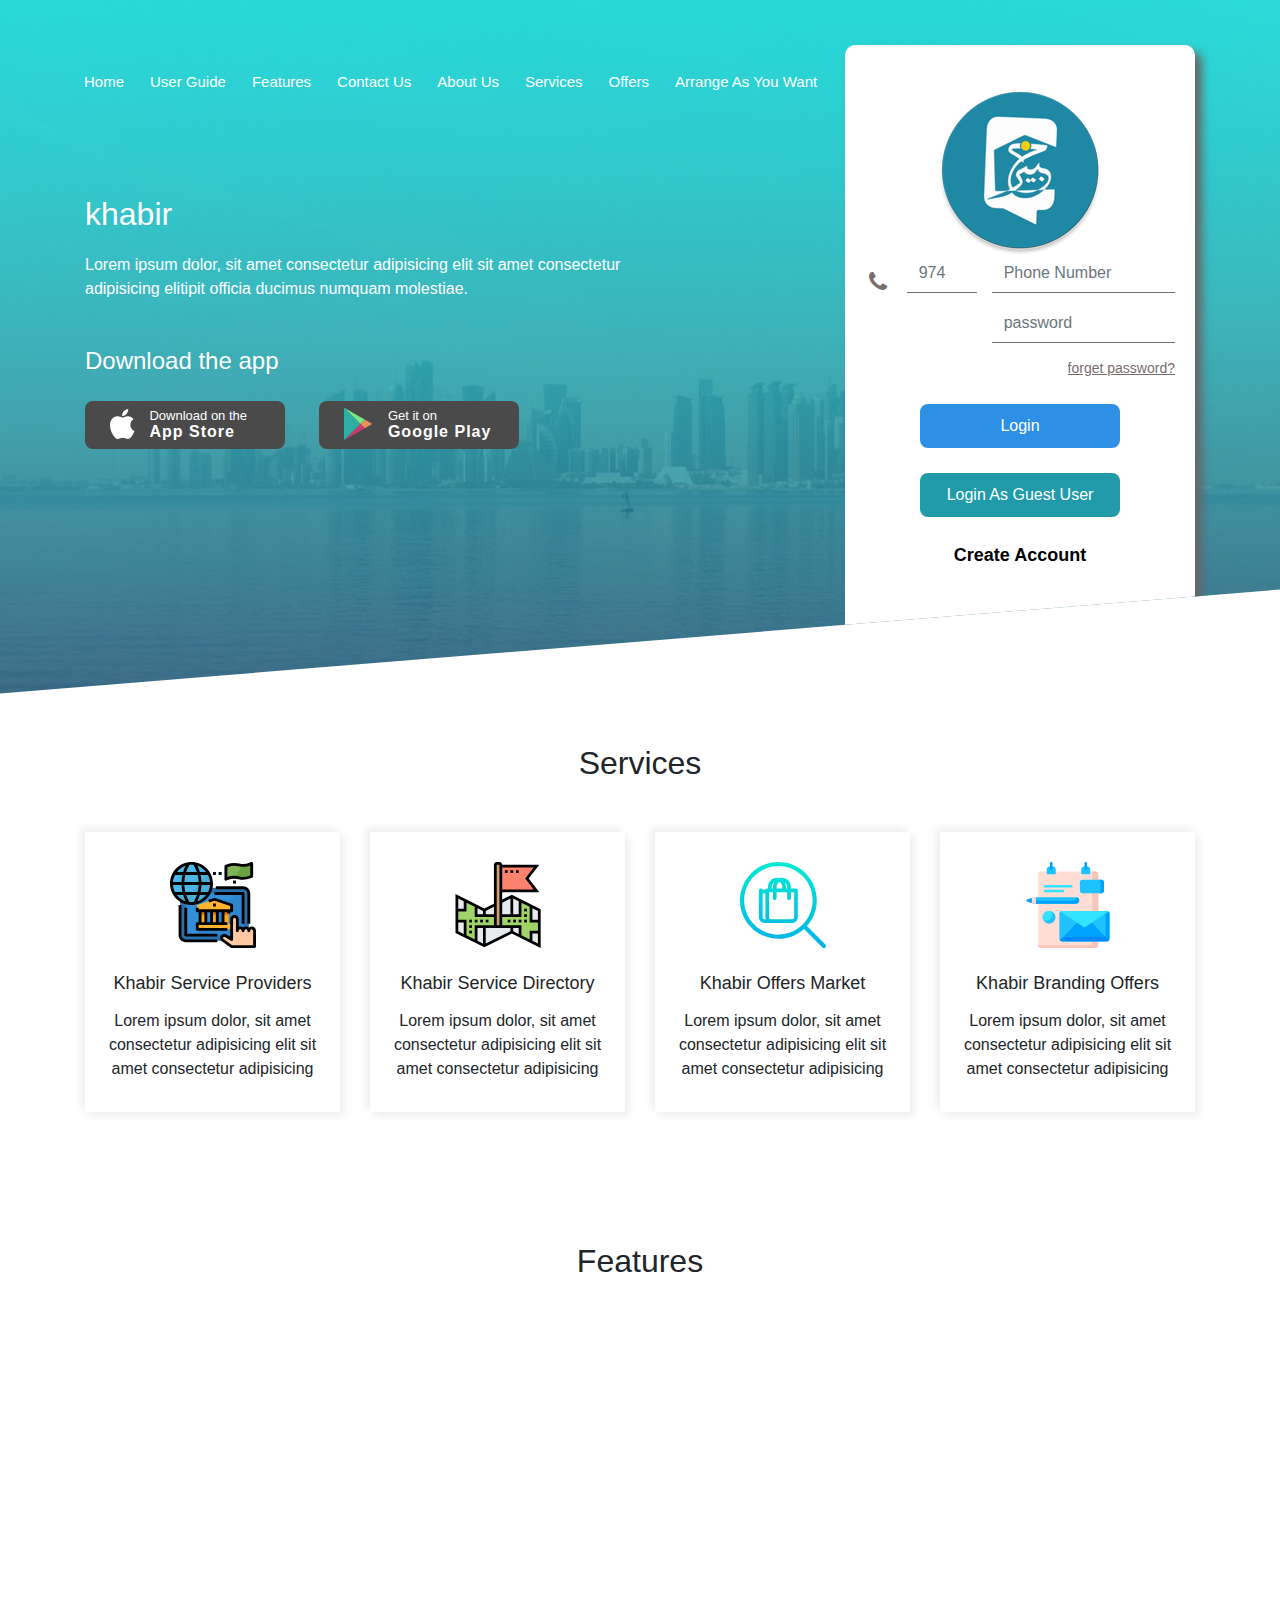
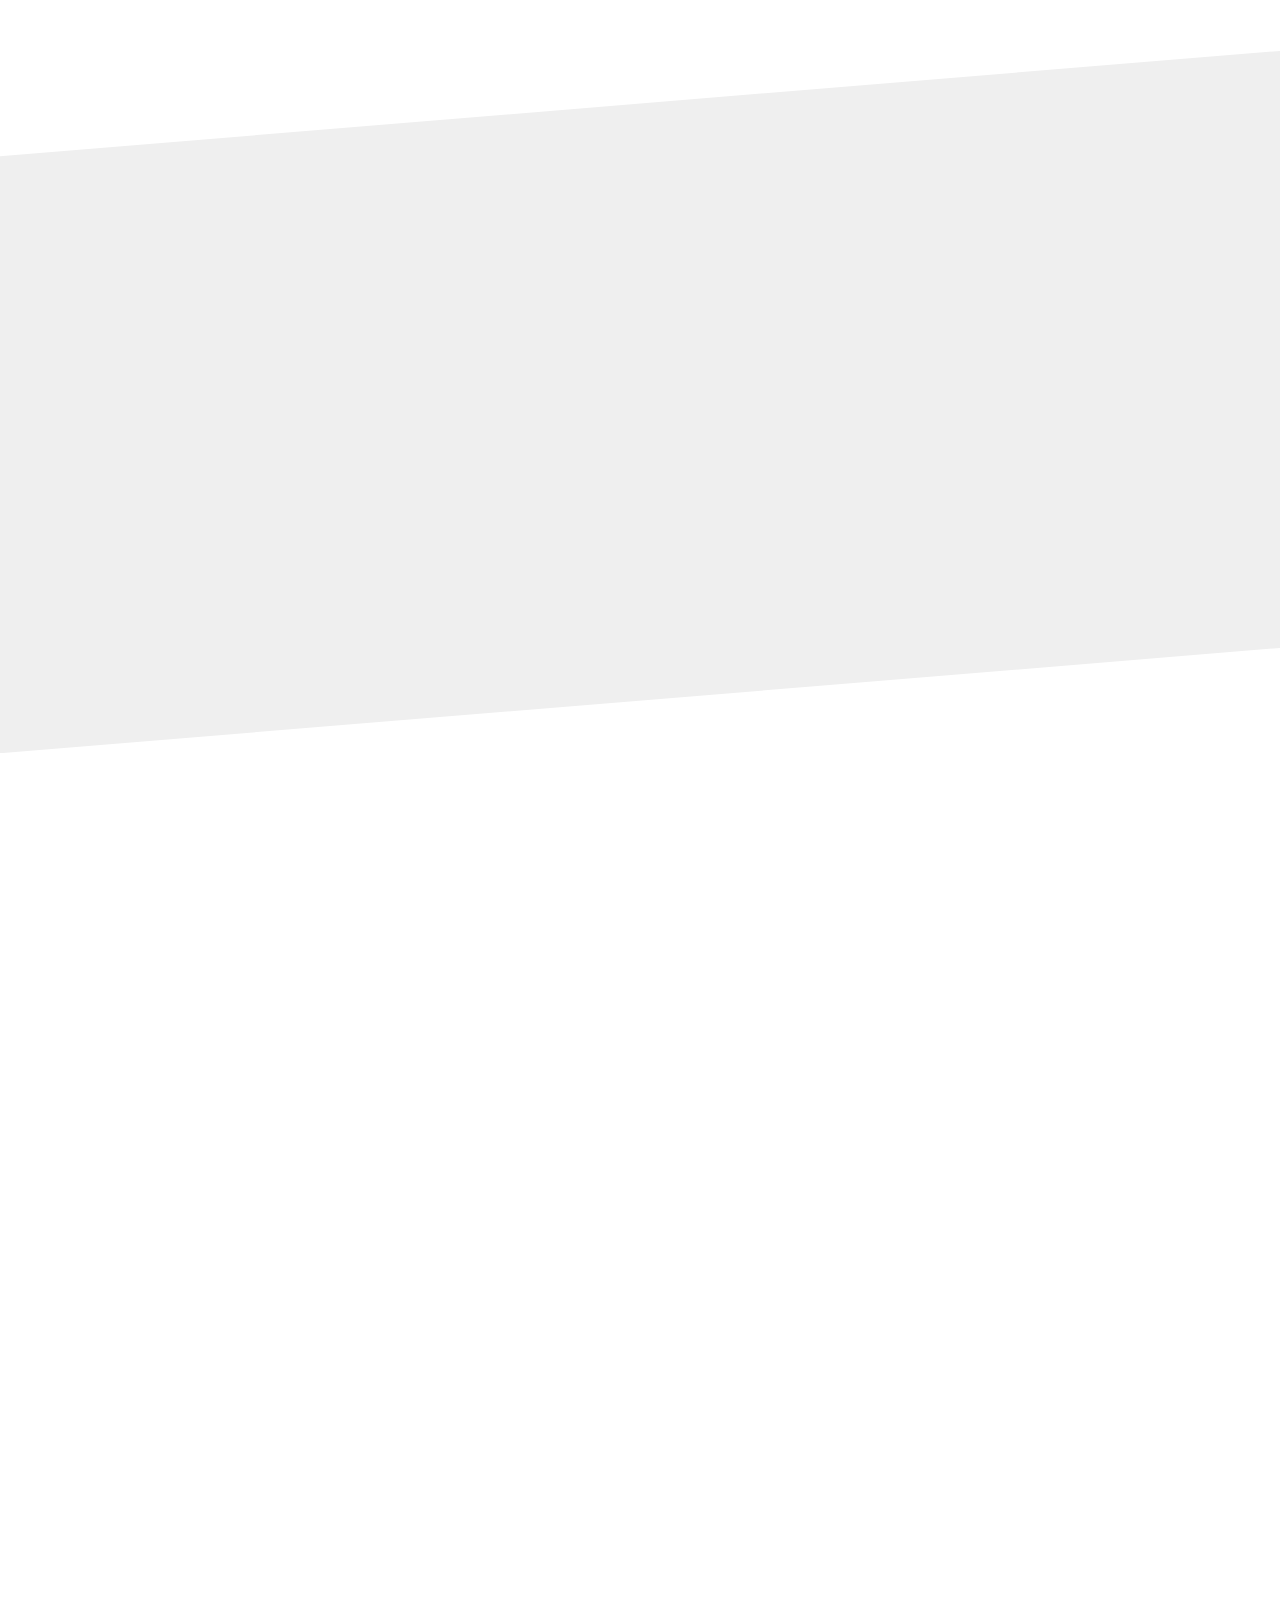
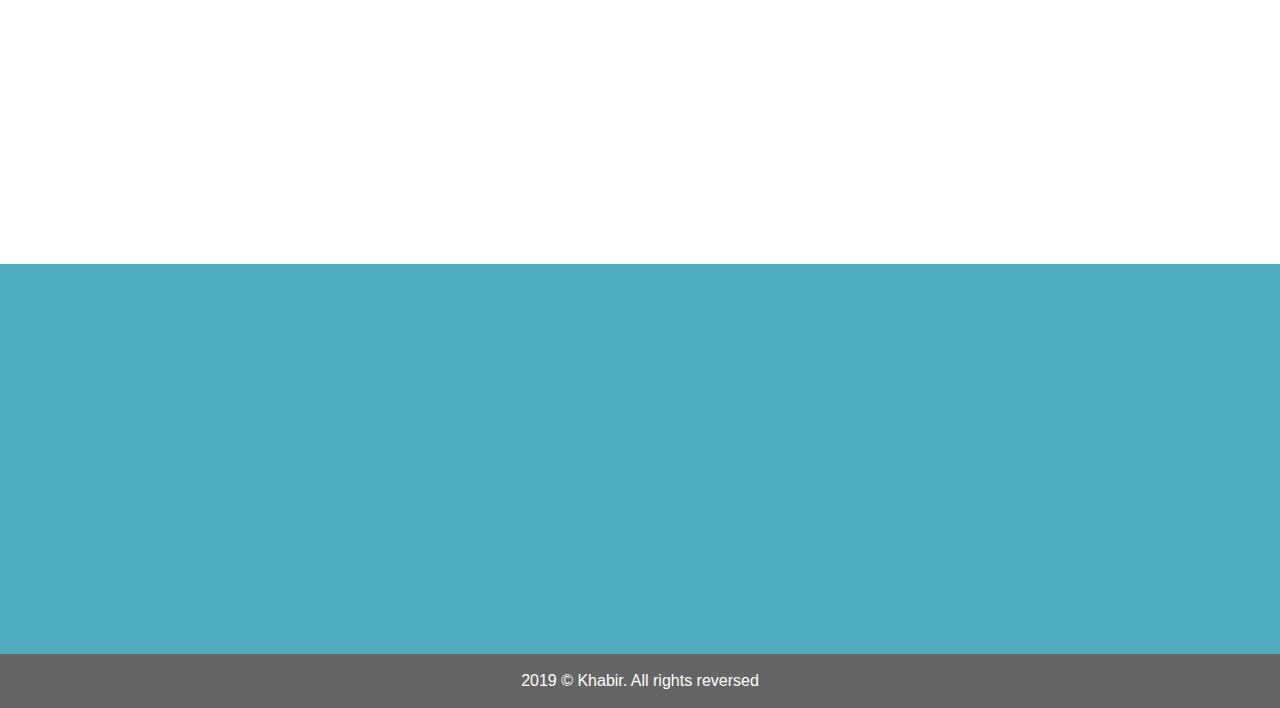
<file: index.html>
<!DOCTYPE html>
<html lang="en">
<head>
    <meta charset="utf-8">
    <meta name="viewport" content="width=device-width, initial-scale=1, shrink-to-fit=no">
    <meta http-equiv="X-UA-Compatible" content="ie=edge">
    <title>khabir</title>
    <link rel="stylesheet" href="css/bootstrap.min.css" />
    <link rel="stylesheet" href="css/font-awesome.min.css" />
    <link rel="stylesheet" href="css/magnific-popup.css">
    <link rel="stylesheet" href="css/animate.css" />   
    <link rel="stylesheet" href="css/style.css" />
    <!--[if lt IE 9]-->
    <script src="js/html5shiv.min.js"></script>
    <script src="js/respond.min.js"></script>
    <!--[endif]-->
</head>
<body>
    <!--==============================================================================
    =========================== start top-landing ===================================
    ==============================================================================-->
    <header>
        <div class="top-landing">
            <div class="container">
                <!-- Start nav -->
                <nav class="navbar navbar-expand-md navbar-dark">
                    <button class="navbar-toggler" type="button" data-toggle="collapse" data-target="#collapsibleNavbar">
                        <span class="navbar-toggler-icon"></span>
                    </button>
                    <a class="navbar-brand d-block d-md-none" href="#">Khabir</a>
                    <div class="collapse navbar-collapse" id="collapsibleNavbar">
                        <ul class="navbar-nav">
                            <li class="nav-item">
                                <a class="nav-link" data-value="index" href="index.html">Home</a>
                            </li>
                            <li class="nav-item">
                                <a class="nav-link" data-value="profile" href="profile.html">User Guide</a>
                            </li>
                            <li class="nav-item">
                                <a class="nav-link" data-value="features" href="#">Features</a>
                            </li>
                            <li class="nav-item">
                                <a class="nav-link" data-value="contact-us" href="#contact-us">Contact Us</a>
                            </li>
                            <li class="nav-item">
                                <a class="nav-link" data-value="request" href="request.html">About Us</a>
                            </li>
                            <li class="nav-item">
                                <a class="nav-link" data-value="services" href="#services">Services</a>
                            </li> 
                            <li class="nav-item">
                                <a class="nav-link" data-value="offers-market" href="offers-market.html">Offers</a>
                            </li> 
                            <li class="nav-item">
                                <a class="nav-link" data-value="post-job" href="post-job.html">Arrange As You Want</a>
                            </li>    
                        </ul>
                    </div> 
                </nav>
                <!-- End nav -->
                <div class="row">
                    <!-- start content -->
                    <div class="content col-md-6 col-lg-8">
                        <div class="contain">
                            <h2 class=" wow fadeInDown" data-wow-duration="2s">khabir</h2>  
                            <p class=" wow fadeInUp" data-wow-duration="2s">Lorem ipsum dolor, sit amet consectetur adipisicing elit sit amet consectetur adipisicing elitipit officia ducimus numquam molestiae.</p>                      
                        </div>
                        <h4>Download the app</h4>
                        <div class="butt">
                            <a href="#">
                                <img src="images/apple.png" alt="apple">
                                <div class="dow">
                                    <p>Download on the</p>
                                    <span>App Store</span>
                                </div>
                            </a>
                            <a href="#">
                                <img src="images/googleplay.png" alt="play">
                                <div class="dow">
                                    <p>Get it on</p>
                                    <span>Google Play</span>
                                </div>
                            </a>
                        </div>
                    </div>
                    <!-- end content -->
                    <!-- start login -->
                    <div class="col-md-6 col-lg-4">
                        <div class="login text-center">
                            <img src="images/logo.png" alt="logo">
                            <form action="">
                                <div class="row">
                                    <label class="col-2">
                                        <i class="fa fa-phone"></i>
                                    </label>
                                    <div class="col-3 num">
                                        <input class="form-control" type="text" placeholder="974">
                                    </div>
                                    <div class="col-7 num">
                                        <input class="form-control" type="tel" placeholder="Phone Number">
                                    </div>
                                    <label class="col-5"></label>
                                    <div class="col-7 num">
                                        <input class="form-control" type="password" placeholder="password">
                                    </div>            
                                    <div class="col-12">
                                        <a href="#" class="forget">forget password?</a>
                                        <div class="clear"></div>
                                        <button class="btn-log">Login</button>
                                        <button class="btn-user">Login As Guest User</button>
                                        <a href="#" class="create">Create Account</a>
                                    </div>
                                </div>
                            </form>
                        </div>
                    </div>
                    <!-- end login -->
                </div>
            </div>
        </div>
    </header>
    <!--==============================================================================
    =========================== start Services ===================================
    ==============================================================================-->
    <section class="services text-center" id="services">
        <div class="container">
            <h2 class="text-center">Services</h2>
            <div class="row">
                <div class="col-sm-6 col-lg serving">
                    <div id="provide" class="providers wow fadeInUp" data-wow-duration="1s">
                        <img src="icons/001-provider.svg" alt="providers">
                        <h5>Khabir Service Providers</h5>
                        <p>Lorem ipsum dolor, sit amet consectetur adipisicing elit sit amet consectetur adipisicing</p>
                        <ul class="list-unstyled group">
                            <li>
                                <a href="#">Maintainance & Home Care Services</a>
                                <ul class="list-unstyled another-one">
                                    <li>
                                        <a href="#">Capentry Furniture</a>
                                        <ul class="list-unstyled another-two">
                                            <li><a href="#">Capentry Furniture</a></li>
                                            <li><a href="#">Capentry Furniture</a></li>
                                            <li><a href="#">Capentry Furniture</a></li>
                                            <li><a href="#">Capentry Furniture</a></li>
                                            <li><a href="#">Capentry Furniture</a></li>
                                        </ul>
                                    </li>
                                    <li>
                                        <a href="#">Capentry Furniture</a>
                                        <ul class="list-unstyled another-two">
                                            <li><a href="#">Capentry Furniture</a></li>
                                            <li><a href="#">Capentry Furniture</a></li>
                                            <li><a href="#">Capentry Furniture</a></li>
                                            <li><a href="#">Capentry Furniture</a></li>
                                            <li><a href="#">Capentry Furniture</a></li>
                                        </ul>
                                    </li>
                                    <li>
                                        <a href="#">Capentry Furniture</a>
                                        <ul class="list-unstyled another-two">
                                            <li><a href="#">Capentry Furniture</a></li>
                                            <li><a href="#">Capentry Furniture</a></li>
                                            <li><a href="#">Capentry Furniture</a></li>
                                            <li><a href="#">Capentry Furniture</a></li>
                                            <li><a href="#">Capentry Furniture</a></li>
                                        </ul>
                                    </li>
                                    <li>
                                        <a href="#">Capentry Furniture</a>
                                        <ul class="list-unstyled another-two">
                                            <li><a href="#">Capentry Furniture</a></li>
                                            <li><a href="#">Capentry Furniture</a></li>
                                            <li><a href="#">Capentry Furniture</a></li>
                                            <li><a href="#">Capentry Furniture</a></li>
                                            <li><a href="#">Capentry Furniture</a></li>
                                        </ul>
                                    </li>
                                    <li>
                                        <a href="#">Capentry Furniture</a>
                                        <ul class="list-unstyled another-two">
                                            <li><a href="#">Capentry Furniture</a></li>
                                            <li><a href="#">Capentry Furniture</a></li>
                                            <li><a href="#">Capentry Furniture</a></li>
                                            <li><a href="#">Capentry Furniture</a></li>
                                            <li><a href="#">Capentry Furniture</a></li>
                                        </ul>
                                    </li>
                                    <li>
                                        <a href="#">Capentry Furniture</a>
                                        <ul class="list-unstyled another-two">
                                            <li><a href="#">Capentry Furniture</a></li>
                                            <li><a href="#">Capentry Furniture</a></li>
                                            <li><a href="#">Capentry Furniture</a></li>
                                            <li><a href="#">Capentry Furniture</a></li>
                                            <li><a href="#">Capentry Furniture</a></li>
                                        </ul>
                                    </li>
                                </ul>
                            </li>
                            <li>
                                <a href="#">Maintainance & Home Care Services</a>
                                <ul class="list-unstyled another-one">
                                    <li>
                                        <a href="#">Capentry Furniture</a>
                                        <ul class="list-unstyled another-two">
                                            <li><a href="#">Capentry Furniture</a></li>
                                            <li><a href="#">Capentry Furniture</a></li>
                                            <li><a href="#">Capentry Furniture</a></li>
                                            <li><a href="#">Capentry Furniture</a></li>
                                            <li><a href="#">Capentry Furniture</a></li>
                                        </ul>
                                    </li>
                                    <li>
                                        <a href="#">Capentry Furniture</a>
                                        <ul class="list-unstyled another-two">
                                            <li><a href="#">Capentry Furniture</a></li>
                                            <li><a href="#">Capentry Furniture</a></li>
                                            <li><a href="#">Capentry Furniture</a></li>
                                            <li><a href="#">Capentry Furniture</a></li>
                                            <li><a href="#">Capentry Furniture</a></li>
                                        </ul>
                                    </li>
                                    <li>
                                        <a href="#">Capentry Furniture</a>
                                        <ul class="list-unstyled another-two">
                                            <li><a href="#">Capentry Furniture</a></li>
                                            <li><a href="#">Capentry Furniture</a></li>
                                            <li><a href="#">Capentry Furniture</a></li>
                                            <li><a href="#">Capentry Furniture</a></li>
                                            <li><a href="#">Capentry Furniture</a></li>
                                        </ul>
                                    </li>
                                    <li>
                                        <a href="#">Capentry Furniture</a>
                                        <ul class="list-unstyled another-two">
                                            <li><a href="#">Capentry Furniture</a></li>
                                            <li><a href="#">Capentry Furniture</a></li>
                                            <li><a href="#">Capentry Furniture</a></li>
                                            <li><a href="#">Capentry Furniture</a></li>
                                            <li><a href="#">Capentry Furniture</a></li>
                                        </ul>
                                    </li>
                                    <li>
                                        <a href="#">Capentry Furniture</a>
                                        <ul class="list-unstyled another-two">
                                            <li><a href="#">Capentry Furniture</a></li>
                                            <li><a href="#">Capentry Furniture</a></li>
                                            <li><a href="#">Capentry Furniture</a></li>
                                            <li><a href="#">Capentry Furniture</a></li>
                                            <li><a href="#">Capentry Furniture</a></li>
                                        </ul>
                                    </li>
                                    <li>
                                        <a href="#">Capentry Furniture</a>
                                        <ul class="list-unstyled another-two">
                                            <li><a href="#">Capentry Furniture</a></li>
                                            <li><a href="#">Capentry Furniture</a></li>
                                            <li><a href="#">Capentry Furniture</a></li>
                                            <li><a href="#">Capentry Furniture</a></li>
                                            <li><a href="#">Capentry Furniture</a></li>
                                        </ul>
                                    </li>
                                </ul>
                            </li>
                            <li>
                                <a href="#">Maintainance & Home Care Services</a> 
                                <ul class="list-unstyled another-one">
                                    <li><a href="#">Capentry Furniture</a> 
                                        <ul class="list-unstyled another-two">
                                            <li><a href="#">Capentry Furniture</a></li>
                                            <li><a href="#">Capentry Furniture</a></li>
                                            <li><a href="#">Capentry Furniture</a></li>
                                            <li><a href="#">Capentry Furniture</a></li>
                                            <li><a href="#">Capentry Furniture</a></li>
                                        </ul>
                                    </li>
                                    <li>
                                        <a href="#">Capentry Furniture</a> 
                                        <ul class="list-unstyled another-two">
                                            <li><a href="#">Capentry Furniture</a></li>
                                            <li><a href="#">Capentry Furniture</a></li>
                                            <li><a href="#">Capentry Furniture</a></li>
                                            <li><a href="#">Capentry Furniture</a></li>
                                            <li><a href="#">Capentry Furniture</a></li>
                                        </ul>
                                    </li>
                                    <li><a href="#">Capentry Furniture</a> 
                                        <ul class="list-unstyled another-two">
                                            <li><a href="#">Capentry Furniture</a></li>
                                            <li><a href="#">Capentry Furniture</a></li>
                                            <li><a href="#">Capentry Furniture</a></li>
                                            <li><a href="#">Capentry Furniture</a></li>
                                            <li><a href="#">Capentry Furniture</a></li>
                                        </ul>
                                    </li>
                                    <li><a href="#">Capentry Furniture</a> 
                                        <ul class="list-unstyled another-two">
                                            <li><a href="#">Capentry Furniture</a></li>
                                            <li><a href="#">Capentry Furniture</a></li>
                                            <li><a href="#">Capentry Furniture</a></li>
                                            <li><a href="#">Capentry Furniture</a></li>
                                            <li><a href="#">Capentry Furniture</a></li>
                                        </ul>
                                    </li>
                                    <li><a href="#">Capentry Furniture</a> 
                                        <ul class="list-unstyled another-two">
                                            <li><a href="#">Capentry Furniture</a></li>
                                            <li><a href="#">Capentry Furniture</a></li>
                                            <li><a href="#">Capentry Furniture</a></li>
                                            <li><a href="#">Capentry Furniture</a></li>
                                            <li><a href="#">Capentry Furniture</a></li>
                                        </ul>
                                    </li>
                                    <li><a href="#">Capentry Furniture</a> 
                                        <ul class="list-unstyled another-two">
                                            <li><a href="#">Capentry Furniture</a></li>
                                            <li><a href="#">Capentry Furniture</a></li>
                                            <li><a href="#">Capentry Furniture</a></li>
                                            <li><a href="#">Capentry Furniture</a></li>
                                            <li><a href="#">Capentry Furniture</a></li>
                                        </ul>
                                    </li>
                                </ul>
                            </li>
                            <li>
                                <a href="#">Maintainance & Home Care Services</a>
                                <ul class="list-unstyled another-one">
                                    <li>
                                        <a href="#">Capentry Furniture</a>
                                        <ul class="list-unstyled another-two">
                                            <li><a href="#">Capentry Furniture</a></li>
                                            <li><a href="#">Capentry Furniture</a></li>
                                            <li><a href="#">Capentry Furniture</a></li>
                                            <li><a href="#">Capentry Furniture</a></li>
                                            <li><a href="#">Capentry Furniture</a></li>
                                        </ul>
                                    </li>
                                    <li>
                                        <a href="#">Capentry Furniture</a>
                                        <ul class="list-unstyled another-two">
                                            <li><a href="#">Capentry Furniture</a></li>
                                            <li><a href="#">Capentry Furniture</a></li>
                                            <li><a href="#">Capentry Furniture</a></li>
                                            <li><a href="#">Capentry Furniture</a></li>
                                            <li><a href="#">Capentry Furniture</a></li>
                                        </ul>
                                    </li>
                                    <li>
                                        <a href="#">Capentry Furniture</a>
                                        <ul class="list-unstyled another-two">
                                            <li><a href="#">Capentry Furniture</a></li>
                                            <li><a href="#">Capentry Furniture</a></li>
                                            <li><a href="#">Capentry Furniture</a></li>
                                            <li><a href="#">Capentry Furniture</a></li>
                                            <li><a href="#">Capentry Furniture</a></li>
                                        </ul>
                                    </li>
                                    <li>
                                        <a href="#">Capentry Furniture</a>
                                        <ul class="list-unstyled another-two">
                                            <li><a href="#">Capentry Furniture</a></li>
                                            <li><a href="#">Capentry Furniture</a></li>
                                            <li><a href="#">Capentry Furniture</a></li>
                                            <li><a href="#">Capentry Furniture</a></li>
                                            <li><a href="#">Capentry Furniture</a></li>
                                        </ul>
                                    </li>
                                    <li>
                                        <a href="#">Capentry Furniture</a>
                                        <ul class="list-unstyled another-two">
                                            <li><a href="#">Capentry Furniture</a></li>
                                            <li><a href="#">Capentry Furniture</a></li>
                                            <li><a href="#">Capentry Furniture</a></li>
                                            <li><a href="#">Capentry Furniture</a></li>
                                            <li><a href="#">Capentry Furniture</a></li>
                                        </ul>
                                    </li>
                                    <li>
                                        <a href="#">Capentry Furniture</a>
                                        <ul class="list-unstyled another-two">
                                            <li><a href="#">Capentry Furniture</a></li>
                                            <li><a href="#">Capentry Furniture</a></li>
                                            <li><a href="#">Capentry Furniture</a></li>
                                            <li><a href="#">Capentry Furniture</a></li>
                                            <li><a href="#">Capentry Furniture</a></li>
                                        </ul>
                                    </li>
                                    <li>
                                        <a href="#">Capentry Furniture</a>
                                        <ul class="list-unstyled another-two">
                                            <li><a href="#">Capentry Furniture</a></li>
                                            <li><a href="#">Capentry Furniture</a></li>
                                            <li><a href="#">Capentry Furniture</a></li>
                                            <li><a href="#">Capentry Furniture</a></li>
                                            <li><a href="#">Capentry Furniture</a></li>
                                        </ul>
                                    </li>    
                                </ul>
                            </li>
                            <li>
                                <a href="#">Maintainance & Home Care Services</a>
                                <ul class="list-unstyled another-one">
                                    <li>
                                        <a href="#">Capentry Furniture</a>
                                        <ul class="list-unstyled another-two">
                                            <li><a href="#">Capentry Furniture</a></li>
                                            <li><a href="#">Capentry Furniture</a></li>
                                            <li><a href="#">Capentry Furniture</a></li>
                                            <li><a href="#">Capentry Furniture</a></li>
                                            <li><a href="#">Capentry Furniture</a></li>
                                        </ul>
                                    </li>
                                    <li>
                                        <a href="#">Capentry Furniture</a>
                                        <ul class="list-unstyled another-two">
                                            <li><a href="#">Capentry Furniture</a></li>
                                            <li><a href="#">Capentry Furniture</a></li>
                                            <li><a href="#">Capentry Furniture</a></li>
                                            <li><a href="#">Capentry Furniture</a></li>
                                            <li><a href="#">Capentry Furniture</a></li>
                                        </ul>
                                    </li>
                                    <li>
                                        <a href="#">Capentry Furniture</a>
                                        <ul class="list-unstyled another-two">
                                            <li><a href="#">Capentry Furniture</a></li>
                                            <li><a href="#">Capentry Furniture</a></li>
                                            <li><a href="#">Capentry Furniture</a></li>
                                            <li><a href="#">Capentry Furniture</a></li>
                                            <li><a href="#">Capentry Furniture</a></li>
                                        </ul>
                                    </li>
                                    <li>
                                        <a href="#">Capentry Furniture</a>
                                        <ul class="list-unstyled another-two">
                                            <li><a href="#">Capentry Furniture</a></li>
                                            <li><a href="#">Capentry Furniture</a></li>
                                            <li><a href="#">Capentry Furniture</a></li>
                                            <li><a href="#">Capentry Furniture</a></li>
                                            <li><a href="#">Capentry Furniture</a></li>
                                        </ul>
                                    </li>
                                    <li>
                                        <a href="#">Capentry Furniture</a>
                                        <ul class="list-unstyled another-two">
                                            <li><a href="#">Capentry Furniture</a></li>
                                            <li><a href="#">Capentry Furniture</a></li>
                                            <li><a href="#">Capentry Furniture</a></li>
                                            <li><a href="#">Capentry Furniture</a></li>
                                            <li><a href="#">Capentry Furniture</a></li>
                                        </ul>
                                    </li>
                                    <li>
                                        <a href="#">Capentry Furniture</a>
                                        <ul class="list-unstyled another-two">
                                            <li><a href="#">Capentry Furniture</a></li>
                                            <li><a href="#">Capentry Furniture</a></li>
                                            <li><a href="#">Capentry Furniture</a></li>
                                            <li><a href="#">Capentry Furniture</a></li>
                                            <li><a href="#">Capentry Furniture</a></li>
                                        </ul>
                                    </li>
                                    <li>
                                        <a href="#">Capentry Furniture</a>
                                        <ul class="list-unstyled another-two">
                                            <li><a href="#">Capentry Furniture</a></li>
                                            <li><a href="#">Capentry Furniture</a></li>
                                            <li><a href="#">Capentry Furniture</a></li>
                                            <li><a href="#">Capentry Furniture</a></li>
                                            <li><a href="#">Capentry Furniture</a></li>
                                        </ul>
                                    </li>    
                                </ul>
                            </li>
                            <li>
                                <a href="#">Maintainance & Home Care Services</a>
                                <ul class="list-unstyled another-one">
                                    <li>
                                        <a href="#">Capentry Furniture</a>
                                        <ul class="list-unstyled another-two">
                                            <li><a href="#">Capentry Furniture</a></li>
                                            <li><a href="#">Capentry Furniture</a></li>
                                            <li><a href="#">Capentry Furniture</a></li>
                                            <li><a href="#">Capentry Furniture</a></li>
                                            <li><a href="#">Capentry Furniture</a></li>
                                        </ul>
                                    </li>
                                    <li>
                                        <a href="#">Capentry Furniture</a>
                                        <ul class="list-unstyled another-two">
                                            <li><a href="#">Capentry Furniture</a></li>
                                            <li><a href="#">Capentry Furniture</a></li>
                                            <li><a href="#">Capentry Furniture</a></li>
                                            <li><a href="#">Capentry Furniture</a></li>
                                            <li><a href="#">Capentry Furniture</a></li>
                                        </ul>
                                    </li>
                                    <li>
                                        <a href="#">Capentry Furniture</a>
                                        <ul class="list-unstyled another-two">
                                            <li><a href="#">Capentry Furniture</a></li>
                                            <li><a href="#">Capentry Furniture</a></li>
                                            <li><a href="#">Capentry Furniture</a></li>
                                            <li><a href="#">Capentry Furniture</a></li>
                                            <li><a href="#">Capentry Furniture</a></li>
                                        </ul>
                                    </li>
                                    <li>
                                        <a href="#">Capentry Furniture</a>
                                        <ul class="list-unstyled another-two">
                                            <li><a href="#">Capentry Furniture</a></li>
                                            <li><a href="#">Capentry Furniture</a></li>
                                            <li><a href="#">Capentry Furniture</a></li>
                                            <li><a href="#">Capentry Furniture</a></li>
                                            <li><a href="#">Capentry Furniture</a></li>
                                        </ul>
                                    </li>
                                    <li>
                                        <a href="#">Capentry Furniture</a>
                                        <ul class="list-unstyled another-two">
                                            <li><a href="#">Capentry Furniture</a></li>
                                            <li><a href="#">Capentry Furniture</a></li>
                                            <li><a href="#">Capentry Furniture</a></li>
                                            <li><a href="#">Capentry Furniture</a></li>
                                            <li><a href="#">Capentry Furniture</a></li>
                                        </ul>
                                    </li>
                                    <li>
                                        <a href="#">Capentry Furniture</a>
                                        <ul class="list-unstyled another-two">
                                            <li><a href="#">Capentry Furniture</a></li>
                                            <li><a href="#">Capentry Furniture</a></li>
                                            <li><a href="#">Capentry Furniture</a></li>
                                            <li><a href="#">Capentry Furniture</a></li>
                                            <li><a href="#">Capentry Furniture</a></li>
                                        </ul>
                                    </li>
                                    <li>
                                        <a href="#">Capentry Furniture</a>
                                        <ul class="list-unstyled another-two">
                                            <li><a href="#">Capentry Furniture</a></li>
                                            <li><a href="#">Capentry Furniture</a></li>
                                            <li><a href="#">Capentry Furniture</a></li>
                                            <li><a href="#">Capentry Furniture</a></li>
                                            <li><a href="#">Capentry Furniture</a></li>
                                        </ul>
                                    </li>    
                                </ul>
                            </li>
                        </ul>
                    </div>
                </div>
                <div class="col-sm-6 col-lg serving">
                    <div class="providers wow fadeInUp" data-wow-duration="1s">
                        <img src="icons/002-sitemap.svg" alt="providers">
                        <h5>Khabir Service Directory</h5>
                        <p>Lorem ipsum dolor, sit amet consectetur adipisicing elit sit amet consectetur adipisicing</p>
                    </div>
                </div>
                <div class="col-sm-6 col-lg serving">
                    <div class="providers wow fadeInUp" data-wow-duration="1s">
                        <img src="icons/003-search.svg" alt="providers">
                        <h5>Khabir Offers Market</h5>
                        <p>Lorem ipsum dolor, sit amet consectetur adipisicing elit sit amet consectetur adipisicing</p>
                    </div>
                </div>
                <div class="col-sm-6 col-lg serving">
                    <div class="providers wow fadeInUp" data-wow-duration="1s">
                        <img src="icons/004-branding.svg" alt="providers">
                        <h5>Khabir Branding Offers</h5>
                        <p>Lorem ipsum dolor, sit amet consectetur adipisicing elit sit amet consectetur adipisicing</p>
                    </div>
                </div>
            </div>
        </div>
    </section>
    <!--==============================================================================
        =========================== start features ===================================
        ==============================================================================-->
    <section class="features" id="features">
        <div class="container">
            <h2 class="text-center">Features</h2>
            <div class="row">
                <div class="featur col-sm-6 col-lg-4 row wow fadeInUp" data-wow-duration="2s">
                    <div class="col-3">
                        <img src="images/cross.png" alt="cross">
                    </div>
                    <div class="data col-9">
                        <h5>Cross Platform</h5>
                        <p>Lorem ipsum dolor, sit amet consectetur adipisicing elit sit amet consectetur adipisicing elit</p>
                    </div>
                </div>
                <div class="featur col-sm-6 col-lg-4 row wow fadeInUp" data-wow-duration="2s">
                    <div class="col-3">
                        <img src="images/easy-access.png" alt="easy-access">
                    </div>
                    <div class="data col-9">
                        <h5>Easy Access</h5>
                        <p>Lorem ipsum dolor, sit amet consectetur adipisicing elit sit amet consectetur adipisicing elit</p>
                    </div>
                </div>
                <div class="featur col-sm-6 col-lg-4 row wow fadeInUp" data-wow-duration="2s">
                    <div class="col-3">
                        <img src="images/providers.png" alt="Providers"> 
                    </div>                           
                    <div class="data col-9">
                        <h5>Providers</h5>
                        <p>Lorem ipsum dolor, sit amet consectetur adipisicing elit sit amet consectetur adipisicing elit</p>
                    </div>
                </div>
                <div class="featur col-sm-6 col-lg-4 row wow fadeInUp" data-wow-duration="2s">
                    <div class="col-3">
                        <img src="images/simple.png" alt="simple">
                    </div>                         
                    <div class="data col-9">
                        <h5>Simple Design</h5>
                        <p>Lorem ipsum dolor, sit amet consectetur adipisicing elit sit amet consectetur adipisicing elit</p>
                    </div>
                </div>
                <div class="featur col-sm-6 col-lg-4 row wow fadeInUp" data-wow-duration="2s">
                        <div class="col-3">
                            <img src="images/update.png" alt="update"> 
                        </div>                        
                        <div class="data col-9">
                            <h5>Update Categories</h5>
                            <p>Lorem ipsum dolor, sit amet consectetur adipisicing elit sit amet consectetur adipisicing elit</p>
                        </div>
                </div>
                <div class="featur col-sm-6 col-lg-4 row wow fadeInUp" data-wow-duration="2s">
                    <div class="col-3">
                        <img src="images/advantages.png" alt="Advantages">
                    </div>                  
                    <div class="data col-9">
                        <h5>More Advantages</h5>
                        <p>Lorem ipsum dolor, sit amet consectetur adipisicing elit sit amet consectetur adipisicing elit</p>
                    </div>
                </div>
            </div>
        </div>
    </section>
    <!-- end features -->
    <!--==============================================================================
    =========================== start Review ===================================
    ==============================================================================-->
    <section class="review text-center" id="review">
        <div class="wow fadeInUp" data-wow-duration="2s">
            <div class="container">
                <h2>Good Review From Stores</h2>
                <div id="demo" class="carousel slide" data-ride="carousel">
                    <!-- Indicators -->
                    <ul class="carousel-indicators">
                        <li data-target="#demo" data-slide-to="0" class="active"></li>
                        <li data-target="#demo" data-slide-to="1"></li>
                        <li data-target="#demo" data-slide-to="2"></li>
                        <li data-target="#demo" data-slide-to="3"></li>
                    </ul>
                    <!-- The slideshow -->
                    <div class="carousel-inner">
                        <div class="carousel-item active">
                            <div class="group">
                                <img src="images/quotes-left.png" alt="quotes-left">
                                <p class="lead">HELP YOU FIND YOUR STARTING POINT BUILD YOUR PATH TO SUCCESS SHOW YOU THE ROPES BE WITH YOU EVERY STEP OF THE WAY GUARANTEE SATISFACTION HELP YOU FIND YOUR STARTING POINT BUILD YOUR PATH TO SUCCESS SHOW YOU THE ROPES BE WITH YOU EVERY STEP OF THE WAY GUARANTEE SATISFACTION</p>
                                <div class="member">
                                    <img src="images/name.png" alt="name">
                                    <div class="name">
                                        <span>Islam Tawfiq</span>
                                        <div class="rating">
                                            <span title="five stars">&#9734;</span>
                                            <span title="four stars">&#9734;</span>
                                            <span title="three stars">&#9734;</span>
                                            <span title="two stars">&#9734;</span>
                                            <span title="one star">&#9734;</span>
                                        </div>
                                    </div>
                                </div>
                            </div>
                        </div>
                        <div class="carousel-item">
                            <div class="group">
                                <img src="images/quotes-left.png" alt="quotes-left">
                                <p class="lead">HELP YOU FIND YOUR STARTING POINT BUILD YOUR PATH TO SUCCESS SHOW YOU THE ROPES BE WITH YOU EVERY STEP OF THE WAY GUARANTEE SATISFACTION HELP YOU FIND YOUR STARTING POINT BUILD YOUR PATH TO SUCCESS SHOW YOU THE ROPES BE WITH YOU EVERY STEP OF THE WAY GUARANTEE SATISFACTION</p>
                                <div class="member">
                                    <img src="images/name.png" alt="name">
                                    <div class="name">
                                        <span>Islam Tawfiq</span>
                                        <div class="rating">
                                            <span title="five stars">&#9734;</span>
                                            <span title="four stars">&#9734;</span>
                                            <span title="three stars">&#9734;</span>
                                            <span title="two stars">&#9734;</span>
                                            <span title="one star">&#9734;</span>
                                        </div>
                                    </div>
                                </div>
                            </div>
                        </div>
                        <div class="carousel-item">
                            <div class="group">
                                <img src="images/quotes-left.png" alt="quotes-left">
                                <p class="lead">HELP YOU FIND YOUR STARTING POINT BUILD YOUR PATH TO SUCCESS SHOW YOU THE ROPES BE WITH YOU EVERY STEP OF THE WAY GUARANTEE SATISFACTION HELP YOU FIND YOUR STARTING POINT BUILD YOUR PATH TO SUCCESS SHOW YOU THE ROPES BE WITH YOU EVERY STEP OF THE WAY GUARANTEE SATISFACTION</p>
                                <div class="member">
                                    <img src="images/name.png" alt="name">
                                    <div class="name">
                                        <span>Islam Tawfiq</span>
                                        <div class="rating">
                                            <span title="five stars">&#9734;</span>
                                            <span title="four stars">&#9734;</span>
                                            <span title="three stars">&#9734;</span>
                                            <span title="two stars">&#9734;</span>
                                            <span title="one star">&#9734;</span>
                                        </div>
                                    </div>
                                </div>
                            </div>
                        </div>
                        <div class="carousel-item">
                            <div class="group">
                                <img src="images/quotes-left.png" alt="quotes-left">
                                <p class="lead">HELP YOU FIND YOUR STARTING POINT BUILD YOUR PATH TO SUCCESS SHOW YOU THE ROPES BE WITH YOU EVERY STEP OF THE WAY GUARANTEE SATISFACTION HELP YOU FIND YOUR STARTING POINT BUILD YOUR PATH TO SUCCESS SHOW YOU THE ROPES BE WITH YOU EVERY STEP OF THE WAY GUARANTEE SATISFACTION</p>
                                <div class="member">
                                    <img src="images/name.png" alt="name">
                                    <div class="name">
                                        <span>Islam Tawfiq</span>
                                        <div class="rating">
                                            <span title="five stars">&#9734;</span>
                                            <span title="four stars">&#9734;</span>
                                            <span title="three stars">&#9734;</span>
                                            <span title="two stars">&#9734;</span>
                                            <span title="one star">&#9734;</span>
                                        </div>
                                    </div>
                                </div>
                            </div>
                        </div>
                    </div>
                </div>
            </div>
        </div>
    </section>
    <!-- end review -->
    <!--==============================================================================
    =========================== start FAQ ===================================
    ==============================================================================-->
    <section class="faq text-center">
        <div class="wow fadeInUp" data-wow-duration="2s">
            <div class="container">
                <h2>FAQ</h2>
                <button class="accordion">Lorem ipsum dolor, sit amet consectetur consectetur consectetur adipisicing elit sit amet consectetur adipisicing elit ?</button>
                <div class="panel">
                    <p>Lorem ipsum dolor, sit amet consectetur consectetur consectetur adipisicing elit sit amet consectetur adipisicing elit</p>
                </div>   
                <button class="accordion">Lorem ipsum dolor, sit amet consectetur adipisicing elit sit amet consectetur adipisicing elit ?</button>
                <div class="panel">
                    <p>Lorem ipsum dolor, sit amet consectetur consectetur consectetur adipisicing elit sit amet consectetur adipisicing elit.</p>
                </div>
                <button class="accordion">Lorem ipsum dolor, sit amet consectetur consectetur consectetur adipisicing elit sit amet consectetur adipisicing elit ?</button>
                <div class="panel">
                    <p>Lorem ipsum dolor, sit amet consectetur consectetur consectetur adipisicing elit sit amet consectetur adipisicing elit</p>
                </div>
                <button class="accordion">Lorem ipsum dolor, sit amet consectetur consectetur consectetur adipisicing elit sit amet consectetur adipisicing elit ?</button>
                <div class="panel">
                    <p>Lorem ipsum dolor, sit amet consectetur consectetur consectetur adipisicing elit sit amet consectetur adipisicing elit</p>
                </div>
                <button class="accordion">Lorem ipsum dolor, sit amet consectetur consectetur consectetur adipisicing elit sit amet consectetur adipisicing elit ?</button>
                <div class="panel">
                    <p>Lorem ipsum dolor, sit amet consectetur consectetur consectetur  adipisicing elit sit amet consectetur adipisicing elit</p>
                </div>
            </div>
        </div>
    </section>
    <!-- end faq -->
    <!--==============================================================================
    =========================== start CONTACT ===================================
    ==============================================================================-->
    <section class="contact" id="contact-us">
        <div class="container">
            <div class="head text-center wow bounceInDown" data-wow-duration="2s">
                <h3>Contact Us</h3>
                <p>You can contact us any way that is convenient for you. we are available 24/7 via fax or email You can also us a quick contact from on the right or visit our office personally.</p>
            </div>
            <div class="row">
                <div class="col-md-6 details wow bounceInLeft" data-wow-duration="2s">
                    <p class="info">Email us with any questions or inquiries or use our contact data we would be happy to answer your questions.</p>
                    <table>
                        <tr>
                            <td>Email:</td>
                            <td>info@khabir.com</td>
                        </tr>
                        <tr>
                            <td>Phone:</td>
                            <td>*974 5082 5160</td>
                        </tr>
                        <tr>
                            <td>Adress:</td>
                            <td>ALRWBI ST.MUNTAZAH .DUHA</td>
                        </tr>
                        <tr>
                            <td>Open Hours:</td>
                            <td>8:00 AM-5:30 PM</td>
                        </tr>
                    </table>
                    <div class="icons">
                        <p>Follow On:</p>
                        <div>
                            <a href="#"><img src="images/facebook.png" alt="facebook"></a>
                            <a href="#"><img src="images/google-plus.png" alt="google-plus"></a>
                            <a href="#"><img src="images/linkedin.png" alt="linked-in"></a>
                            <a href="#"><img src="images/pinterest.png" alt="pinterest"></a>
                            <a href="#"><img src="images/twitter.png" alt="twitter"></a>
                            <a href="#"><img src="images/vimeo.png" alt="vimeo"></a>
                            <a href="#"><img src="images/youtube.png" alt="youtube"></a>
                        </div>
                    </div>
                </div>
                <!-- start form -->
                <div class="col-md-6 wow bounceInRight" data-wow-duration="2s">
                    <form action="">
                        <div class="row">
                            <div class="col-lg-6">
                                <label for="lname">Frist Name *</label>
                                <input type="text" class="form-control">
                            </div>
                            <div class="col-lg-6">
                                <label for="lname">Last Name *</label>
                                <input type="text" class="form-control">
                            </div>
                            <div class="col-lg-6">
                                <label for="lname">Email *</label>
                                <input type="text" class="form-control">
                            </div>
                            <div class="col-lg-6">
                                <label for="lname">Phone *</label>
                                <input type="text" class="form-control">
                            </div>
                            <div class="col-lg-12">
                                <label for="subject">Message *</label>
                                <textarea class="form-control"></textarea>
                            </div>
                        </div>
                        <button>SEND</button>
                    </form>
                </div>
                <!-- end form -->
            </div>
        </div>
    </section>
    <!-- End contact -->
    <!--==============================================================================
    =========================== start Download ===================================
    ==============================================================================-->
    <section class="download text-center">
        <div class="wow fadeInUp" data-wow-duration="2s">
            <div class="container">
                <h2>Download the app now</h2>
                <div class="p">consectetur adipisicing elit sit amet consectetur adipisicing amet consectetur adipisicing elit sit amet consectetur adipisicing dipisicing elit sit amet consectetur adipisicing</div>
                <div class="butt">
                    <a href="#">
                        <img src="images/apple.png"  alt="apple"> 
                        <div class="dow text-left">
                            <p>Download on the</p>
                            <span>App Store</span>
                        </div>
                    </a>
                    <a href="#">
                        <img src="images/googleplay.png" alt="play">
                        <div class="dow text-left">
                            <p>Get it on</p>
                            <span>Google Play</span>
                        </div>
                    </a>
                </div>
            </div>
        </div>
    </section>
    <!-- end Download -->
    <!--==============================================================================
    =========================== start Copyright ===================================
    ==============================================================================-->
    <footer>
        <div class="copyright text-center">
            <div class="container">
                2019 © <a href="#">Khabir. All rights reversed </a>
            </div>
        </div>
    </footer>
    <!-- END -->
    <script src="js/jquery-3.4.0.min.js"></script>
    <script src="js/poper.js"></script>
    <script src="js/bootstrap.min.js"></script>
    <script src="js/jquery.magnific-popup.min.js"></script>
    <script src="js/wow.min.js"></script>
    <script src="js/plug.js"></script>
    <script>
        new WOW().init();
    </script>
</body>
</html>
</file>
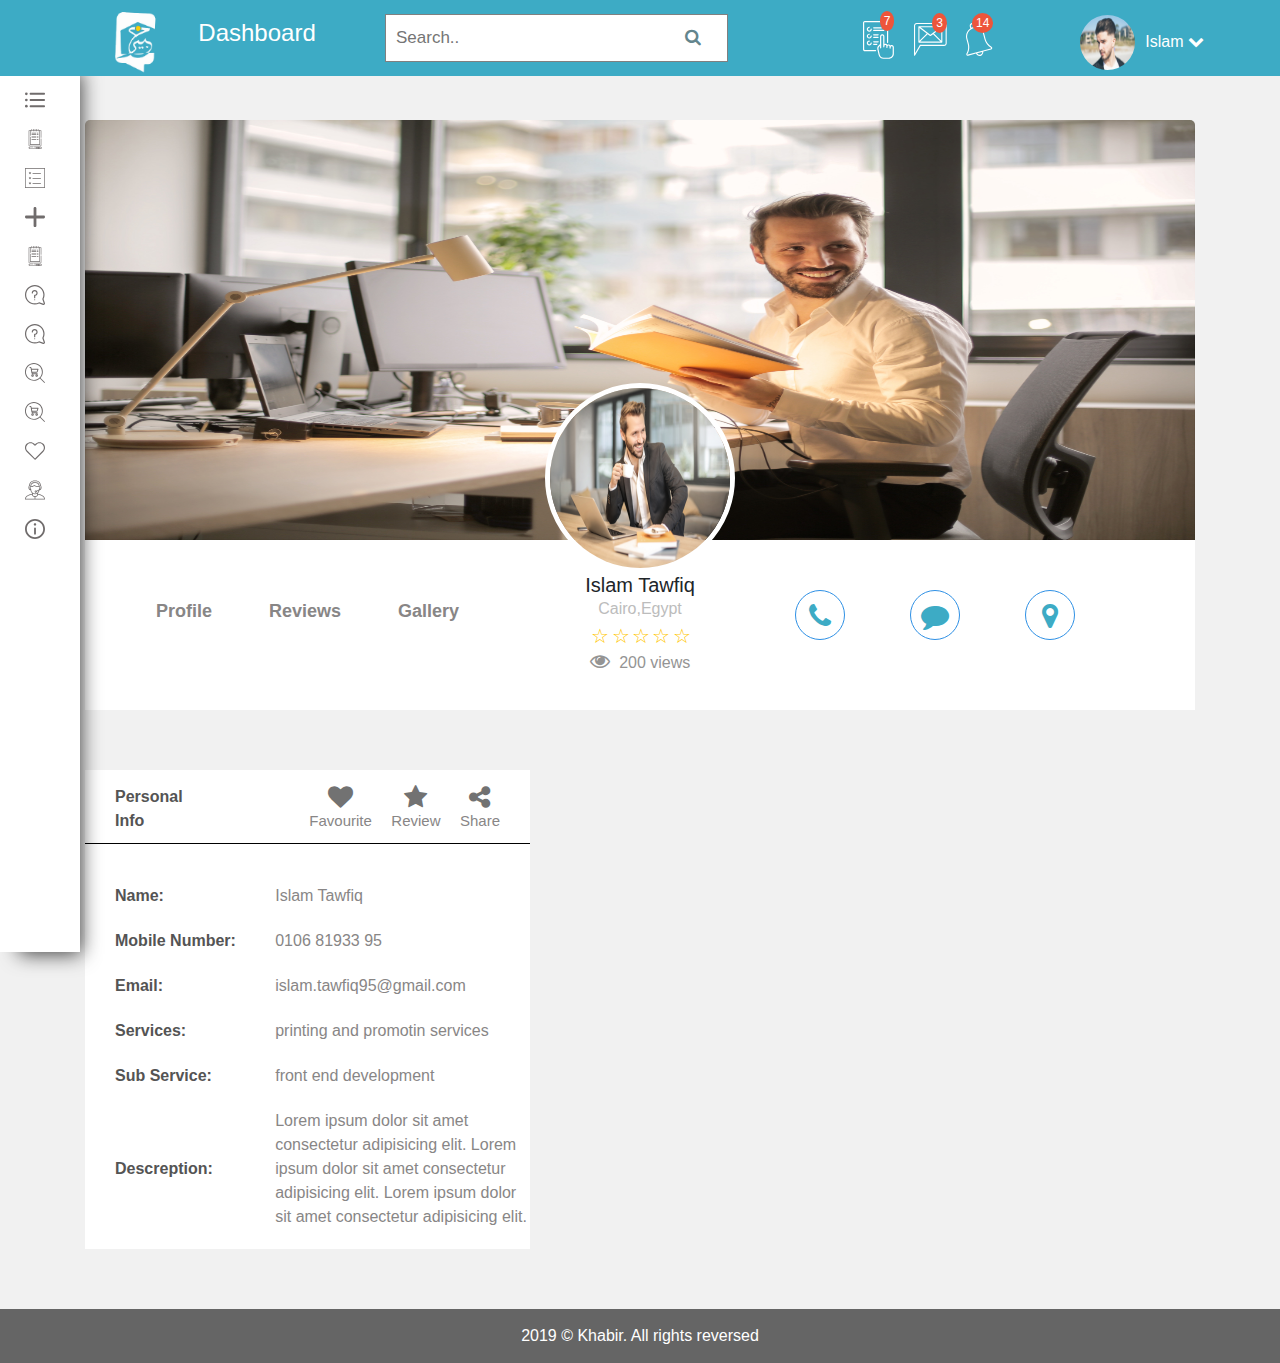
<file: customer-orders.html>
<!DOCTYPE html>
<html lang="en">

<head>
    <meta charset="utf-8">
    <meta name="viewport" content="width=device-width, initial-scale=1, shrink-to-fit=no">
    <meta http-equiv="X-UA-Compatible" content="ie=edge">
    <title>khabir</title>
    <link rel="stylesheet" href="css/bootstrap.min.css" />
    <link rel="stylesheet" href="css/font-awesome.min.css" />
    <link rel="stylesheet" href="css/magnific-popup.css">
    <link rel="stylesheet" href="css/animate.css" />
    <link rel="stylesheet" href="css/style.css" />
    <!--[if lt IE 9]-->
    <script src="js/html5shiv.min.js"></script>
    <script src="js/respond.min.js"></script>
    <!--[endif]-->
</head>

<body>
    <!--==============================================================================
    =========================== start Dashboard Navbar  ===================================
    ==============================================================================-->
    <header id="main-header">
        <nav class="dashboard">
            <div class="container">
                <div class="row align-items-center">
                    <a href="#" class="sm-show-nav">
                        <svg class="nav-icon">
                            <use xlink:href="icons/svg/sprite.svg#list"></use>
                        </svg>
                    </a>
                    <div class="logo col-2 col-md-2 col-lg-1">
                        <a href="index.html"><img src="images/icon-1.png" alt="logo"></a>
                    </div>
                    <div class="heading d-none d-md-block col-md-4 col-lg-2 text-left">
                        <h4>Dashboard</h4>
                    </div>
                    <div class="search list-unstyled col-10 col-md-6 col-lg-4">
                        <form class="search" action="">
                            <input type="text" placeholder="Search.." name="search">
                            <button type="submit">
                                <i class="fa fa-search"></i>
                            </button>
                        </form>
                    </div>
                    <ul class="icons list-unstyled col-6 col-lg-3 text-lg-right">
                        <!-- noti -->
                        <li id="choices_Container" class="choices">
                            <div id="choices_Counter"></div>
                            <!--SHOW NOTIFICATIONS COUNT.-->
                            <!--A CIRCLE LIKE BUTTON TO DISPLAY NOTIFICATION DROPDOWN.-->
                            <div id="choices_Button">
                                <img src="images/choices.png" alt="choices">
                            </div>
                            <!--THE NOTIFICAIONS DROPDOWN BOX.-->
                            <div id="choices">
                                <div class="notify">
                                    <p class="h text-center">choices</p>
                                    <a class="dropdown-item" href="#">link 1</a>
                                    <a class="dropdown-item" href="#">link 2</a>
                                    <a class="dropdown-item" href="#">link 3</a>
                                    <div class="seeAll">
                                        <a href="#">See All</a>
                                    </div>
                                </div>
                            </div>
                        </li>
                        <!-- message -->
                        <li id="message_Container" class="chat">
                            <div id="message_Counter"></div>
                            <!--SHOW NOTIFICATIONS COUNT.-->
                            <!--A CIRCLE LIKE BUTTON TO DISPLAY NOTIFICATION DROPDOWN.-->
                            <div id="message_Button">
                                <img src="images/email.png" alt="email">
                            </div>
                            <!--THE NOTIFICAIONS DROPDOWN BOX.-->
                            <div id="message">
                                <div class="notify">
                                    <p class="h text-center">Chat History</p>
                                    <div class="d-flex p-2">
                                        <a href="#" class="d-flex p-2">
                                            <img src="images/name.png" alt="name" width="50px" height="50px;">
                                            <div class="user ml-2">
                                                <h5>Islam Tawfiq</h5>
                                                <span>2 hours ago</span>
                                                <div class="clear"></div>
                                                <p>sit amet consectetur adipisicing elit amet consectetur</p>
                                            </div>
                                        </a>
                                        <button class="i">
                                            <i class="fa fa-trash"></i>
                                        </button>
                                    </div>
                                    <div class="d-flex p-2">
                                        <a href="#" class="d-flex p-2">
                                            <img src="images/name.png" alt="name" width="50px" height="50px;">
                                            <div class="user ml-2">
                                                <h5>Islam Tawfiq</h5>
                                                <span>2 hours ago</span>
                                                <div class="clear"></div>
                                                <p>sit amet consectetur adipisicing elit amet consectetur</p>
                                            </div>
                                        </a>
                                        <button class="i">
                                            <i class="fa fa-trash"></i>
                                        </button>
                                    </div>
                                    <div class="d-flex p-2">
                                        <a href="#" class="d-flex p-2">
                                            <img src="images/name.png" alt="name" width="50px" height="50px;">
                                            <div class="user ml-2">
                                                <h5>Islam Tawfiq</h5>
                                                <span>2 hours ago</span>
                                                <div class="clear"></div>
                                                <p>sit amet consectetur adipisicing elit amet consectetur</p>
                                            </div>
                                        </a>
                                        <button class="i">
                                            <i class="fa fa-trash"></i>
                                        </button>
                                    </div>
                                    <div class="d-flex p-2">
                                        <a href="#" class="d-flex p-2">
                                            <img src="images/name.png" alt="name" width="50px" height="50px;">
                                            <div class="user ml-2">
                                                <h5>Islam Tawfiq</h5>
                                                <span>2 hours ago</span>
                                                <div class="clear"></div>
                                                <p>sit amet consectetur adipisicing elit amet consectetur</p>
                                            </div>
                                        </a>
                                        <button class="i">
                                            <i class="fa fa-trash"></i>
                                        </button>
                                    </div>
                                    <div class="d-flex p-2">
                                        <a href="#" class="d-flex p-2">
                                            <img src="images/name.png" alt="name" width="50px" height="50px;">
                                            <div class="user ml-2">
                                                <h5>Islam Tawfiq</h5>
                                                <span>2 hours ago</span>
                                                <div class="clear"></div>
                                                <p>sit amet consectetur adipisicing elit amet consectetur</p>
                                            </div>
                                        </a>
                                        <button class="i">
                                            <i class="fa fa-trash"></i>
                                        </button>
                                    </div>


                                    <div class="seeAll">
                                        <a href="#">See All</a>
                                    </div>
                                </div>
                            </div>
                        </li>
                        <li id="noti_Container" class="notification">
                            <div id="noti_Counter"></div>
                            <!--SHOW NOTIFICATIONS COUNT.-->
                            <!--A CIRCLE LIKE BUTTON TO DISPLAY NOTIFICATION DROPDOWN.-->
                            <div id="noti_Button">
                                <img src="images/notification.png" alt="notification">
                            </div>
                            <!--THE NOTIFICAIONS DROPDOWN BOX.-->
                            <div id="notifications">
                                <div class="notify">
                                    <p class="h text-center">Noti</p>
                                    <div class="d-flex p-2">
                                        <a href="#">
                                            <p>sit amet consectetur adipisicing elit amet consectetur consectetur elit elit
                                            </p>
                                        </a>
                                        <button class="i">
                                            <i class="fa fa-trash"></i>
                                            <p>2 hours ago</p>
                                        </button>
                                    </div>
                                    <div class="seeAll">
                                        <a href="#">See All</a>
                                    </div>
                                </div>
                            </div>
                        </li>
                    </ul>
                    <div class="dropdown account col-6 col-lg-2  text-right">
                        <img src="images/man.png" alt="man">
                        <button type="button" data-toggle="dropdown">Islam
                            <i class="fa fa-chevron-down"></i>
                        </button>
                        <div class="dropdown-menu">
                            <a class="dropdown-item" href="#">Link 1</a>
                            <a class="dropdown-item" href="#">Link 2</a>
                            <a class="dropdown-item" href="#">Link 3</a>
                        </div>
                    </div>
                </div>
            </div>
        </nav>
    </header>
    <!--==============================================================================
    =========================== start dashboard-page ===================================
    ==============================================================================-->
    <div class="dashboard-page">
        <div class="side-nav">
            <ul>
                <li>
                    <a href="#" class="show-nav">
                        <svg class="nav-icon">
                            <use xlink:href="icons/svg/sprite.svg#list"></use>
                        </svg>
                        <span class="title">Close Menu</span>
                    </a>
                </li>
                <li>
                    <a href="customer-orders.html">
                        <svg class="nav-icon">
                            <use xlink:href="icons/svg/sprite.svg#order"></use>
                        </svg>
                        <span class="title">Customer Orders</span>
                    </a>
                </li>
                <li>
                    <a href="my-service-offers.html">
                        <svg class="nav-icon">
                            <use xlink:href="icons/svg/sprite.svg#list-1"></use>
                        </svg>
                        <span class="title">Services</span>
                    </a>
                </li>
                <li>
                    <a href="post-job.html">
                        <svg class="nav-icon">
                            <use xlink:href="icons/svg/sprite.svg#add"></use>
                        </svg>
                        <span class="title">Post a Job</span>
                    </a>
                </li>
                <li>
                    <a href="#">
                        <svg class="nav-icon">
                            <use xlink:href="icons/svg/sprite.svg#order"></use>
                        </svg>
                        <span class="title">My Orders</span>
                    </a>
                </li>
                <li>
                    <a href="customer-orders.html">
                        <svg class="nav-icon">
                            <use xlink:href="icons/svg/sprite.svg#question"></use>
                        </svg>
                        <span class="title">My Enquiries</span>
                    </a>
                </li>
                <li>
                    <a href="customer-orders.html">
                        <svg class="nav-icon">
                            <use xlink:href="icons/svg/sprite.svg#question"></use>
                        </svg>
                        <span class="title">Customer Enquiries</span>
                    </a>
                </li>
                <li>
                    <a href="offers-market.html">
                        <svg class="nav-icon">
                            <use xlink:href="icons/svg/sprite.svg#search"></use>
                        </svg>
                        <span class="title">Offer Market</span>
                    </a>
                </li>
                <li>
                    <a href="my-service-offers.html">
                        <svg class="nav-icon">
                            <use xlink:href="icons/svg/sprite.svg#search"></use>
                        </svg>
                        <span class="title">My Service Offer</span>
                    </a>
                </li>
                <li>
                    <a href="#">
                        <svg class="nav-icon">
                            <use xlink:href="icons/svg/sprite.svg#heart"></use>
                        </svg>
                        <span class="title">My Favourites</span>
                    </a>
                </li>
                <li>
                    <a href="#">
                        <svg class="nav-icon">
                            <use xlink:href="icons/svg/sprite.svg#support"></use>
                        </svg>
                        <span class="title">Online Support</span>
                    </a>
                </li>
                <li>
                    <a href="index.html">
                        <svg class="nav-icon">
                            <use xlink:href="icons/svg/sprite.svg#information"></use>
                        </svg>
                        <span class="title">About Khabir</span>
                    </a>
                </li>

            </ul>
        </div>
        <!-- start cover -->
        <div class="cover">
            <div class="container">
                <div class="row">
                    <!-- start cover-img -->
                    <div class="cover-img col-12">
                        <img src="images/6.jpg" alt="cover" class="img-fluid my-cover-img">
                        <!-- profile info -->
                        <div class="profile-info text-center">
                            <img src="images/5.jpg" alt="me" class="img-fluid my-profile-img">
                            <h5>Islam Tawfiq</h5>
                            <p>Cairo,Egypt</p>
                            <div class="rating">
                                <span title="five stars">&#9734;</span>
                                <span title="four stars">&#9734;</span>
                                <span title="three stars">&#9734;</span>
                                <span title="two stars">&#9734;</span>
                                <span title="one star">&#9734;</span>
                            </div>
                            <span class="eye">
                                <i class="fa fa-eye"></i> 200 views</span>
                        </div>
                    </div>
                    <!-- nav links -->
                    <nav class="col-12">
                        <div class="links">
                            <ul class="nav nav-tabs">
                                <li class="item">
                                    <a class="nav-link" href="profile.html">Profile</a>
                                </li>
                                <li class="item">
                                    <a class="nav-link" href="reviews.html">Reviews</a>
                                </li>
                                <li class="item">
                                    <a class="nav-link" href="gallery.html">Gallery</a>
                                </li>
                                <li class="item">
                                    <a href="#">
                                        <i class="fa fa-phone"></i>
                                    </a>
                                </li>
                                <li class="item">
                                    <a href="#">
                                        <i class="fa fa-comment"></i>
                                    </a>
                                </li>
                                <li class="item">
                                    <a href="#">
                                        <i class="fa fa-map-marker"></i>
                                    </a>
                                </li>
                            </ul>
                        </div>
                    </nav>
                </div>
            </div>
        </div>
        <!-- start profile -->
        <div class="profile">
            <div class="container">
                <div class="row">
                    <div class="col-md-6 col-lg-5">
                        <div class="personal-info">
                            <table>
                                <thead>
                                    <td>Personal Info</td>
                                    <td>
                                        <a href="#">
                                            <i class="fa fa-heart"></i>
                                            <span>Favourite</span>
                                        </a>
                                        <a href="#">
                                            <i class="fa fa-star"></i>
                                            <span>Review</span>
                                        </a>
                                        <a href="#">
                                            <i class="fa fa-share-alt"></i>
                                            <span>Share</span>
                                        </a>
                                    </td>
                                </thead>
                                <tr>
                                    <td>Name:</td>
                                    <td>Islam Tawfiq</td>
                                </tr>
                                <tr>
                                    <td>Mobile Number:</td>
                                    <td>0106
                                        <span>819</span>33
                                        <span>95</span>
                                    </td>
                                </tr>
                                <tr>
                                    <td>Email:</td>
                                    <td>islam.tawfiq95@gmail.com</td>
                                </tr>
                                <tr>
                                    <td>Services:</td>
                                    <td>printing and promotin services</td>
                                </tr>
                                <tr>
                                    <td>Sub Service:</td>
                                    <td>front end development</td>
                                </tr>
                                <tr>
                                    <td>Descreption:</td>
                                    <td>Lorem ipsum dolor sit amet consectetur adipisicing elit. Lorem ipsum dolor sit amet consectetur
                                        adipisicing elit. Lorem ipsum dolor sit amet consectetur adipisicing elit.</td>
                                </tr>
                            </table>
                        </div>
                    </div>
                    <div class="col-md-6 col-lg-7">
                        <div class="map">
                            <iframe src="https://www.google.com/maps/embed?pb=!1m18!1m12!1m3!1d3454.275615103442!2d31.40641951471791!3d30.028949781887977!2m3!1f0!2f0!3f0!3m2!1i1024!2i768!4f13.1!3m3!1m2!1s0x14583cf12a050661%3A0x8111983c84579420!2sCairo+Festival+City+Mall!5e0!3m2!1sen!2seg!4v1518446296256"
                                frameborder="0" allowfullscreen></iframe>
                        </div>
                    </div>
                </div>
            </div>
        </div>
    </div>
    <!--==============================================================================
    =========================== start Copyright ===================================
    ==============================================================================-->
    <footer>
        <div class="copyright text-center">
            <div class="container">
                2019 ©
                <a href="#">Khabir. All rights reversed </a>
            </div>
        </div>
    </footer>
    <!-- end -->
    <script src="js/jquery-3.4.0.min.js"></script>
    <script src="js/poper.js"></script>
    <script src="js/bootstrap.min.js"></script>
    <script src="js/jquery.magnific-popup.min.js"></script>
    <script src="js/wow.min.js"></script>
    <script src="js/plug.js"></script>
    <script>
        new WOW().init();
    </script>
</body>

</html>
</file>
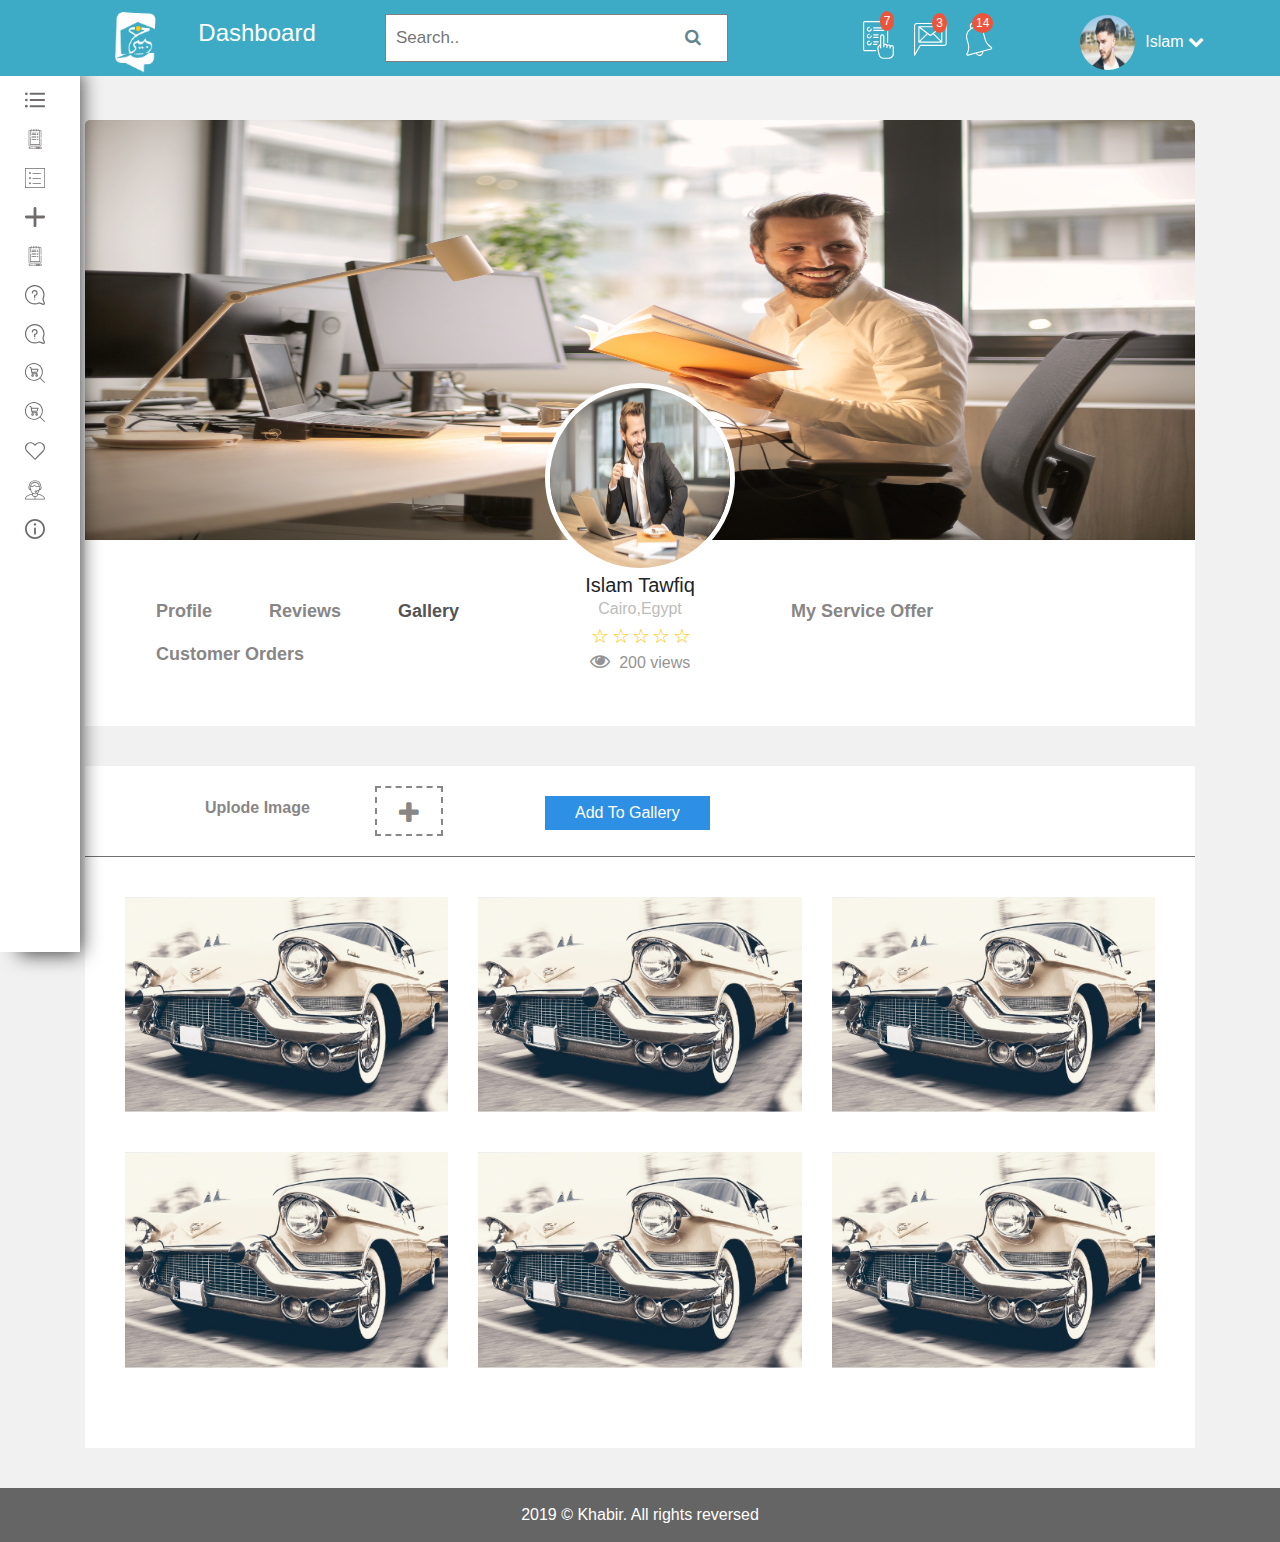
<file: gallery.html>
<!DOCTYPE html>
<html lang="en">

<head>
    <meta charset="utf-8">
    <meta name="viewport" content="width=device-width, initial-scale=1, shrink-to-fit=no">
    <meta http-equiv="X-UA-Compatible" content="ie=edge">
    <title>khabir</title>
    <link rel="stylesheet" href="css/bootstrap.min.css" />
    <link rel="stylesheet" href="css/font-awesome.min.css" />
    <link rel="stylesheet" href="css/magnific-popup.css">
    <link rel="stylesheet" href="css/animate.css" />
    <link rel="stylesheet" href="css/style.css" />
    <!--[if lt IE 9]-->
    <script src="js/html5shiv.min.js"></script>
    <script src="js/respond.min.js"></script>
    <!--[endif]-->
</head>

<body>
    <!--==============================================================================
    =========================== start Dashboard Navbar  ===================================
    ==============================================================================-->
    <header id="main-header">
        <nav class="dashboard">
            <div class="container">
                <div class="row align-items-center">
                    <a href="#" class="sm-show-nav">
                        <svg class="nav-icon">
                            <use xlink:href="icons/svg/sprite.svg#list"></use>
                        </svg>
                    </a>
                    <div class="logo col-2 col-md-2 col-lg-1">
                        <a href="index.html"><img src="images/icon-1.png" alt="logo"></a>
                    </div>
                    <div class="heading d-none d-md-block col-md-4 col-lg-2 text-left">
                        <h4>Dashboard</h4>
                    </div>
                    <div class="search list-unstyled col-10 col-md-6 col-lg-4">
                        <form class="search" action="">
                            <input type="text" placeholder="Search.." name="search">
                            <button type="submit">
                                <i class="fa fa-search"></i>
                            </button>
                        </form>
                    </div>
                    <ul class="icons list-unstyled col-6 col-lg-3 text-lg-right">
                        <!-- noti -->
                        <li id="choices_Container" class="choices">
                            <div id="choices_Counter"></div>
                            <!--SHOW NOTIFICATIONS COUNT.-->
                            <!--A CIRCLE LIKE BUTTON TO DISPLAY NOTIFICATION DROPDOWN.-->
                            <div id="choices_Button">
                                <img src="images/choices.png" alt="choices">
                            </div>
                            <!--THE NOTIFICAIONS DROPDOWN BOX.-->
                            <div id="choices">
                                <div class="notify">
                                    <p class="h text-center">choices</p>
                                    <a class="dropdown-item" href="#">link 1</a>
                                    <a class="dropdown-item" href="#">link 2</a>
                                    <a class="dropdown-item" href="#">link 3</a>
                                    <div class="seeAll">
                                        <a href="#">See All</a>
                                    </div>
                                </div>
                            </div>
                        </li>
                        <!-- message -->
                        <li id="message_Container" class="chat">
                            <div id="message_Counter"></div>
                            <!--SHOW NOTIFICATIONS COUNT.-->
                            <!--A CIRCLE LIKE BUTTON TO DISPLAY NOTIFICATION DROPDOWN.-->
                            <div id="message_Button">
                                <img src="images/email.png" alt="email">
                            </div>
                            <!--THE NOTIFICAIONS DROPDOWN BOX.-->
                            <div id="message">
                                <div class="notify">
                                    <p class="h text-center">Chat History</p>
                                    <div class="d-flex p-2">
                                        <a href="#" class="d-flex p-2">
                                            <img src="images/name.png" alt="name" width="50px" height="50px;">
                                            <div class="user ml-2">
                                                <h5>Islam Tawfiq</h5>
                                                <span>2 hours ago</span>
                                                <div class="clear"></div>
                                                <p>sit amet consectetur adipisicing elit amet consectetur</p>
                                            </div>
                                        </a>
                                        <button class="i">
                                            <i class="fa fa-trash"></i>
                                        </button>
                                    </div>
                                    <div class="d-flex p-2">
                                        <a href="#" class="d-flex p-2">
                                            <img src="images/name.png" alt="name" width="50px" height="50px;">
                                            <div class="user ml-2">
                                                <h5>Islam Tawfiq</h5>
                                                <span>2 hours ago</span>
                                                <div class="clear"></div>
                                                <p>sit amet consectetur adipisicing elit amet consectetur</p>
                                            </div>
                                        </a>
                                        <button class="i">
                                            <i class="fa fa-trash"></i>
                                        </button>
                                    </div>
                                    <div class="d-flex p-2">
                                        <a href="#" class="d-flex p-2">
                                            <img src="images/name.png" alt="name" width="50px" height="50px;">
                                            <div class="user ml-2">
                                                <h5>Islam Tawfiq</h5>
                                                <span>2 hours ago</span>
                                                <div class="clear"></div>
                                                <p>sit amet consectetur adipisicing elit amet consectetur</p>
                                            </div>
                                        </a>
                                        <button class="i">
                                            <i class="fa fa-trash"></i>
                                        </button>
                                    </div>
                                    <div class="d-flex p-2">
                                        <a href="#" class="d-flex p-2">
                                            <img src="images/name.png" alt="name" width="50px" height="50px;">
                                            <div class="user ml-2">
                                                <h5>Islam Tawfiq</h5>
                                                <span>2 hours ago</span>
                                                <div class="clear"></div>
                                                <p>sit amet consectetur adipisicing elit amet consectetur</p>
                                            </div>
                                        </a>
                                        <button class="i">
                                            <i class="fa fa-trash"></i>
                                        </button>
                                    </div>
                                    <div class="d-flex p-2">
                                        <a href="#" class="d-flex p-2">
                                            <img src="images/name.png" alt="name" width="50px" height="50px;">
                                            <div class="user ml-2">
                                                <h5>Islam Tawfiq</h5>
                                                <span>2 hours ago</span>
                                                <div class="clear"></div>
                                                <p>sit amet consectetur adipisicing elit amet consectetur</p>
                                            </div>
                                        </a>
                                        <button class="i">
                                            <i class="fa fa-trash"></i>
                                        </button>
                                    </div>


                                    <div class="seeAll">
                                        <a href="#">See All</a>
                                    </div>
                                </div>
                            </div>
                        </li>
                        <li id="noti_Container" class="notification">
                            <div id="noti_Counter"></div>
                            <!--SHOW NOTIFICATIONS COUNT.-->
                            <!--A CIRCLE LIKE BUTTON TO DISPLAY NOTIFICATION DROPDOWN.-->
                            <div id="noti_Button">
                                <img src="images/notification.png" alt="notification">
                            </div>
                            <!--THE NOTIFICAIONS DROPDOWN BOX.-->
                            <div id="notifications">
                                <div class="notify">
                                    <p class="h text-center">Noti</p>
                                    <div class="d-flex p-2">
                                        <a href="#">
                                            <p>sit amet consectetur adipisicing elit amet consectetur consectetur elit elit
                                            </p>
                                        </a>
                                        <button class="i">
                                            <i class="fa fa-trash"></i>
                                            <p>2 hours ago</p>
                                        </button>
                                    </div>
                                    <div class="seeAll">
                                        <a href="#">See All</a>
                                    </div>
                                </div>
                            </div>
                        </li>
                    </ul>
                    <div class="dropdown account col-6 col-lg-2  text-right">
                        <img src="images/man.png" alt="man">
                        <button type="button" data-toggle="dropdown">Islam
                            <i class="fa fa-chevron-down"></i>
                        </button>
                        <div class="dropdown-menu">
                            <a class="dropdown-item" href="#">Link 1</a>
                            <a class="dropdown-item" href="#">Link 2</a>
                            <a class="dropdown-item" href="#">Link 3</a>
                        </div>
                    </div>
                </div>
            </div>
        </nav>
    </header>
    <!--==============================================================================
    =========================== start dashboard-page ===================================
    ==============================================================================-->
    <div class="dashboard-page">
        <div class="side-nav">
            <ul>
                <li>
                    <a href="#" class="show-nav">
                        <svg class="nav-icon">
                            <use xlink:href="icons/svg/sprite.svg#list"></use>
                        </svg>
                        <span class="title">Close Menu</span>
                    </a>
                </li>
                <li>
                    <a href="customer-orders.html">
                        <svg class="nav-icon">
                            <use xlink:href="icons/svg/sprite.svg#order"></use>
                        </svg>
                        <span class="title">Customer Orders</span>
                    </a>
                </li>
                <li>
                    <a href="my-service-offers.html">
                        <svg class="nav-icon">
                            <use xlink:href="icons/svg/sprite.svg#list-1"></use>
                        </svg>
                        <span class="title">Services</span>
                    </a>
                </li>
                <li>
                    <a href="post-job.html">
                        <svg class="nav-icon">
                            <use xlink:href="icons/svg/sprite.svg#add"></use>
                        </svg>
                        <span class="title">Post a Job</span>
                    </a>
                </li>
                <li>
                    <a href="#">
                        <svg class="nav-icon">
                            <use xlink:href="icons/svg/sprite.svg#order"></use>
                        </svg>
                        <span class="title">My Orders</span>
                    </a>
                </li>
                <li>
                    <a href="customer-orders.html">
                        <svg class="nav-icon">
                            <use xlink:href="icons/svg/sprite.svg#question"></use>
                        </svg>
                        <span class="title">My Enquiries</span>
                    </a>
                </li>
                <li>
                    <a href="customer-orders.html">
                        <svg class="nav-icon">
                            <use xlink:href="icons/svg/sprite.svg#question"></use>
                        </svg>
                        <span class="title">Customer Enquiries</span>
                    </a>
                </li>
                <li>
                    <a href="offers-market.html">
                        <svg class="nav-icon">
                            <use xlink:href="icons/svg/sprite.svg#search"></use>
                        </svg>
                        <span class="title">Offer Market</span>
                    </a>
                </li>
                <li>
                    <a href="my-service-offers.html">
                        <svg class="nav-icon">
                            <use xlink:href="icons/svg/sprite.svg#search"></use>
                        </svg>
                        <span class="title">My Service Offer</span>
                    </a>
                </li>
                <li>
                    <a href="#">
                        <svg class="nav-icon">
                            <use xlink:href="icons/svg/sprite.svg#heart"></use>
                        </svg>
                        <span class="title">My Favourites</span>
                    </a>
                </li>
                <li>
                    <a href="#">
                        <svg class="nav-icon">
                            <use xlink:href="icons/svg/sprite.svg#support"></use>
                        </svg>
                        <span class="title">Online Support</span>
                    </a>
                </li>
                <li>
                    <a href="index.html">
                        <svg class="nav-icon">
                            <use xlink:href="icons/svg/sprite.svg#information"></use>
                        </svg>
                        <span class="title">About Khabir</span>
                    </a>
                </li>

            </ul>
        </div>
        <!-- start cover -->
        <div class="cover">
            <div class="container">
                <div class="row">
                    <!-- start cover-img -->
                    <div class="cover-img col-12">
                        <img src="images/6.jpg" alt="cover" class="img-fluid my-cover-img">
                        <!-- profile info -->
                        <div class="profile-info text-center">
                            <img src="images/5.jpg" alt="me" class="img-fluid my-profile-img">
                            <h5>Islam Tawfiq</h5>
                            <p>Cairo,Egypt</p>
                            <div class="rating">
                                <span title="five stars">&#9734;</span>
                                <span title="four stars">&#9734;</span>
                                <span title="three stars">&#9734;</span>
                                <span title="two stars">&#9734;</span>
                                <span title="one star">&#9734;</span>
                            </div>
                            <span class="eye">
                                <i class="fa fa-eye"></i> 200 views</span>
                        </div>
                    </div>
                    <!-- nav links -->
                    <nav class="col-12">
                        <div class="links">
                            <ul class="nav nav-tabs">
                                <li class="item">
                                    <a class="nav-link" href="profile.html">Profile</a>
                                </li>
                                <li class="item">
                                    <a class="nav-link" href="reviews.html">Reviews</a>
                                </li>
                                <li class="item">
                                    <a class="nav-link active" href="gallery.html">Gallery</a>
                                </li>
                                <li class="item">
                                    <a class="nav-link" href="my-service-offers.html">My Service Offer</a>
                                </li>
                                <li class="item">
                                    <a class="nav-link" href="customer-orders.html">Customer Orders</a>
                                </li>
                            </ul>
                        </div>
                    </nav>
                </div>
            </div>
        </div>
        <!-- start Gallery -->
        <div class="gallery">
            <div class="container">
                <div class="add-images">
                    <form action="" class="text-center text-md-left">
                        <div class="row">
                            <div class="col-md-3 col-lg-2">
                                <label for="">Uplode Image</label>
                            </div>
                            <div class="col-md-3 col-lg-2">
                                <div class="my-custom-file">
                                    <i class="fa fa-plus"></i>
                                    <input type="file">
                                </div>
                            </div>
                            <div class="col-md-6 col-lg-7">
                                <button>Add To Gallery</button>
                            </div>
                        </div>
                    </form>
                    <div class="images">
                        <div class="row">
                            <div class="col-sm-6 col-md-4">
                                <img src="images/auto-1.png" alt="auto">
                            </div>
                            <div class="col-sm-6 col-md-4">
                                <img src="images/auto-1.png" alt="auto">
                            </div>
                            <div class="col-sm-6 col-md-4">
                                <img src="images/auto-1.png" alt="auto">
                            </div>
                            <div class="col-sm-6 col-md-4">
                                <img src="images/auto-1.png" alt="auto">
                            </div>
                            <div class="col-sm-6 col-md-4">
                                <img src="images/auto-1.png" alt="auto">
                            </div>
                            <div class="col-sm-6 col-md-4">
                                <img src="images/auto-1.png" alt="auto">
                            </div>
                        </div>
                    </div>
                </div>
            </div>
        </div>
    </div>
    <!--==============================================================================
    =========================== start Copyright ===================================
    ==============================================================================-->
    <footer>
        <div class="copyright text-center">
            <div class="container">
                2019 ©
                <a href="#">Khabir. All rights reversed </a>
            </div>
        </div>
    </footer>
    <!-- end -->
    <script src="js/jquery-3.4.0.min.js"></script>
    <script src="js/poper.js"></script>
    <script src="js/bootstrap.min.js"></script>
    <script src="js/jquery.magnific-popup.min.js"></script>
    <script src="js/wow.min.js"></script>
    <script src="js/plug.js"></script>
    <script>
        new WOW().init();
    </script>
</body>

</html>
</file>
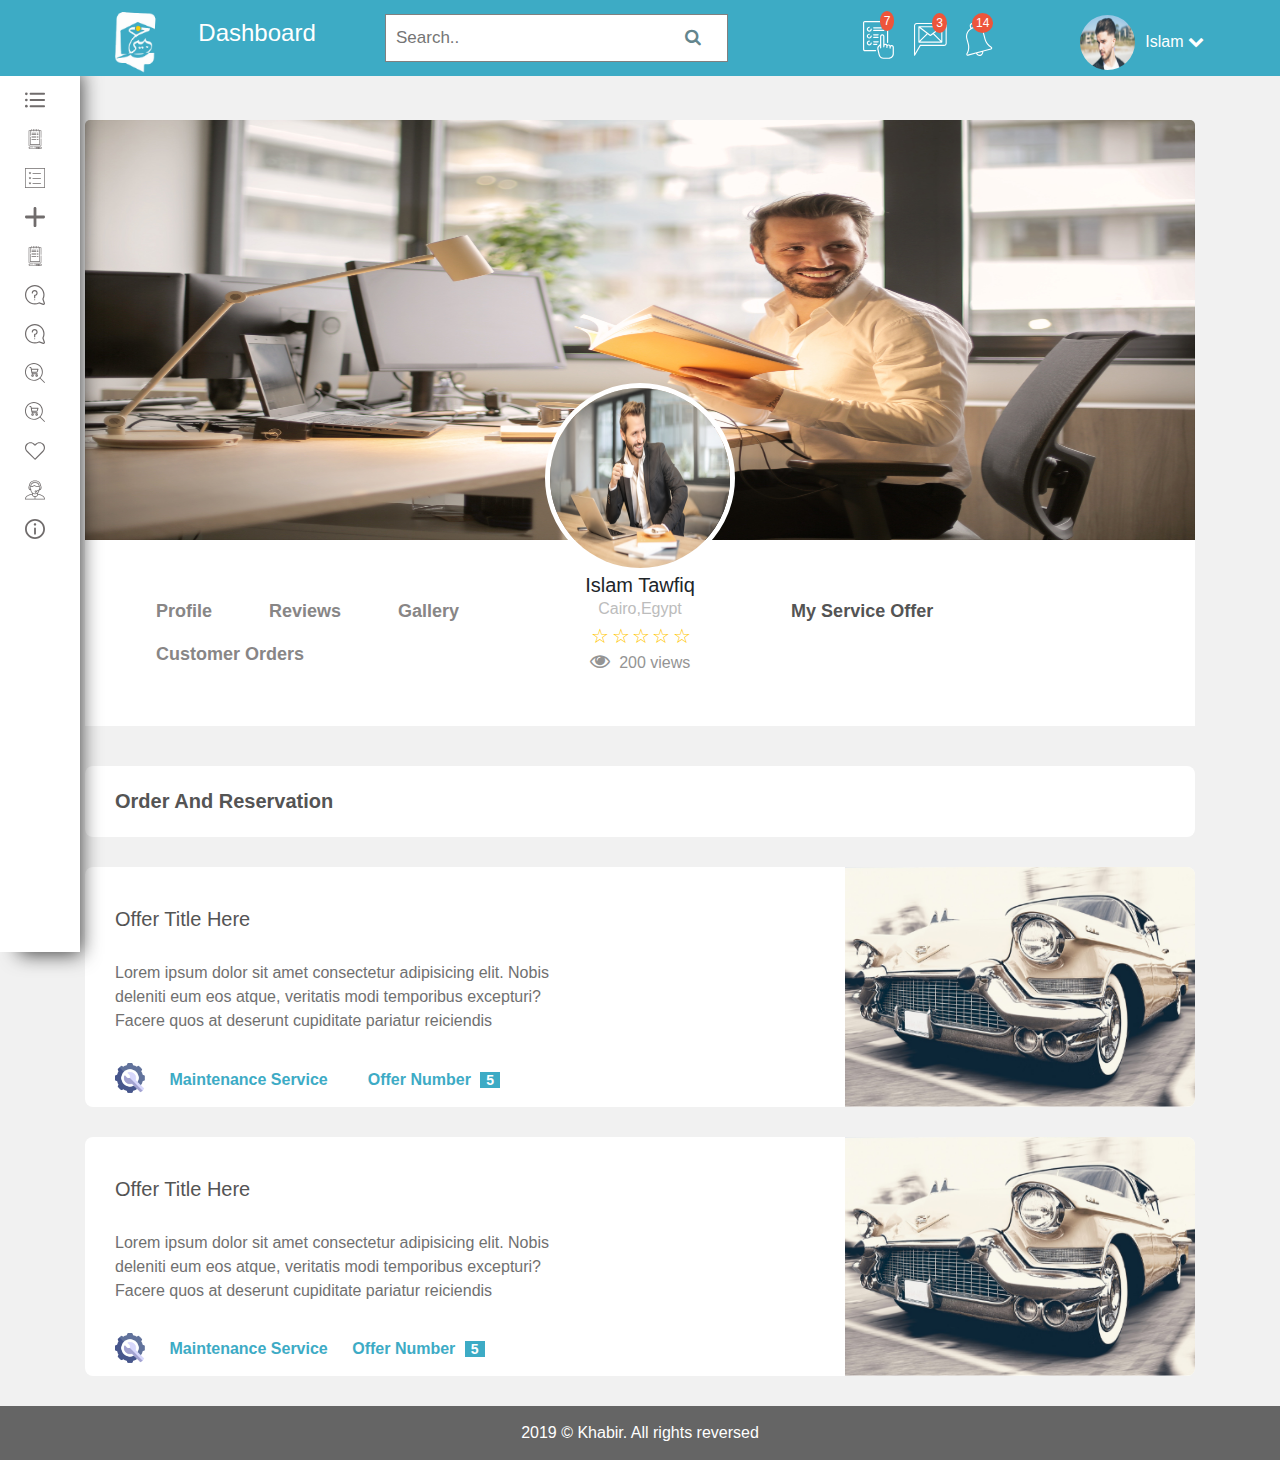
<file: my-service-offers.html>
<!DOCTYPE html>
<html lang="en">

<head>
    <meta charset="utf-8">
    <meta name="viewport" content="width=device-width, initial-scale=1, shrink-to-fit=no">
    <meta http-equiv="X-UA-Compatible" content="ie=edge">
    <title>khabir</title>
    <link rel="stylesheet" href="css/bootstrap.min.css" />
    <link rel="stylesheet" href="css/font-awesome.min.css" />
    <link rel="stylesheet" href="css/magnific-popup.css">
    <link rel="stylesheet" href="css/animate.css" />
    <link rel="stylesheet" href="css/style.css" />
    <!--[if lt IE 9]-->
    <script src="js/html5shiv.min.js"></script>
    <script src="js/respond.min.js"></script>
    <!--[endif]-->
</head>

<body>
    <!--==============================================================================
    =========================== start Dashboard Navbar  ===================================
    ==============================================================================-->
    <header id="main-header">
        <nav class="dashboard">
            <div class="container">
                <div class="row align-items-center">
                    <a href="#" class="sm-show-nav">
                        <svg class="nav-icon">
                            <use xlink:href="icons/svg/sprite.svg#list"></use>
                        </svg>
                    </a>
                    <div class="logo col-2 col-md-2 col-lg-1">
                        <a href="index.html"><img src="images/icon-1.png" alt="logo"></a>
                    </div>
                    <div class="heading d-none d-md-block col-md-4 col-lg-2 text-left">
                        <h4>Dashboard</h4>
                    </div>
                    <div class="search list-unstyled col-10 col-md-6 col-lg-4">
                        <form class="search" action="">
                            <input type="text" placeholder="Search.." name="search">
                            <button type="submit">
                                <i class="fa fa-search"></i>
                            </button>
                        </form>
                    </div>
                    <ul class="icons list-unstyled col-6 col-lg-3 text-lg-right">
                        <!-- noti -->
                        <li id="choices_Container" class="choices">
                            <div id="choices_Counter"></div>
                            <!--SHOW NOTIFICATIONS COUNT.-->
                            <!--A CIRCLE LIKE BUTTON TO DISPLAY NOTIFICATION DROPDOWN.-->
                            <div id="choices_Button">
                                <img src="images/choices.png" alt="choices">
                            </div>
                            <!--THE NOTIFICAIONS DROPDOWN BOX.-->
                            <div id="choices">
                                <div class="notify">
                                    <p class="h text-center">choices</p>
                                    <a class="dropdown-item" href="#">link 1</a>
                                    <a class="dropdown-item" href="#">link 2</a>
                                    <a class="dropdown-item" href="#">link 3</a>
                                    <div class="seeAll">
                                        <a href="#">See All</a>
                                    </div>
                                </div>
                            </div>
                        </li>
                        <!-- message -->
                        <li id="message_Container" class="chat">
                            <div id="message_Counter"></div>
                            <!--SHOW NOTIFICATIONS COUNT.-->
                            <!--A CIRCLE LIKE BUTTON TO DISPLAY NOTIFICATION DROPDOWN.-->
                            <div id="message_Button">
                                <img src="images/email.png" alt="email">
                            </div>
                            <!--THE NOTIFICAIONS DROPDOWN BOX.-->
                            <div id="message">
                                <div class="notify">
                                    <p class="h text-center">Chat History</p>
                                    <div class="d-flex p-2">
                                        <a href="#" class="d-flex p-2">
                                            <img src="images/name.png" alt="name" width="50px" height="50px;">
                                            <div class="user ml-2">
                                                <h5>Islam Tawfiq</h5>
                                                <span>2 hours ago</span>
                                                <div class="clear"></div>
                                                <p>sit amet consectetur adipisicing elit amet consectetur</p>
                                            </div>
                                        </a>
                                        <button class="i">
                                            <i class="fa fa-trash"></i>
                                        </button>
                                    </div>
                                    <div class="d-flex p-2">
                                        <a href="#" class="d-flex p-2">
                                            <img src="images/name.png" alt="name" width="50px" height="50px;">
                                            <div class="user ml-2">
                                                <h5>Islam Tawfiq</h5>
                                                <span>2 hours ago</span>
                                                <div class="clear"></div>
                                                <p>sit amet consectetur adipisicing elit amet consectetur</p>
                                            </div>
                                        </a>
                                        <button class="i">
                                            <i class="fa fa-trash"></i>
                                        </button>
                                    </div>
                                    <div class="d-flex p-2">
                                        <a href="#" class="d-flex p-2">
                                            <img src="images/name.png" alt="name" width="50px" height="50px;">
                                            <div class="user ml-2">
                                                <h5>Islam Tawfiq</h5>
                                                <span>2 hours ago</span>
                                                <div class="clear"></div>
                                                <p>sit amet consectetur adipisicing elit amet consectetur</p>
                                            </div>
                                        </a>
                                        <button class="i">
                                            <i class="fa fa-trash"></i>
                                        </button>
                                    </div>
                                    <div class="d-flex p-2">
                                        <a href="#" class="d-flex p-2">
                                            <img src="images/name.png" alt="name" width="50px" height="50px;">
                                            <div class="user ml-2">
                                                <h5>Islam Tawfiq</h5>
                                                <span>2 hours ago</span>
                                                <div class="clear"></div>
                                                <p>sit amet consectetur adipisicing elit amet consectetur</p>
                                            </div>
                                        </a>
                                        <button class="i">
                                            <i class="fa fa-trash"></i>
                                        </button>
                                    </div>
                                    <div class="d-flex p-2">
                                        <a href="#" class="d-flex p-2">
                                            <img src="images/name.png" alt="name" width="50px" height="50px;">
                                            <div class="user ml-2">
                                                <h5>Islam Tawfiq</h5>
                                                <span>2 hours ago</span>
                                                <div class="clear"></div>
                                                <p>sit amet consectetur adipisicing elit amet consectetur</p>
                                            </div>
                                        </a>
                                        <button class="i">
                                            <i class="fa fa-trash"></i>
                                        </button>
                                    </div>


                                    <div class="seeAll">
                                        <a href="#">See All</a>
                                    </div>
                                </div>
                            </div>
                        </li>
                        <li id="noti_Container" class="notification">
                            <div id="noti_Counter"></div>
                            <!--SHOW NOTIFICATIONS COUNT.-->
                            <!--A CIRCLE LIKE BUTTON TO DISPLAY NOTIFICATION DROPDOWN.-->
                            <div id="noti_Button">
                                <img src="images/notification.png" alt="notification">
                            </div>
                            <!--THE NOTIFICAIONS DROPDOWN BOX.-->
                            <div id="notifications">
                                <div class="notify">
                                    <p class="h text-center">Noti</p>
                                    <div class="d-flex p-2">
                                        <a href="#">
                                            <p>sit amet consectetur adipisicing elit amet consectetur consectetur elit elit
                                            </p>
                                        </a>
                                        <button class="i">
                                            <i class="fa fa-trash"></i>
                                            <p>2 hours ago</p>
                                        </button>
                                    </div>
                                    <div class="seeAll">
                                        <a href="#">See All</a>
                                    </div>
                                </div>
                            </div>
                        </li>
                    </ul>
                    <div class="dropdown account col-6 col-lg-2  text-right">
                        <img src="images/man.png" alt="man">
                        <button type="button" data-toggle="dropdown">Islam
                            <i class="fa fa-chevron-down"></i>
                        </button>
                        <div class="dropdown-menu">
                            <a class="dropdown-item" href="#">Link 1</a>
                            <a class="dropdown-item" href="#">Link 2</a>
                            <a class="dropdown-item" href="#">Link 3</a>
                        </div>
                    </div>
                </div>
            </div>
        </nav>
    </header>
    <!--==============================================================================
    =========================== start dashboard-page ===================================
    ==============================================================================-->
    <div class="dashboard-page">
        <div class="side-nav">
            <ul>
                <li>
                    <a href="#" class="show-nav">
                        <svg class="nav-icon">
                            <use xlink:href="icons/svg/sprite.svg#list"></use>
                        </svg>
                        <span class="title">Close Menu</span>
                    </a>
                </li>
                <li>
                    <a href="customer-orders.html">
                        <svg class="nav-icon">
                            <use xlink:href="icons/svg/sprite.svg#order"></use>
                        </svg>
                        <span class="title">Customer Orders</span>
                    </a>
                </li>
                <li>
                    <a href="my-service-offers.html">
                        <svg class="nav-icon">
                            <use xlink:href="icons/svg/sprite.svg#list-1"></use>
                        </svg>
                        <span class="title">Services</span>
                    </a>
                </li>
                <li>
                    <a href="post-job.html">
                        <svg class="nav-icon">
                            <use xlink:href="icons/svg/sprite.svg#add"></use>
                        </svg>
                        <span class="title">Post a Job</span>
                    </a>
                </li>
                <li>
                    <a href="#">
                        <svg class="nav-icon">
                            <use xlink:href="icons/svg/sprite.svg#order"></use>
                        </svg>
                        <span class="title">My Orders</span>
                    </a>
                </li>
                <li>
                    <a href="customer-orders.html">
                        <svg class="nav-icon">
                            <use xlink:href="icons/svg/sprite.svg#question"></use>
                        </svg>
                        <span class="title">My Enquiries</span>
                    </a>
                </li>
                <li>
                    <a href="customer-orders.html">
                        <svg class="nav-icon">
                            <use xlink:href="icons/svg/sprite.svg#question"></use>
                        </svg>
                        <span class="title">Customer Enquiries</span>
                    </a>
                </li>
                <li>
                    <a href="offers-market.html">
                        <svg class="nav-icon">
                            <use xlink:href="icons/svg/sprite.svg#search"></use>
                        </svg>
                        <span class="title">Offer Market</span>
                    </a>
                </li>
                <li>
                    <a href="my-service-offers.html">
                        <svg class="nav-icon">
                            <use xlink:href="icons/svg/sprite.svg#search"></use>
                        </svg>
                        <span class="title">My Service Offer</span>
                    </a>
                </li>
                <li>
                    <a href="#">
                        <svg class="nav-icon">
                            <use xlink:href="icons/svg/sprite.svg#heart"></use>
                        </svg>
                        <span class="title">My Favourites</span>
                    </a>
                </li>
                <li>
                    <a href="#">
                        <svg class="nav-icon">
                            <use xlink:href="icons/svg/sprite.svg#support"></use>
                        </svg>
                        <span class="title">Online Support</span>
                    </a>
                </li>
                <li>
                    <a href="index.html">
                        <svg class="nav-icon">
                            <use xlink:href="icons/svg/sprite.svg#information"></use>
                        </svg>
                        <span class="title">About Khabir</span>
                    </a>
                </li>

            </ul>
        </div>
        <!-- start cover -->
        <div class="cover">
            <div class="container">
                <div class="row">
                    <!-- start cover-img -->
                    <div class="cover-img col-12">
                        <img src="images/6.jpg" alt="cover" class="img-fluid my-cover-img">
                        <!-- profile info -->
                        <div class="profile-info text-center">
                            <img src="images/5.jpg" alt="me" class="img-fluid my-profile-img">
                            <h5>Islam Tawfiq</h5>
                            <p>Cairo,Egypt</p>
                            <div class="rating">
                                <span title="five stars">&#9734;</span>
                                <span title="four stars">&#9734;</span>
                                <span title="three stars">&#9734;</span>
                                <span title="two stars">&#9734;</span>
                                <span title="one star">&#9734;</span>
                            </div>
                            <span class="eye">
                                <i class="fa fa-eye"></i> 200 views</span>
                        </div>
                    </div>
                    <!-- nav links -->
                    <nav class="col-12">
                        <div class="links">
                            <ul class="nav nav-tabs">
                                <li class="item">
                                    <a class="nav-link" href="profile.html">Profile</a>
                                </li>
                                <li class="item">
                                    <a class="nav-link" href="reviews.html">Reviews</a>
                                </li>
                                <li class="item">
                                    <a class="nav-link" href="gallery.html">Gallery</a>
                                </li>
                                <li class="item">
                                    <a class="nav-link active" href="my-service-offers.html">My Service Offer</a>
                                </li>
                                <li class="item">
                                    <a class="nav-link" href="customer-orders.html">Customer Orders</a>
                                </li>
                            </ul>
                        </div>
                    </nav>
                </div>
            </div>
        </div>
        <!-- start my-service-offers -->
        <div class="my-service-offers">
            <div class="container">
                <div class="row">
                    <div class="col-12">
                        <div class="order">
                            <p>Order And Reservation</p>
                        </div>
                    </div>
                    <div class="col-12">
                        <div class="offer">
                            <div class="row">
                                <div class="col-md-8">
                                    <h5>Offer Title Here</h5>
                                    <p class="cont">Lorem ipsum dolor sit amet consectetur adipisicing elit. Nobis deleniti eum eos atque,
                                        veritatis modi temporibus excepturi? Facere quos at deserunt cupiditate pariatur
                                        reiciendis
                                    </p>
                                    <div class="maintenance">
                                        <img src="images/asset-4.png" alt="asset">
                                        <p>Maintenance Service
                                            <p>
                                                <p>Offer Number
                                                    <span>5</span>
                                                </p>
                                    </div>
                                </div>
                                <div class="col-md-4">
                                    <img src="images/auto-1.png" alt="auto" class="img-fluid">
                                </div>
                            </div>
                        </div>
                    </div>
                    <div class="col-12">
                        <div class="offer">
                            <div class="row">
                                <div class="col-md-8">
                                    <h5>Offer Title Here</h5>
                                    <p class="cont">Lorem ipsum dolor sit amet consectetur adipisicing elit. Nobis deleniti eum eos atque,
                                        veritatis modi temporibus excepturi? Facere quos at deserunt cupiditate pariatur
                                        reiciendis
                                    </p>
                                    <div class="maintenance">
                                        <img src="images/asset-4.png" alt="asset">
                                        <p>Maintenance Service</p>
                                        <p>Offer Number
                                            <span>5</span>
                                        </p>
                                    </div>
                                </div>
                                <div class="col-md-4">
                                    <img src="images/auto-1.png" alt="auto" class="img-fluid">
                                </div>
                            </div>
                        </div>
                    </div>
                </div>
            </div>
        </div>
    </div>
    <!--==============================================================================
    =========================== start Copyright ===================================
    ==============================================================================-->
    <footer>
        <div class="copyright text-center">
            <div class="container">
                2019 ©
                <a href="#">Khabir. All rights reversed </a>
            </div>
        </div>
    </footer>
    <!-- end -->
    <script src="js/jquery-3.4.0.min.js"></script>
    <script src="js/poper.js"></script>
    <script src="js/bootstrap.min.js"></script>
    <script src="js/jquery.magnific-popup.min.js"></script>
    <script src="js/wow.min.js"></script>
    <script src="js/plug.js"></script>
    <script>
        new WOW().init();
    </script>
</body>

</html>
</file>
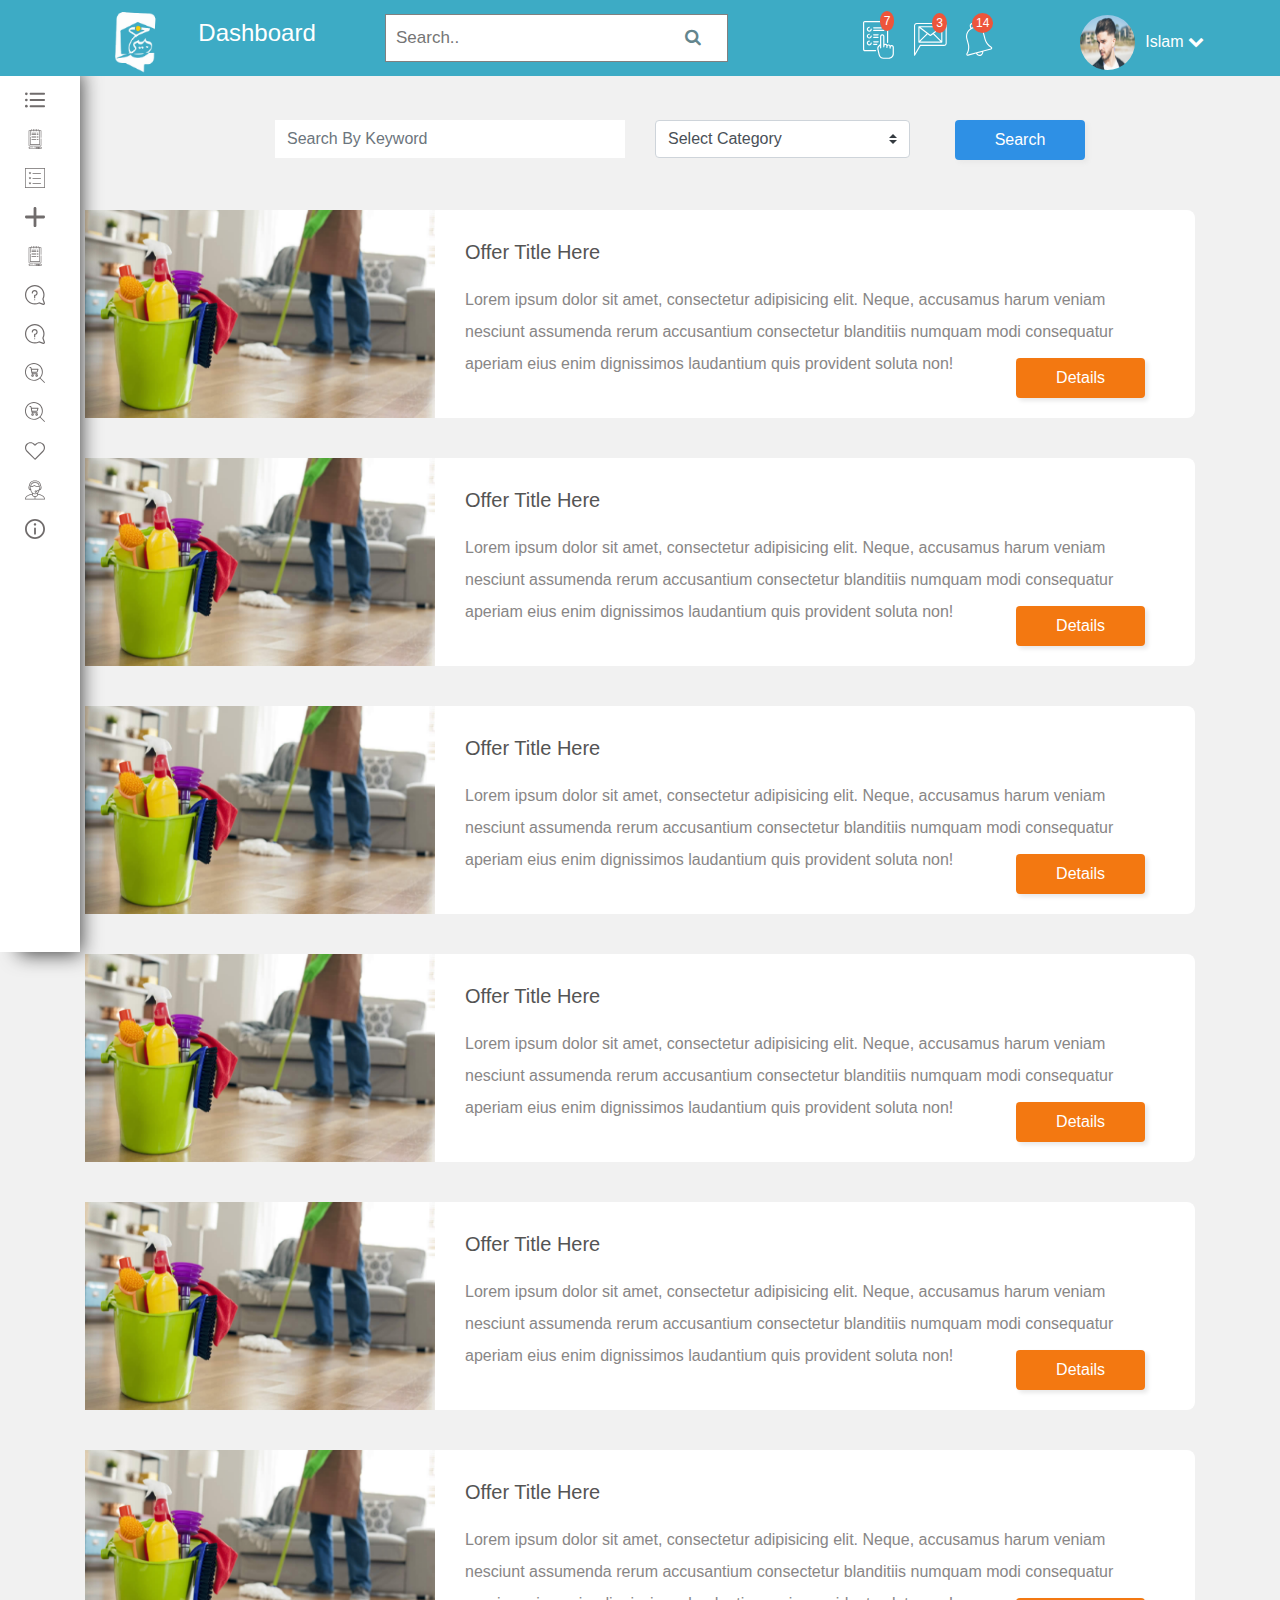
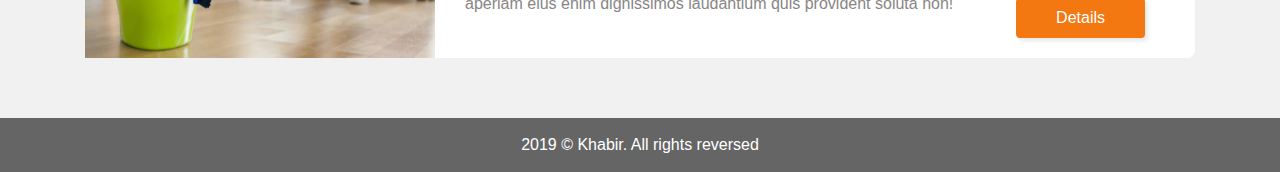
<file: offers-market.html>
<!DOCTYPE html>
<html lang="en">

<head>
    <meta charset="utf-8">
    <meta name="viewport" content="width=device-width, initial-scale=1, shrink-to-fit=no">
    <meta http-equiv="X-UA-Compatible" content="ie=edge">
    <title>khabir</title>
    <link rel="stylesheet" href="css/bootstrap.min.css" />
    <link rel="stylesheet" href="css/font-awesome.min.css" />
    <link rel="stylesheet" href="css/magnific-popup.css">
    <link rel="stylesheet" href="css/animate.css" />
    <link rel="stylesheet" href="css/style.css" />
    <!--[if lt IE 9]-->
    <script src="js/html5shiv.min.js"></script>
    <script src="js/respond.min.js"></script>
    <!--[endif]-->
</head>

<body>
    <!--==============================================================================
    =========================== start Dashboard Navbar  ===================================
    ==============================================================================-->
    <header id="main-header">
        <nav class="dashboard">
            <div class="container">
                <div class="row align-items-center">
                    <a href="#" class="sm-show-nav">
                        <svg class="nav-icon">
                            <use xlink:href="icons/svg/sprite.svg#list"></use>
                        </svg>
                    </a>
                    <div class="logo col-2 col-md-2 col-lg-1">
                        <a href="index.html"><img src="images/icon-1.png" alt="logo"></a>
                    </div>
                    <div class="heading d-none d-md-block col-md-4 col-lg-2 text-left">
                        <h4>Dashboard</h4>
                    </div>
                    <div class="search list-unstyled col-10 col-md-6 col-lg-4">
                        <form class="search" action="">
                            <input type="text" placeholder="Search.." name="search">
                            <button type="submit">
                                <i class="fa fa-search"></i>
                            </button>
                        </form>
                    </div>
                    <ul class="icons list-unstyled col-6 col-lg-3 text-lg-right">
                        <!-- noti -->
                        <li id="choices_Container" class="choices">
                            <div id="choices_Counter"></div>
                            <!--SHOW NOTIFICATIONS COUNT.-->
                            <!--A CIRCLE LIKE BUTTON TO DISPLAY NOTIFICATION DROPDOWN.-->
                            <div id="choices_Button">
                                <img src="images/choices.png" alt="choices">
                            </div>
                            <!--THE NOTIFICAIONS DROPDOWN BOX.-->
                            <div id="choices">
                                <div class="notify">
                                    <p class="h text-center">choices</p>
                                    <a class="dropdown-item" href="#">link 1</a>
                                    <a class="dropdown-item" href="#">link 2</a>
                                    <a class="dropdown-item" href="#">link 3</a>
                                    <div class="seeAll">
                                        <a href="#">See All</a>
                                    </div>
                                </div>
                            </div>
                        </li>
                        <!-- message -->
                        <li id="message_Container" class="chat">
                            <div id="message_Counter"></div>
                            <!--SHOW NOTIFICATIONS COUNT.-->
                            <!--A CIRCLE LIKE BUTTON TO DISPLAY NOTIFICATION DROPDOWN.-->
                            <div id="message_Button">
                                <img src="images/email.png" alt="email">
                            </div>
                            <!--THE NOTIFICAIONS DROPDOWN BOX.-->
                            <div id="message">
                                <div class="notify">
                                    <p class="h text-center">Chat History</p>
                                    <div class="d-flex p-2">
                                        <a href="#" class="d-flex p-2">
                                            <img src="images/name.png" alt="name" width="50px" height="50px;">
                                            <div class="user ml-2">
                                                <h5>Islam Tawfiq</h5>
                                                <span>2 hours ago</span>
                                                <div class="clear"></div>
                                                <p>sit amet consectetur adipisicing elit amet consectetur</p>
                                            </div>
                                        </a>
                                        <button class="i">
                                            <i class="fa fa-trash"></i>
                                        </button>
                                    </div>
                                    <div class="d-flex p-2">
                                        <a href="#" class="d-flex p-2">
                                            <img src="images/name.png" alt="name" width="50px" height="50px;">
                                            <div class="user ml-2">
                                                <h5>Islam Tawfiq</h5>
                                                <span>2 hours ago</span>
                                                <div class="clear"></div>
                                                <p>sit amet consectetur adipisicing elit amet consectetur</p>
                                            </div>
                                        </a>
                                        <button class="i">
                                            <i class="fa fa-trash"></i>
                                        </button>
                                    </div>
                                    <div class="d-flex p-2">
                                        <a href="#" class="d-flex p-2">
                                            <img src="images/name.png" alt="name" width="50px" height="50px;">
                                            <div class="user ml-2">
                                                <h5>Islam Tawfiq</h5>
                                                <span>2 hours ago</span>
                                                <div class="clear"></div>
                                                <p>sit amet consectetur adipisicing elit amet consectetur</p>
                                            </div>
                                        </a>
                                        <button class="i">
                                            <i class="fa fa-trash"></i>
                                        </button>
                                    </div>
                                    <div class="d-flex p-2">
                                        <a href="#" class="d-flex p-2">
                                            <img src="images/name.png" alt="name" width="50px" height="50px;">
                                            <div class="user ml-2">
                                                <h5>Islam Tawfiq</h5>
                                                <span>2 hours ago</span>
                                                <div class="clear"></div>
                                                <p>sit amet consectetur adipisicing elit amet consectetur</p>
                                            </div>
                                        </a>
                                        <button class="i">
                                            <i class="fa fa-trash"></i>
                                        </button>
                                    </div>
                                    <div class="d-flex p-2">
                                        <a href="#" class="d-flex p-2">
                                            <img src="images/name.png" alt="name" width="50px" height="50px;">
                                            <div class="user ml-2">
                                                <h5>Islam Tawfiq</h5>
                                                <span>2 hours ago</span>
                                                <div class="clear"></div>
                                                <p>sit amet consectetur adipisicing elit amet consectetur</p>
                                            </div>
                                        </a>
                                        <button class="i">
                                            <i class="fa fa-trash"></i>
                                        </button>
                                    </div>


                                    <div class="seeAll">
                                        <a href="#">See All</a>
                                    </div>
                                </div>
                            </div>
                        </li>
                        <li id="noti_Container" class="notification">
                            <div id="noti_Counter"></div>
                            <!--SHOW NOTIFICATIONS COUNT.-->
                            <!--A CIRCLE LIKE BUTTON TO DISPLAY NOTIFICATION DROPDOWN.-->
                            <div id="noti_Button">
                                <img src="images/notification.png" alt="notification">
                            </div>
                            <!--THE NOTIFICAIONS DROPDOWN BOX.-->
                            <div id="notifications">
                                <div class="notify">
                                    <p class="h text-center">Noti</p>
                                    <div class="d-flex p-2">
                                        <a href="#">
                                            <p>sit amet consectetur adipisicing elit amet consectetur consectetur elit elit
                                            </p>
                                        </a>
                                        <button class="i">
                                            <i class="fa fa-trash"></i>
                                            <p>2 hours ago</p>
                                        </button>
                                    </div>
                                    <div class="seeAll">
                                        <a href="#">See All</a>
                                    </div>
                                </div>
                            </div>
                        </li>
                    </ul>
                    <div class="dropdown account col-6 col-lg-2  text-right">
                        <img src="images/man.png" alt="man">
                        <button type="button" data-toggle="dropdown">Islam
                            <i class="fa fa-chevron-down"></i>
                        </button>
                        <div class="dropdown-menu">
                            <a class="dropdown-item" href="#">Link 1</a>
                            <a class="dropdown-item" href="#">Link 2</a>
                            <a class="dropdown-item" href="#">Link 3</a>
                        </div>
                    </div>
                </div>
            </div>
        </nav>
    </header>
    <!--==============================================================================
    =========================== start dashboard-page ===================================
    ==============================================================================-->
    <div class="dashboard-page">
        <div class="side-nav">
            <ul>
                <li>
                    <a href="#" class="show-nav">
                        <svg class="nav-icon">
                            <use xlink:href="icons/svg/sprite.svg#list"></use>
                        </svg>
                        <span class="title">Close Menu</span>
                    </a>
                </li>
                <li>
                    <a href="customer-orders.html">
                        <svg class="nav-icon">
                            <use xlink:href="icons/svg/sprite.svg#order"></use>
                        </svg>
                        <span class="title">Customer Orders</span>
                    </a>
                </li>
                <li>
                    <a href="my-service-offers.html">
                        <svg class="nav-icon">
                            <use xlink:href="icons/svg/sprite.svg#list-1"></use>
                        </svg>
                        <span class="title">Services</span>
                    </a>
                </li>
                <li>
                    <a href="post-job.html">
                        <svg class="nav-icon">
                            <use xlink:href="icons/svg/sprite.svg#add"></use>
                        </svg>
                        <span class="title">Post a Job</span>
                    </a>
                </li>
                <li>
                    <a href="#">
                        <svg class="nav-icon">
                            <use xlink:href="icons/svg/sprite.svg#order"></use>
                        </svg>
                        <span class="title">My Orders</span>
                    </a>
                </li>
                <li>
                    <a href="customer-orders.html">
                        <svg class="nav-icon">
                            <use xlink:href="icons/svg/sprite.svg#question"></use>
                        </svg>
                        <span class="title">My Enquiries</span>
                    </a>
                </li>
                <li>
                    <a href="customer-orders.html">
                        <svg class="nav-icon">
                            <use xlink:href="icons/svg/sprite.svg#question"></use>
                        </svg>
                        <span class="title">Customer Enquiries</span>
                    </a>
                </li>
                <li>
                    <a href="offers-market.html">
                        <svg class="nav-icon">
                            <use xlink:href="icons/svg/sprite.svg#search"></use>
                        </svg>
                        <span class="title">Offer Market</span>
                    </a>
                </li>
                <li>
                    <a href="my-service-offers.html">
                        <svg class="nav-icon">
                            <use xlink:href="icons/svg/sprite.svg#search"></use>
                        </svg>
                        <span class="title">My Service Offer</span>
                    </a>
                </li>
                <li>
                    <a href="#">
                        <svg class="nav-icon">
                            <use xlink:href="icons/svg/sprite.svg#heart"></use>
                        </svg>
                        <span class="title">My Favourites</span>
                    </a>
                </li>
                <li>
                    <a href="#">
                        <svg class="nav-icon">
                            <use xlink:href="icons/svg/sprite.svg#support"></use>
                        </svg>
                        <span class="title">Online Support</span>
                    </a>
                </li>
                <li>
                    <a href="index.html">
                        <svg class="nav-icon">
                            <use xlink:href="icons/svg/sprite.svg#information"></use>
                        </svg>
                        <span class="title">About Khabir</span>
                    </a>
                </li>

            </ul>
        </div>
        <!-- start offers-market -->
        <div class="offers-market">
            <div class="container">
                <div class="searching text-center">
                    <form action="">
                        <div class="row">
                            <div class="col-md-5 col-lg-4 offset-lg-2">
                                <input type="text" placeholder="Search By Keyword" class="form-control">
                            </div>
                            <div class="col-md-4 col-lg-3">
                                <select class="custom-select">
                                    <option selected>Select Category</option>
                                    <option value="volvo">one</option>
                                    <option value="fiat">two</option>
                                    <option value="audi">three</option>
                                    <option value="audi">four</option>
                                </select>
                            </div>
                            <div class="col-md-3 col-lg-2">
                                <button>Search</button>
                            </div>
                        </div>
                    </form>
                </div>
                <div class="cleaning">
                    <div class="row">
                        <div class="col-md-4">
                            <img src="images/cleaning.png" alt="cleaning" class="img-fluid">
                        </div>
                        <div class="col-md-8">
                            <div class="detail">
                                <h5>Offer Title Here</h5>
                                <span>Lorem ipsum dolor sit amet, consectetur adipisicing elit. Neque, accusamus harum veniam nesciunt
                                    assumenda rerum accusantium consectetur blanditiis numquam modi consequatur aperiam eius
                                    enim dignissimos laudantium quis provident soluta non!</span>
                                <button>Details</button>
                                <div class="clear"></div>
                            </div>
                        </div>
                    </div>
                </div>
                <div class="cleaning">
                    <div class="row">
                        <div class="col-md-4">
                            <img src="images/cleaning.png" alt="cleaning" class="img-fluid">
                        </div>
                        <div class="col-md-8">
                            <div class="detail">
                                <h5>Offer Title Here</h5>
                                <span>Lorem ipsum dolor sit amet, consectetur adipisicing elit. Neque, accusamus harum veniam nesciunt
                                    assumenda rerum accusantium consectetur blanditiis numquam modi consequatur aperiam eius
                                    enim dignissimos laudantium quis provident soluta non!</span>
                                <button>Details</button>
                                <div class="clear"></div>
                            </div>
                        </div>
                    </div>
                </div>
                <div class="cleaning">
                    <div class="row">
                        <div class="col-md-4">
                            <img src="images/cleaning.png" alt="cleaning" class="img-fluid">
                        </div>
                        <div class="col-md-8">
                            <div class="detail">
                                <h5>Offer Title Here</h5>
                                <span>Lorem ipsum dolor sit amet, consectetur adipisicing elit. Neque, accusamus harum veniam nesciunt
                                    assumenda rerum accusantium consectetur blanditiis numquam modi consequatur aperiam eius
                                    enim dignissimos laudantium quis provident soluta non!</span>
                                <button>Details</button>
                                <div class="clear"></div>
                            </div>
                        </div>
                    </div>
                </div>
                <div class="cleaning">
                    <div class="row">
                        <div class="col-md-4">
                            <img src="images/cleaning.png" alt="cleaning" class="img-fluid">
                        </div>
                        <div class="col-md-8">
                            <div class="detail">
                                <h5>Offer Title Here</h5>
                                <span>Lorem ipsum dolor sit amet, consectetur adipisicing elit. Neque, accusamus harum veniam nesciunt
                                    assumenda rerum accusantium consectetur blanditiis numquam modi consequatur aperiam eius
                                    enim dignissimos laudantium quis provident soluta non!</span>
                                <button>Details</button>
                                <div class="clear"></div>
                            </div>
                        </div>
                    </div>
                </div>
                <div class="cleaning">
                    <div class="row">
                        <div class="col-md-4">
                            <img src="images/cleaning.png" alt="cleaning" class="img-fluid">
                        </div>
                        <div class="col-md-8">
                            <div class="detail">
                                <h5>Offer Title Here</h5>
                                <span>Lorem ipsum dolor sit amet, consectetur adipisicing elit. Neque, accusamus harum veniam nesciunt
                                    assumenda rerum accusantium consectetur blanditiis numquam modi consequatur aperiam eius
                                    enim dignissimos laudantium quis provident soluta non!</span>
                                <button>Details</button>
                                <div class="clear"></div>
                            </div>
                        </div>
                    </div>
                </div>
                <div class="cleaning">
                    <div class="row">
                        <div class="col-md-4">
                            <img src="images/cleaning.png" alt="cleaning" class="img-fluid">
                        </div>
                        <div class="col-md-8">
                            <div class="detail">
                                <h5>Offer Title Here</h5>
                                <span>Lorem ipsum dolor sit amet, consectetur adipisicing elit. Neque, accusamus harum veniam nesciunt
                                    assumenda rerum accusantium consectetur blanditiis numquam modi consequatur aperiam eius
                                    enim dignissimos laudantium quis provident soluta non!</span>
                                <button>Details</button>
                                <div class="clear"></div>
                            </div>
                        </div>
                    </div>
                </div>
            </div>
        </div>
    </div>
    <!--==============================================================================
    =========================== start Copyright ===================================
    ==============================================================================-->
    <footer>
        <div class="copyright text-center">
            <div class="container">
                2019 ©
                <a href="#">Khabir. All rights reversed </a>
            </div>
        </div>
    </footer>
    <!-- end -->
    <script src="js/jquery-3.4.0.min.js"></script>
    <script src="js/poper.js"></script>
    <script src="js/bootstrap.min.js"></script>
    <script src="js/jquery.magnific-popup.min.js"></script>
    <script src="js/wow.min.js"></script>
    <script src="js/plug.js"></script>
    <script>
        new WOW().init();
    </script>
</body>

</html>
</file>
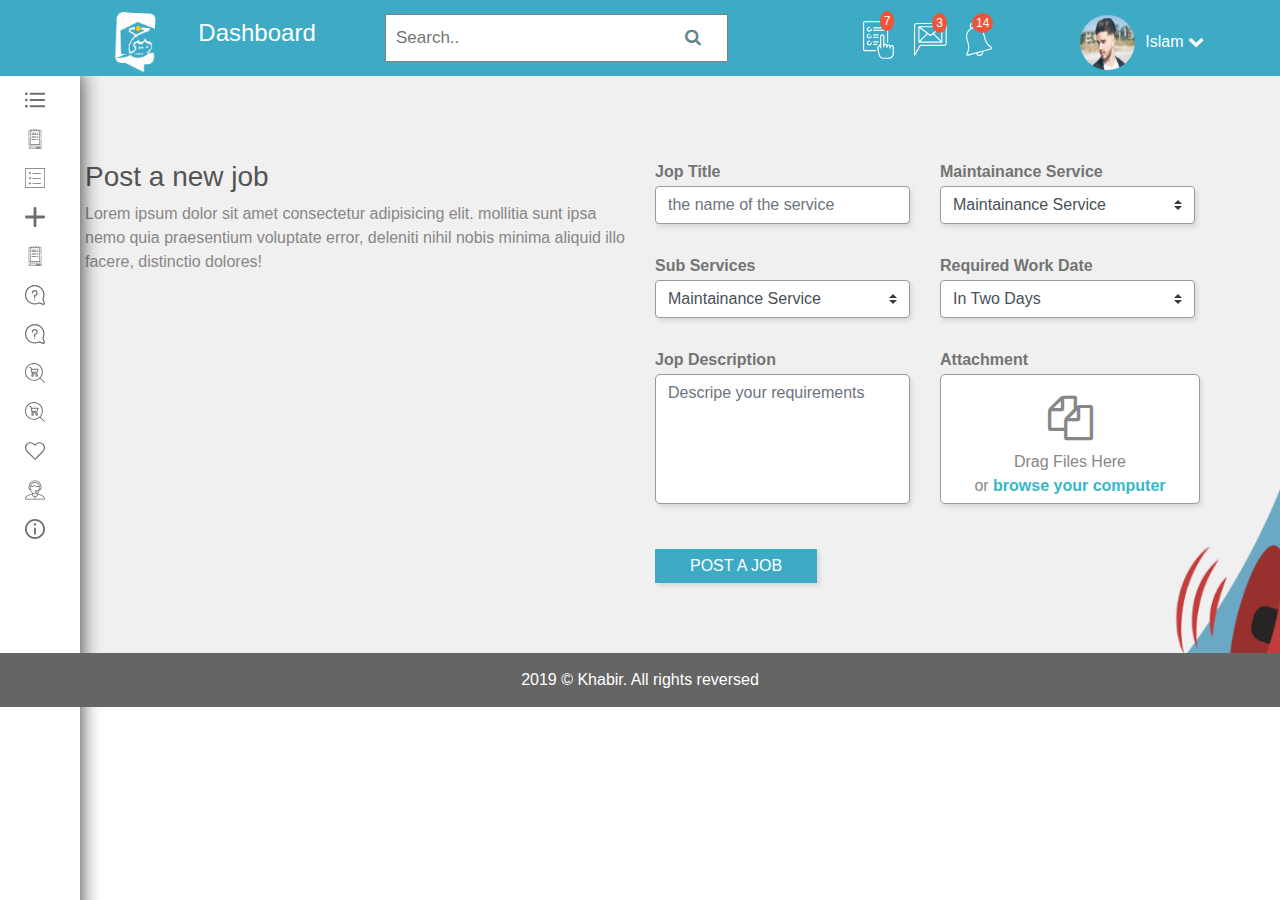
<file: post-job.html>
<!DOCTYPE html>
<html lang="en">

<head>
    <meta charset="utf-8">
    <meta name="viewport" content="width=device-width, initial-scale=1, shrink-to-fit=no">
    <meta http-equiv="X-UA-Compatible" content="ie=edge">
    <title>khabir</title>
    <link rel="stylesheet" href="css/bootstrap.min.css" />
    <link rel="stylesheet" href="css/font-awesome.min.css" />
    <link rel="stylesheet" href="css/magnific-popup.css">
    <link rel="stylesheet" href="css/animate.css" />
    <link rel="stylesheet" href="css/style.css" />
    <!--[if lt IE 9]-->
    <script src="js/html5shiv.min.js"></script>
    <script src="js/respond.min.js"></script>
    <!--[endif]-->
</head>

<body>
    <!--==============================================================================
    =========================== start Dashboard Navbar  ===================================
    ==============================================================================-->
    <header id="main-header">
        <nav class="dashboard">
            <div class="container">
                <div class="row align-items-center">
                    <a href="#" class="sm-show-nav">
                        <svg class="nav-icon">
                            <use xlink:href="icons/svg/sprite.svg#list"></use>
                        </svg>
                    </a>
                    <div class="logo col-2 col-md-2 col-lg-1">
                        <a href="index.html"><img src="images/icon-1.png" alt="logo"></a>
                    </div>
                    <div class="heading d-none d-md-block col-md-4 col-lg-2 text-left">
                        <h4>Dashboard</h4>
                    </div>
                    <div class="search list-unstyled col-10 col-md-6 col-lg-4">
                        <form class="search" action="">
                            <input type="text" placeholder="Search.." name="search">
                            <button type="submit">
                                <i class="fa fa-search"></i>
                            </button>
                        </form>
                    </div>
                    <ul class="icons list-unstyled col-6 col-lg-3 text-lg-right">
                        <!-- noti -->
                        <li id="choices_Container" class="choices">
                            <div id="choices_Counter"></div>
                            <!--SHOW NOTIFICATIONS COUNT.-->
                            <!--A CIRCLE LIKE BUTTON TO DISPLAY NOTIFICATION DROPDOWN.-->
                            <div id="choices_Button">
                                <img src="images/choices.png" alt="choices">
                            </div>
                            <!--THE NOTIFICAIONS DROPDOWN BOX.-->
                            <div id="choices">
                                <div class="notify">
                                    <p class="h text-center">choices</p>
                                    <a class="dropdown-item" href="#">link 1</a>
                                    <a class="dropdown-item" href="#">link 2</a>
                                    <a class="dropdown-item" href="#">link 3</a>
                                    <div class="seeAll">
                                        <a href="#">See All</a>
                                    </div>
                                </div>
                            </div>
                        </li>
                        <!-- message -->
                        <li id="message_Container" class="chat">
                            <div id="message_Counter"></div>
                            <!--SHOW NOTIFICATIONS COUNT.-->
                            <!--A CIRCLE LIKE BUTTON TO DISPLAY NOTIFICATION DROPDOWN.-->
                            <div id="message_Button">
                                <img src="images/email.png" alt="email">
                            </div>
                            <!--THE NOTIFICAIONS DROPDOWN BOX.-->
                            <div id="message">
                                <div class="notify">
                                    <p class="h text-center">Chat History</p>
                                    <div class="d-flex p-2">
                                        <a href="#" class="d-flex p-2">
                                            <img src="images/name.png" alt="name" width="50px" height="50px;">
                                            <div class="user ml-2">
                                                <h5>Islam Tawfiq</h5>
                                                <span>2 hours ago</span>
                                                <div class="clear"></div>
                                                <p>sit amet consectetur adipisicing elit amet consectetur</p>
                                            </div>
                                        </a>
                                        <button class="i">
                                            <i class="fa fa-trash"></i>
                                        </button>
                                    </div>
                                    <div class="d-flex p-2">
                                        <a href="#" class="d-flex p-2">
                                            <img src="images/name.png" alt="name" width="50px" height="50px;">
                                            <div class="user ml-2">
                                                <h5>Islam Tawfiq</h5>
                                                <span>2 hours ago</span>
                                                <div class="clear"></div>
                                                <p>sit amet consectetur adipisicing elit amet consectetur</p>
                                            </div>
                                        </a>
                                        <button class="i">
                                            <i class="fa fa-trash"></i>
                                        </button>
                                    </div>
                                    <div class="d-flex p-2">
                                        <a href="#" class="d-flex p-2">
                                            <img src="images/name.png" alt="name" width="50px" height="50px;">
                                            <div class="user ml-2">
                                                <h5>Islam Tawfiq</h5>
                                                <span>2 hours ago</span>
                                                <div class="clear"></div>
                                                <p>sit amet consectetur adipisicing elit amet consectetur</p>
                                            </div>
                                        </a>
                                        <button class="i">
                                            <i class="fa fa-trash"></i>
                                        </button>
                                    </div>
                                    <div class="d-flex p-2">
                                        <a href="#" class="d-flex p-2">
                                            <img src="images/name.png" alt="name" width="50px" height="50px;">
                                            <div class="user ml-2">
                                                <h5>Islam Tawfiq</h5>
                                                <span>2 hours ago</span>
                                                <div class="clear"></div>
                                                <p>sit amet consectetur adipisicing elit amet consectetur</p>
                                            </div>
                                        </a>
                                        <button class="i">
                                            <i class="fa fa-trash"></i>
                                        </button>
                                    </div>
                                    <div class="d-flex p-2">
                                        <a href="#" class="d-flex p-2">
                                            <img src="images/name.png" alt="name" width="50px" height="50px;">
                                            <div class="user ml-2">
                                                <h5>Islam Tawfiq</h5>
                                                <span>2 hours ago</span>
                                                <div class="clear"></div>
                                                <p>sit amet consectetur adipisicing elit amet consectetur</p>
                                            </div>
                                        </a>
                                        <button class="i">
                                            <i class="fa fa-trash"></i>
                                        </button>
                                    </div>


                                    <div class="seeAll">
                                        <a href="#">See All</a>
                                    </div>
                                </div>
                            </div>
                        </li>
                        <li id="noti_Container" class="notification">
                            <div id="noti_Counter"></div>
                            <!--SHOW NOTIFICATIONS COUNT.-->
                            <!--A CIRCLE LIKE BUTTON TO DISPLAY NOTIFICATION DROPDOWN.-->
                            <div id="noti_Button">
                                <img src="images/notification.png" alt="notification">
                            </div>
                            <!--THE NOTIFICAIONS DROPDOWN BOX.-->
                            <div id="notifications">
                                <div class="notify">
                                    <p class="h text-center">Noti</p>
                                    <div class="d-flex p-2">
                                        <a href="#">
                                            <p>sit amet consectetur adipisicing elit amet consectetur consectetur elit elit
                                            </p>
                                        </a>
                                        <button class="i">
                                            <i class="fa fa-trash"></i>
                                            <p>2 hours ago</p>
                                        </button>
                                    </div>
                                    <div class="seeAll">
                                        <a href="#">See All</a>
                                    </div>
                                </div>
                            </div>
                        </li>
                    </ul>
                    <div class="dropdown account col-6 col-lg-2  text-right">
                        <img src="images/man.png" alt="man">
                        <button type="button" data-toggle="dropdown">Islam
                            <i class="fa fa-chevron-down"></i>
                        </button>
                        <div class="dropdown-menu">
                            <a class="dropdown-item" href="#">Link 1</a>
                            <a class="dropdown-item" href="#">Link 2</a>
                            <a class="dropdown-item" href="#">Link 3</a>
                        </div>
                    </div>
                </div>
            </div>
        </nav>
    </header>
    <!--==============================================================================
    =========================== start dashboard-page ===================================
    ==============================================================================-->
    <div class="dashboard-page">
        <div class="side-nav">
            <ul>
                <li>
                    <a href="#" class="show-nav">
                        <svg class="nav-icon">
                            <use xlink:href="icons/svg/sprite.svg#list"></use>
                        </svg>
                        <span class="title">Close Menu</span>
                    </a>
                </li>
                <li>
                    <a href="customer-orders.html">
                        <svg class="nav-icon">
                            <use xlink:href="icons/svg/sprite.svg#order"></use>
                        </svg>
                        <span class="title">Customer Orders</span>
                    </a>
                </li>
                <li>
                    <a href="my-service-offers.html">
                        <svg class="nav-icon">
                            <use xlink:href="icons/svg/sprite.svg#list-1"></use>
                        </svg>
                        <span class="title">Services</span>
                    </a>
                </li>
                <li>
                    <a href="post-job.html">
                        <svg class="nav-icon">
                            <use xlink:href="icons/svg/sprite.svg#add"></use>
                        </svg>
                        <span class="title">Post a Job</span>
                    </a>
                </li>
                <li>
                    <a href="#">
                        <svg class="nav-icon">
                            <use xlink:href="icons/svg/sprite.svg#order"></use>
                        </svg>
                        <span class="title">My Orders</span>
                    </a>
                </li>
                <li>
                    <a href="customer-orders.html">
                        <svg class="nav-icon">
                            <use xlink:href="icons/svg/sprite.svg#question"></use>
                        </svg>
                        <span class="title">My Enquiries</span>
                    </a>
                </li>
                <li>
                    <a href="customer-orders.html">
                        <svg class="nav-icon">
                            <use xlink:href="icons/svg/sprite.svg#question"></use>
                        </svg>
                        <span class="title">Customer Enquiries</span>
                    </a>
                </li>
                <li>
                    <a href="offers-market.html">
                        <svg class="nav-icon">
                            <use xlink:href="icons/svg/sprite.svg#search"></use>
                        </svg>
                        <span class="title">Offer Market</span>
                    </a>
                </li>
                <li>
                    <a href="my-service-offers.html">
                        <svg class="nav-icon">
                            <use xlink:href="icons/svg/sprite.svg#search"></use>
                        </svg>
                        <span class="title">My Service Offer</span>
                    </a>
                </li>
                <li>
                    <a href="#">
                        <svg class="nav-icon">
                            <use xlink:href="icons/svg/sprite.svg#heart"></use>
                        </svg>
                        <span class="title">My Favourites</span>
                    </a>
                </li>
                <li>
                    <a href="#">
                        <svg class="nav-icon">
                            <use xlink:href="icons/svg/sprite.svg#support"></use>
                        </svg>
                        <span class="title">Online Support</span>
                    </a>
                </li>
                <li>
                    <a href="index.html">
                        <svg class="nav-icon">
                            <use xlink:href="icons/svg/sprite.svg#information"></use>
                        </svg>
                        <span class="title">About Khabir</span>
                    </a>
                </li>

            </ul>
        </div>
        <!-- start REQUEST-PAGE -->
        <div class="post-job">
            <div class="container">
                <div class="row">
                    <div class="col-md-6">
                        <h3>Post a new job</h3>
                        <p>Lorem ipsum dolor sit amet consectetur adipisicing elit. mollitia sunt ipsa nemo quia praesentium
                            voluptate error, deleniti nihil nobis minima aliquid illo facere, distinctio dolores!</p>
                    </div>
                    <div class="col-md-6">
                        <form action="">
                            <div class="row">
                                <div class="col-md-6">
                                    <label for="">Jop Title</label>
                                    <input type="text" placeholder="the name of the service" class="form-control">
                                    <label for="">Sub Services</label>
                                    <select class="custom-select">
                                        <option selected>Maintainance Service</option>
                                        <option value="volvo">Medical Service</option>
                                        <option value="fiat">Sport And Fitness Service</option>
                                        <option value="audi">Transport Service</option>
                                        <option value="audi">Legal Service</option>
                                    </select>
                                    <label for="">Jop Description</label>
                                    <textarea class="form-control" placeholder="Descripe your requirements"></textarea>
                                </div>
                                <div class="col-md-6">
                                    <label for="">Maintainance Service</label>
                                    <select class="custom-select">
                                        <option selected>Maintainance Service</option>
                                        <option value="volvo">Medical Service</option>
                                        <option value="fiat">Sport And Fitness Service</option>
                                        <option value="audi">Transport Service</option>
                                        <option value="audi">Legal Service</option>
                                    </select>
                                    <label for="">Required Work Date</label>
                                    <select class="custom-select">
                                        <option selected>In Two Days</option>
                                        <option value="volvo">In Three Days</option>
                                        <option value="fiat">In Four Days</option>
                                        <option value="audi">In Five Days</option>
                                        <option value="audi">In Six Days</option>
                                    </select>
                                    <label for="">Attachment</label>
                                    <div class="my-post-file">
                                        <div class="copy">
                                            <i class="fa fa-copy"></i>
                                            <p>Drag Files Here</p>
                                            <p>or
                                                <span>browse your computer</span>
                                            </p>
                                        </div>
                                        <input type="file">
                                    </div>
                                </div>
                            </div>
                            <button>POST A JOB</button>
                        </form>
                    </div>
                </div>
            </div>
        </div>
    </div>
    <!--==============================================================================
    =========================== start Copyright ===================================
    ==============================================================================-->
    <footer>
        <div class="copyright text-center">
            <div class="container">
                2019 ©
                <a href="#">Khabir. All rights reversed </a>
            </div>
        </div>
    </footer>
    <!-- end -->
    <script src="js/jquery-3.4.0.min.js"></script>
    <script src="js/poper.js"></script>
    <script src="js/bootstrap.min.js"></script>
    <script src="js/jquery.magnific-popup.min.js"></script>
    <script src="js/wow.min.js"></script>
    <script src="js/plug.js"></script>
    <script>
        new WOW().init();
    </script>
</body>

</html>
</file>
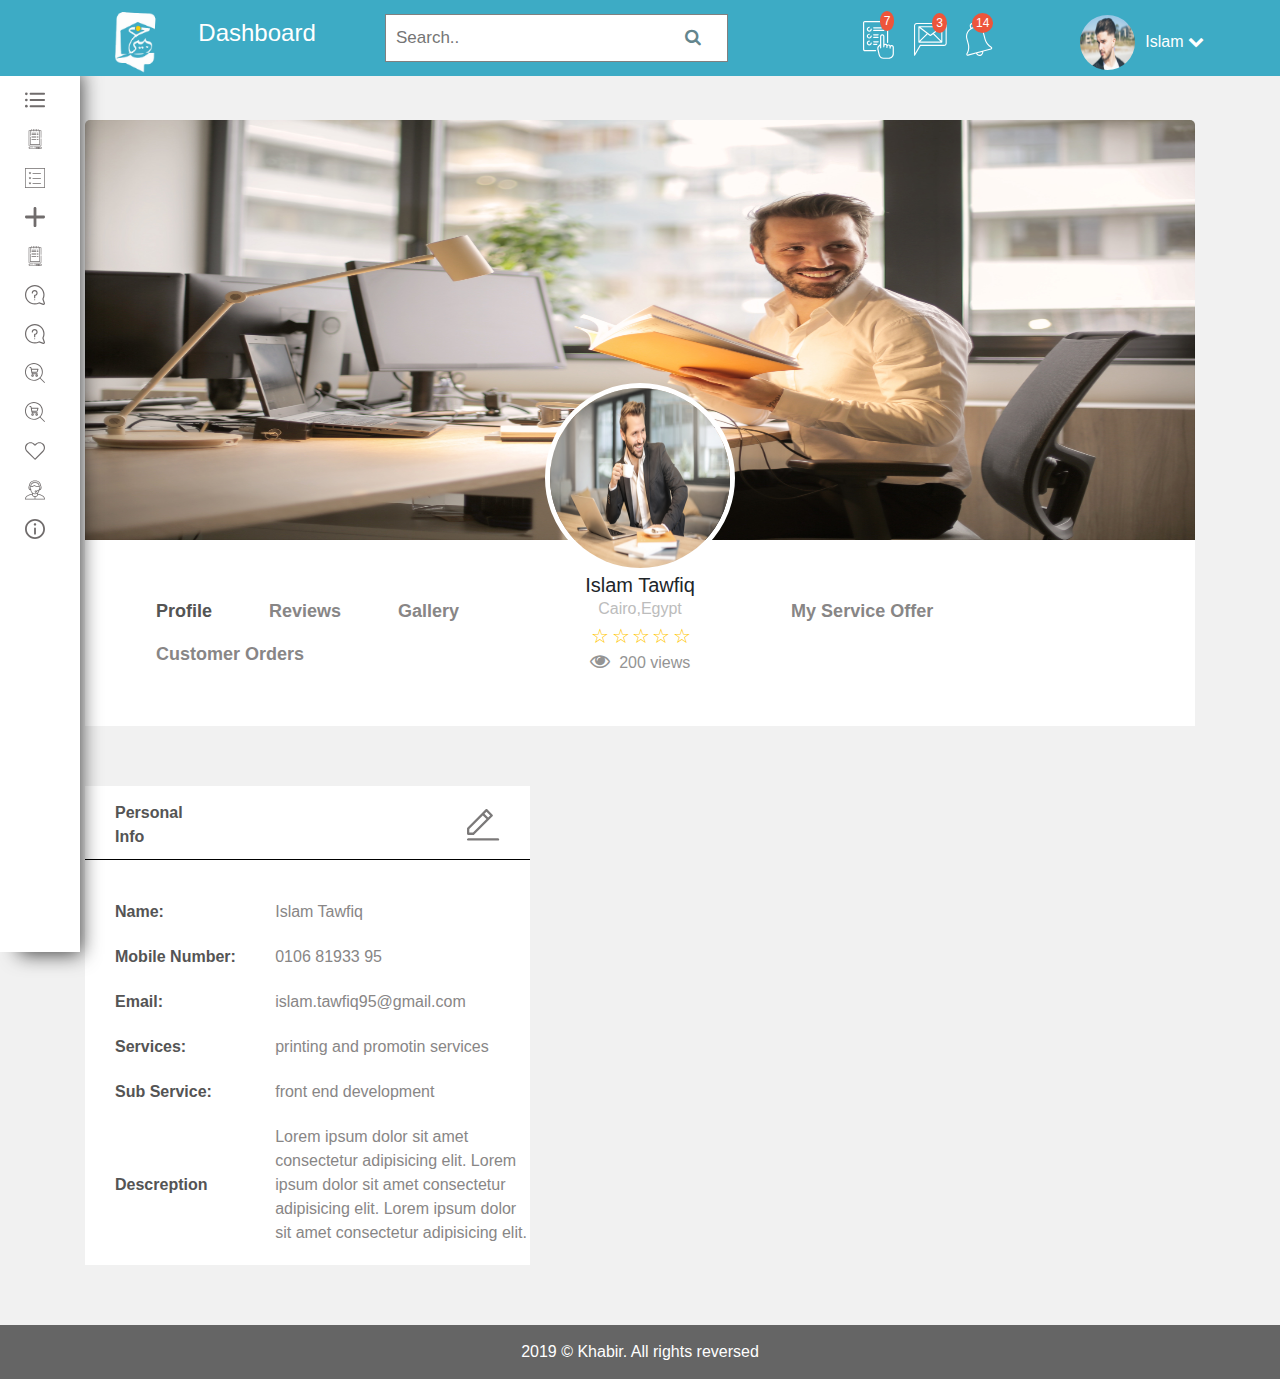
<file: profile.html>
<!DOCTYPE html>
<html lang="en">

<head>
    <meta charset="utf-8">
    <meta name="viewport" content="width=device-width, initial-scale=1, shrink-to-fit=no">
    <meta http-equiv="X-UA-Compatible" content="ie=edge">
    <title>khabir</title>
    <link rel="stylesheet" href="css/bootstrap.min.css" />
    <link rel="stylesheet" href="css/font-awesome.min.css" />
    <link rel="stylesheet" href="css/magnific-popup.css">
    <link rel="stylesheet" href="css/animate.css" />
    <link rel="stylesheet" href="css/style.css" />
    <!--[if lt IE 9]-->
    <script src="js/html5shiv.min.js"></script>
    <script src="js/respond.min.js"></script>
    <!--[endif]-->
</head>

<body>
    <!--==============================================================================
    =========================== start Dashboard Navbar  ===================================
    ==============================================================================-->
    <header id="main-header">
        <nav class="dashboard">
            <div class="container">
                <div class="row align-items-center">
                    <a href="#" class="sm-show-nav">
                        <svg class="nav-icon">
                            <use xlink:href="icons/svg/sprite.svg#list"></use>
                        </svg>
                    </a>
                    <div class="logo col-2 col-md-2 col-lg-1">
                        <a href="index.html"><img src="images/icon-1.png" alt="logo"></a>
                    </div>
                    <div class="heading d-none d-md-block col-md-4 col-lg-2 text-left">
                        <h4>Dashboard</h4>
                    </div>
                    <div class="search list-unstyled col-10 col-md-6 col-lg-4">
                        <form class="search" action="">
                            <input type="text" placeholder="Search.." name="search">
                            <button type="submit">
                                <i class="fa fa-search"></i>
                            </button>
                        </form>
                    </div>
                    <ul class="icons list-unstyled col-6 col-lg-3 text-lg-right">
                        <!-- noti -->
                        <li id="choices_Container" class="choices">
                            <div id="choices_Counter"></div>
                            <!--SHOW NOTIFICATIONS COUNT.-->
                            <!--A CIRCLE LIKE BUTTON TO DISPLAY NOTIFICATION DROPDOWN.-->
                            <div id="choices_Button">
                                <img src="images/choices.png" alt="choices">
                            </div>
                            <!--THE NOTIFICAIONS DROPDOWN BOX.-->
                            <div id="choices">
                                <div class="notify">
                                    <p class="h text-center">choices</p>
                                    <a class="dropdown-item" href="#">link 1</a>
                                    <a class="dropdown-item" href="#">link 2</a>
                                    <a class="dropdown-item" href="#">link 3</a>
                                    <div class="seeAll">
                                        <a href="#">See All</a>
                                    </div>
                                </div>
                            </div>
                        </li>
                        <!-- message -->
                        <li id="message_Container" class="chat">
                            <div id="message_Counter"></div>
                            <!--SHOW NOTIFICATIONS COUNT.-->
                            <!--A CIRCLE LIKE BUTTON TO DISPLAY NOTIFICATION DROPDOWN.-->
                            <div id="message_Button">
                                <img src="images/email.png" alt="email">
                            </div>
                            <!--THE NOTIFICAIONS DROPDOWN BOX.-->
                            <div id="message">
                                <div class="notify">
                                    <p class="h text-center">Chat History</p>
                                    <div class="d-flex p-2">
                                        <a href="#" class="d-flex p-2">
                                            <img src="images/name.png" alt="name" width="50px" height="50px;">
                                            <div class="user ml-2">
                                                <h5>Islam Tawfiq</h5>
                                                <span>2 hours ago</span>
                                                <div class="clear"></div>
                                                <p>sit amet consectetur adipisicing elit amet consectetur</p>
                                            </div>
                                        </a>
                                        <button class="i">
                                            <i class="fa fa-trash"></i>
                                        </button>
                                    </div>
                                    <div class="d-flex p-2">
                                        <a href="#" class="d-flex p-2">
                                            <img src="images/name.png" alt="name" width="50px" height="50px;">
                                            <div class="user ml-2">
                                                <h5>Islam Tawfiq</h5>
                                                <span>2 hours ago</span>
                                                <div class="clear"></div>
                                                <p>sit amet consectetur adipisicing elit amet consectetur</p>
                                            </div>
                                        </a>
                                        <button class="i">
                                            <i class="fa fa-trash"></i>
                                        </button>
                                    </div>
                                    <div class="d-flex p-2">
                                        <a href="#" class="d-flex p-2">
                                            <img src="images/name.png" alt="name" width="50px" height="50px;">
                                            <div class="user ml-2">
                                                <h5>Islam Tawfiq</h5>
                                                <span>2 hours ago</span>
                                                <div class="clear"></div>
                                                <p>sit amet consectetur adipisicing elit amet consectetur</p>
                                            </div>
                                        </a>
                                        <button class="i">
                                            <i class="fa fa-trash"></i>
                                        </button>
                                    </div>
                                    <div class="d-flex p-2">
                                        <a href="#" class="d-flex p-2">
                                            <img src="images/name.png" alt="name" width="50px" height="50px;">
                                            <div class="user ml-2">
                                                <h5>Islam Tawfiq</h5>
                                                <span>2 hours ago</span>
                                                <div class="clear"></div>
                                                <p>sit amet consectetur adipisicing elit amet consectetur</p>
                                            </div>
                                        </a>
                                        <button class="i">
                                            <i class="fa fa-trash"></i>
                                        </button>
                                    </div>
                                    <div class="d-flex p-2">
                                        <a href="#" class="d-flex p-2">
                                            <img src="images/name.png" alt="name" width="50px" height="50px;">
                                            <div class="user ml-2">
                                                <h5>Islam Tawfiq</h5>
                                                <span>2 hours ago</span>
                                                <div class="clear"></div>
                                                <p>sit amet consectetur adipisicing elit amet consectetur</p>
                                            </div>
                                        </a>
                                        <button class="i">
                                            <i class="fa fa-trash"></i>
                                        </button>
                                    </div>


                                    <div class="seeAll">
                                        <a href="#">See All</a>
                                    </div>
                                </div>
                            </div>
                        </li>
                        <li id="noti_Container" class="notification">
                            <div id="noti_Counter"></div>
                            <!--SHOW NOTIFICATIONS COUNT.-->
                            <!--A CIRCLE LIKE BUTTON TO DISPLAY NOTIFICATION DROPDOWN.-->
                            <div id="noti_Button">
                                <img src="images/notification.png" alt="notification">
                            </div>
                            <!--THE NOTIFICAIONS DROPDOWN BOX.-->
                            <div id="notifications">
                                <div class="notify">
                                    <p class="h text-center">Noti</p>
                                    <div class="d-flex p-2">
                                        <a href="#">
                                            <p>sit amet consectetur adipisicing elit amet consectetur consectetur elit elit
                                                </p>
                                        </a>
                                        <button class="i">
                                            <i class="fa fa-trash"></i>
                                            <p>2 hours ago</p>
                                        </button>
                                    </div>
                                    <div class="seeAll">
                                        <a href="#">See All</a>
                                    </div>
                                </div>
                            </div>
                        </li>
                    </ul>
                    <div class="dropdown account col-6 col-lg-2  text-right">
                        <img src="images/man.png" alt="man">
                        <button type="button" data-toggle="dropdown">Islam
                            <i class="fa fa-chevron-down"></i>
                        </button>
                        <div class="dropdown-menu">
                            <a class="dropdown-item" href="#">Link 1</a>
                            <a class="dropdown-item" href="#">Link 2</a>
                            <a class="dropdown-item" href="#">Link 3</a>
                        </div>
                    </div>
                </div>
            </div>
        </nav>
    </header>
    <!--==============================================================================
    =========================== start dashboard-page ===================================
    ==============================================================================-->
    <div class="dashboard-page">
        <div class="side-nav">
            <ul>
                <li>
                    <a href="#" class="show-nav">
                        <svg class="nav-icon">
                            <use xlink:href="icons/svg/sprite.svg#list"></use>
                        </svg>
                        <span class="title">Close Menu</span>
                    </a>
                </li>
                <li>
                    <a href="customer-orders.html">
                        <svg class="nav-icon">
                            <use xlink:href="icons/svg/sprite.svg#order"></use>
                        </svg>
                        <span class="title">Customer Orders</span>
                    </a>
                </li>
                <li>
                    <a href="my-service-offers.html">
                        <svg class="nav-icon">
                            <use xlink:href="icons/svg/sprite.svg#list-1"></use>
                        </svg>
                        <span class="title">Services</span>
                    </a>
                </li>
                <li>
                    <a href="post-job.html">
                        <svg class="nav-icon">
                            <use xlink:href="icons/svg/sprite.svg#add"></use>
                        </svg>
                        <span class="title">Post a Job</span>
                    </a>
                </li>
                <li>
                    <a href="#">
                        <svg class="nav-icon">
                            <use xlink:href="icons/svg/sprite.svg#order"></use>
                        </svg>
                        <span class="title">My Orders</span>
                    </a>
                </li>
                <li>
                    <a href="customer-orders.html">
                        <svg class="nav-icon">
                            <use xlink:href="icons/svg/sprite.svg#question"></use>
                        </svg>
                        <span class="title">My Enquiries</span>
                    </a>
                </li>
                <li>
                    <a href="customer-orders.html">
                        <svg class="nav-icon">
                            <use xlink:href="icons/svg/sprite.svg#question"></use>
                        </svg>
                        <span class="title">Customer Enquiries</span>
                    </a>
                </li>
                <li>
                    <a href="offers-market.html">
                        <svg class="nav-icon">
                            <use xlink:href="icons/svg/sprite.svg#search"></use>
                        </svg>
                        <span class="title">Offer Market</span>
                    </a>
                </li>
                <li>
                    <a href="my-service-offers.html">
                        <svg class="nav-icon">
                            <use xlink:href="icons/svg/sprite.svg#search"></use>
                        </svg>
                        <span class="title">My Service Offer</span>
                    </a>
                </li>
                <li>
                    <a href="#">
                        <svg class="nav-icon">
                            <use xlink:href="icons/svg/sprite.svg#heart"></use>
                        </svg>
                        <span class="title">My Favourites</span>
                    </a>
                </li>
                <li>
                    <a href="#">
                        <svg class="nav-icon">
                            <use xlink:href="icons/svg/sprite.svg#support"></use>
                        </svg>
                        <span class="title">Online Support</span>
                    </a>
                </li>
                <li>
                    <a href="index.html">
                        <svg class="nav-icon">
                            <use xlink:href="icons/svg/sprite.svg#information"></use>
                        </svg>
                        <span class="title">About Khabir</span>
                    </a>
                </li>

            </ul>
        </div>
        <!-- start cover -->
        <div class="cover">
            <div class="container">
                <div class="row">
                    <!-- start cover-img -->
                    <div class="cover-img col-12">
                        <img src="images/6.jpg" alt="cover" class="img-fluid my-cover-img">
                        <!-- profile info -->
                        <div class="profile-info text-center">
                            <img src="images/5.jpg" alt="me" class="img-fluid my-profile-img">
                            <h5>Islam Tawfiq</h5>
                            <p>Cairo,Egypt</p>
                            <div class="rating">
                                <span title="five stars">&#9734;</span>
                                <span title="four stars">&#9734;</span>
                                <span title="three stars">&#9734;</span>
                                <span title="two stars">&#9734;</span>
                                <span title="one star">&#9734;</span>
                            </div>
                            <span class="eye">
                                <i class="fa fa-eye"></i> 200 views</span>
                        </div>
                    </div>
                    <!-- nav links -->
                    <nav class="col-12">
                        <div class="links">
                            <ul class="nav nav-tabs">
                                <li class="item">
                                    <a class="nav-link active" href="profile.html">Profile</a>
                                </li>
                                <li class="item">
                                    <a class="nav-link" href="reviews.html">Reviews</a>
                                </li>
                                <li class="item">
                                    <a class="nav-link" href="gallery.html">Gallery</a>
                                </li>
                                <li class="item">
                                    <a class="nav-link" href="my-service-offers.html">My Service Offer</a>
                                </li>
                                <li class="item">
                                    <a class="nav-link" href="customer-orders.html">Customer Orders</a>
                                </li>
                            </ul>
                        </div>
                    </nav>
                </div>
            </div>
        </div>
        <!-- start profile -->
        <div class="profile">
            <div class="container">
                <div class="row">
                    <div class="col-md-6 col-lg-5">
                        <div class="personal-info">
                            <table>
                                <thead>
                                    <td>Personal Info</td>
                                    <td>
                                        <a href="#">
                                            <img src="images/edit.png" alt="edite">
                                        </a>
                                    </td>
                                </thead>
                                <tr>
                                    <td>Name:</td>
                                    <td>Islam Tawfiq</td>
                                </tr>
                                <tr>
                                    <td>Mobile Number:</td>
                                    <td>0106
                                        <span>819</span>33
                                        <span>95</span>
                                    </td>
                                </tr>
                                <tr>
                                    <td>Email:</td>
                                    <td>islam.tawfiq95@gmail.com</td>
                                </tr>
                                <tr>
                                    <td>Services:</td>
                                    <td>printing and promotin services</td>
                                </tr>
                                <tr>
                                    <td>Sub Service:</td>
                                    <td>front end development</td>
                                </tr>
                                <tr>
                                    <td>Descreption</td>
                                    <td>Lorem ipsum dolor sit amet consectetur adipisicing elit. Lorem ipsum dolor sit amet consectetur
                                        adipisicing elit. Lorem ipsum dolor sit amet consectetur adipisicing elit.</td>
                                </tr>
                            </table>
                        </div>
                    </div>
                    <div class="col-md-6 col-lg-7">
                        <div class="map">
                            <iframe src="https://www.google.com/maps/embed?pb=!1m18!1m12!1m3!1d3454.275615103442!2d31.40641951471791!3d30.028949781887977!2m3!1f0!2f0!3f0!3m2!1i1024!2i768!4f13.1!3m3!1m2!1s0x14583cf12a050661%3A0x8111983c84579420!2sCairo+Festival+City+Mall!5e0!3m2!1sen!2seg!4v1518446296256"
                                frameborder="0" allowfullscreen></iframe>
                        </div>
                    </div>
                </div>
            </div>
        </div>
    </div>
    <!--==============================================================================
    =========================== start Copyright ===================================
    ==============================================================================-->
    <footer>
        <div class="copyright text-center">
            <div class="container">
                2019 ©
                <a href="#">Khabir. All rights reversed </a>
            </div>
        </div>
    </footer>
    <!-- end -->
    <script src="js/jquery-3.4.0.min.js"></script>
    <script src="js/poper.js"></script>
    <script src="js/bootstrap.min.js"></script>
    <script src="js/jquery.magnific-popup.min.js"></script>
    <script src="js/wow.min.js"></script>
    <script src="js/plug.js"></script>
    <script>
        new WOW().init();
    </script>
</body>

</html>
</file>
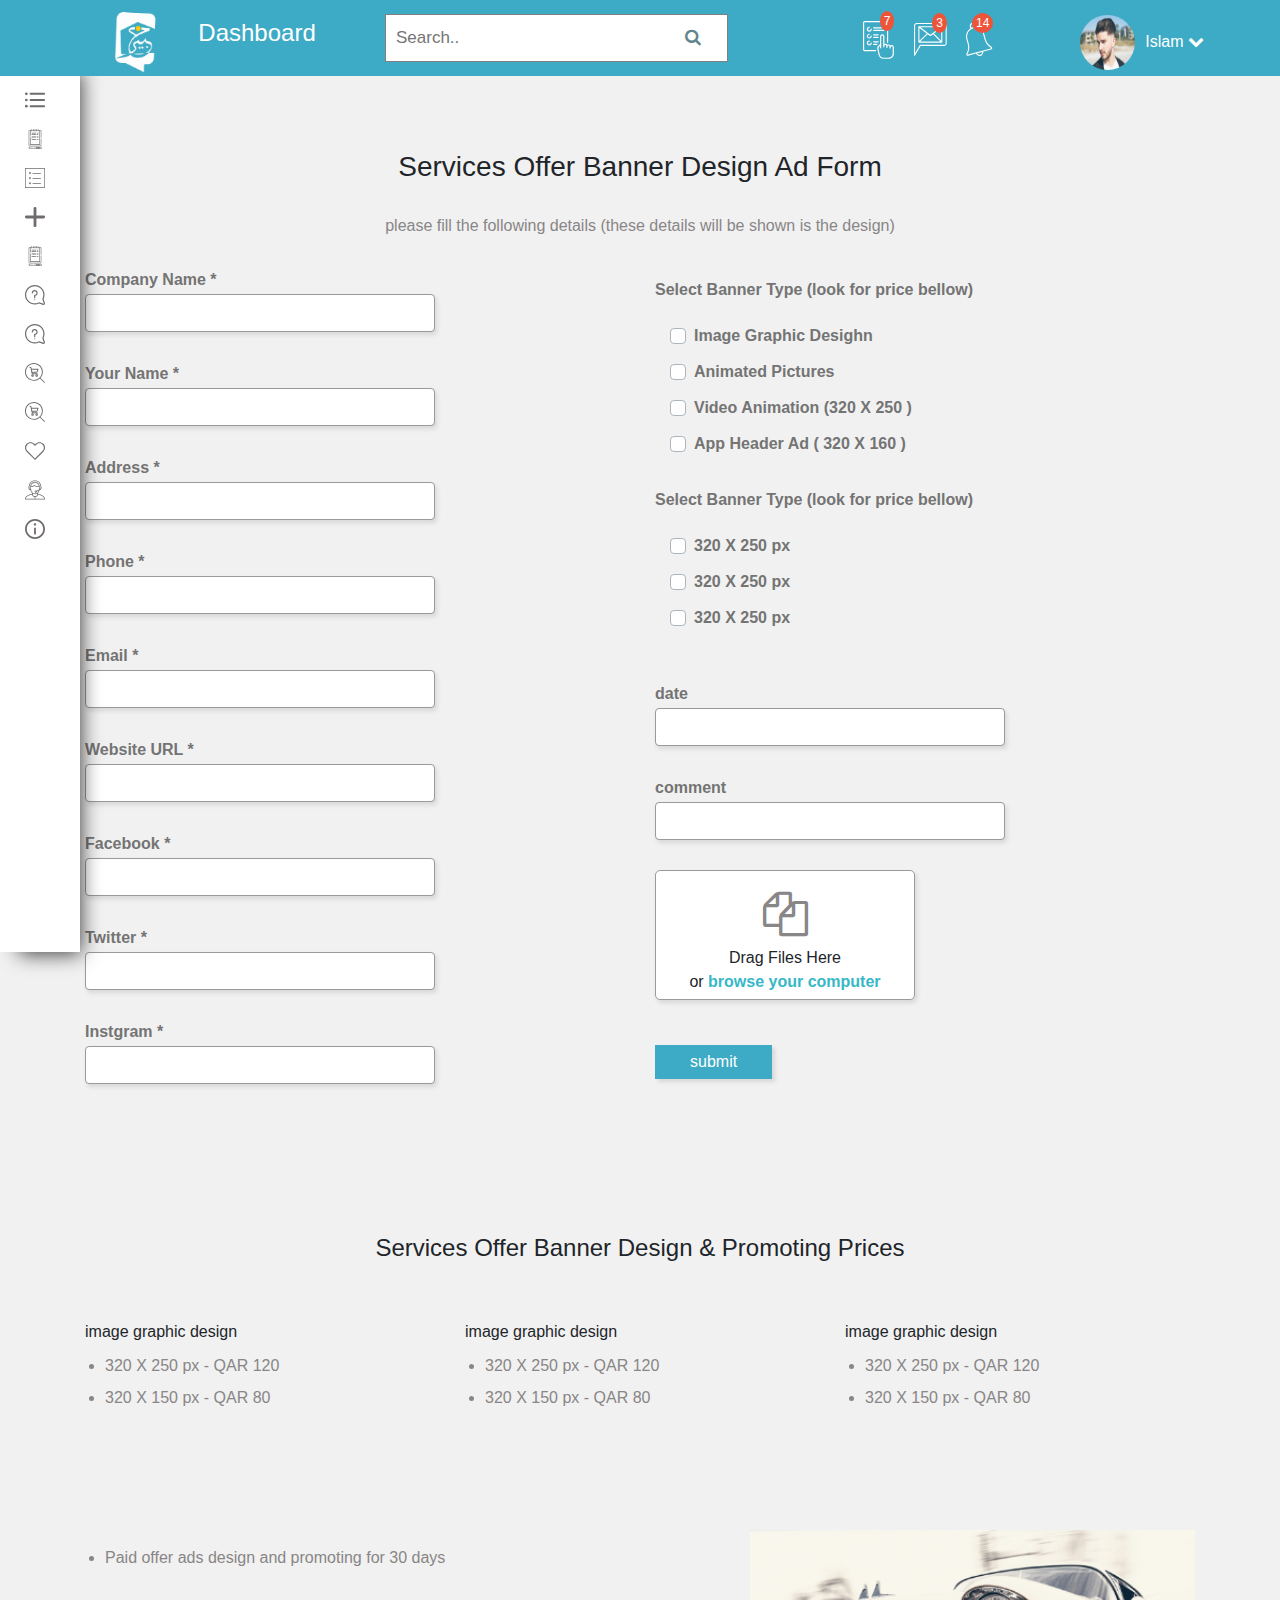
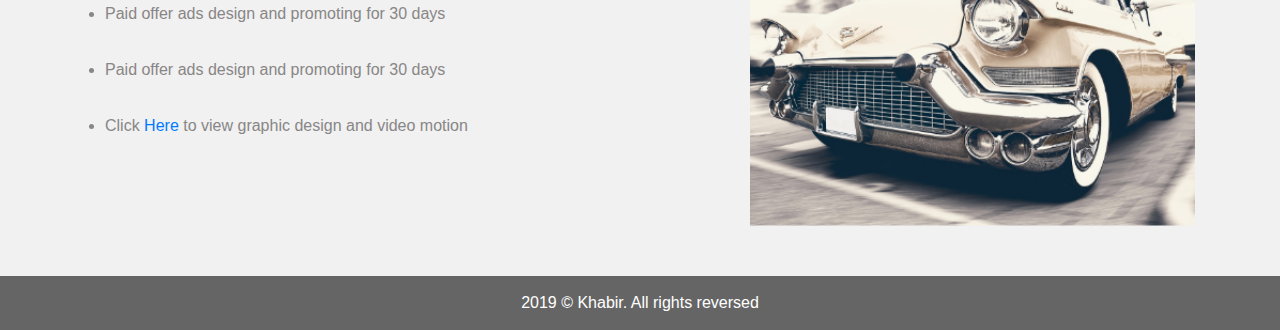
<file: request.html>
<!DOCTYPE html>
<html lang="en">

<head>
    <meta charset="utf-8">
    <meta name="viewport" content="width=device-width, initial-scale=1, shrink-to-fit=no">
    <meta http-equiv="X-UA-Compatible" content="ie=edge">
    <title>khabir</title>
    <link rel="stylesheet" href="css/bootstrap.min.css" />
    <link rel="stylesheet" href="css/font-awesome.min.css" />
    <link rel="stylesheet" href="css/magnific-popup.css">
    <link rel="stylesheet" href="css/animate.css" />
    <link rel="stylesheet" href="css/style.css" />
    <!--[if lt IE 9]-->
    <script src="js/html5shiv.min.js"></script>
    <script src="js/respond.min.js"></script>
    <!--[endif]-->
</head>

<body>
    <!--==============================================================================
    =========================== start Dashboard Navbar  ===================================
    ==============================================================================-->
    <header id="main-header">
        <nav class="dashboard">
            <div class="container">
                <div class="row align-items-center">
                    <a href="#" class="sm-show-nav">
                        <svg class="nav-icon">
                            <use xlink:href="icons/svg/sprite.svg#list"></use>
                        </svg>
                    </a>
                    <div class="logo col-2 col-md-2 col-lg-1">
                        <a href="index.html"><img src="images/icon-1.png" alt="logo"></a>
                    </div>
                    <div class="heading d-none d-md-block col-md-4 col-lg-2 text-left">
                        <h4>Dashboard</h4>
                    </div>
                    <div class="search list-unstyled col-10 col-md-6 col-lg-4">
                        <form class="search" action="">
                            <input type="text" placeholder="Search.." name="search">
                            <button type="submit">
                                <i class="fa fa-search"></i>
                            </button>
                        </form>
                    </div>
                    <ul class="icons list-unstyled col-6 col-lg-3 text-lg-right">
                        <!-- noti -->
                        <li id="choices_Container" class="choices">
                            <div id="choices_Counter"></div>
                            <!--SHOW NOTIFICATIONS COUNT.-->
                            <!--A CIRCLE LIKE BUTTON TO DISPLAY NOTIFICATION DROPDOWN.-->
                            <div id="choices_Button">
                                <img src="images/choices.png" alt="choices">
                            </div>
                            <!--THE NOTIFICAIONS DROPDOWN BOX.-->
                            <div id="choices">
                                <div class="notify">
                                    <p class="h text-center">choices</p>
                                    <a class="dropdown-item" href="#">link 1</a>
                                    <a class="dropdown-item" href="#">link 2</a>
                                    <a class="dropdown-item" href="#">link 3</a>
                                    <div class="seeAll">
                                        <a href="#">See All</a>
                                    </div>
                                </div>
                            </div>
                        </li>
                        <!-- message -->
                        <li id="message_Container" class="chat">
                            <div id="message_Counter"></div>
                            <!--SHOW NOTIFICATIONS COUNT.-->
                            <!--A CIRCLE LIKE BUTTON TO DISPLAY NOTIFICATION DROPDOWN.-->
                            <div id="message_Button">
                                <img src="images/email.png" alt="email">
                            </div>
                            <!--THE NOTIFICAIONS DROPDOWN BOX.-->
                            <div id="message">
                                <div class="notify">
                                    <p class="h text-center">Chat History</p>
                                    <div class="d-flex p-2">
                                        <a href="#" class="d-flex p-2">
                                            <img src="images/name.png" alt="name" width="50px" height="50px;">
                                            <div class="user ml-2">
                                                <h5>Islam Tawfiq</h5>
                                                <span>2 hours ago</span>
                                                <div class="clear"></div>
                                                <p>sit amet consectetur adipisicing elit amet consectetur</p>
                                            </div>
                                        </a>
                                        <button class="i">
                                            <i class="fa fa-trash"></i>
                                        </button>
                                    </div>
                                    <div class="d-flex p-2">
                                        <a href="#" class="d-flex p-2">
                                            <img src="images/name.png" alt="name" width="50px" height="50px;">
                                            <div class="user ml-2">
                                                <h5>Islam Tawfiq</h5>
                                                <span>2 hours ago</span>
                                                <div class="clear"></div>
                                                <p>sit amet consectetur adipisicing elit amet consectetur</p>
                                            </div>
                                        </a>
                                        <button class="i">
                                            <i class="fa fa-trash"></i>
                                        </button>
                                    </div>
                                    <div class="d-flex p-2">
                                        <a href="#" class="d-flex p-2">
                                            <img src="images/name.png" alt="name" width="50px" height="50px;">
                                            <div class="user ml-2">
                                                <h5>Islam Tawfiq</h5>
                                                <span>2 hours ago</span>
                                                <div class="clear"></div>
                                                <p>sit amet consectetur adipisicing elit amet consectetur</p>
                                            </div>
                                        </a>
                                        <button class="i">
                                            <i class="fa fa-trash"></i>
                                        </button>
                                    </div>
                                    <div class="d-flex p-2">
                                        <a href="#" class="d-flex p-2">
                                            <img src="images/name.png" alt="name" width="50px" height="50px;">
                                            <div class="user ml-2">
                                                <h5>Islam Tawfiq</h5>
                                                <span>2 hours ago</span>
                                                <div class="clear"></div>
                                                <p>sit amet consectetur adipisicing elit amet consectetur</p>
                                            </div>
                                        </a>
                                        <button class="i">
                                            <i class="fa fa-trash"></i>
                                        </button>
                                    </div>
                                    <div class="d-flex p-2">
                                        <a href="#" class="d-flex p-2">
                                            <img src="images/name.png" alt="name" width="50px" height="50px;">
                                            <div class="user ml-2">
                                                <h5>Islam Tawfiq</h5>
                                                <span>2 hours ago</span>
                                                <div class="clear"></div>
                                                <p>sit amet consectetur adipisicing elit amet consectetur</p>
                                            </div>
                                        </a>
                                        <button class="i">
                                            <i class="fa fa-trash"></i>
                                        </button>
                                    </div>


                                    <div class="seeAll">
                                        <a href="#">See All</a>
                                    </div>
                                </div>
                            </div>
                        </li>
                        <li id="noti_Container" class="notification">
                            <div id="noti_Counter"></div>
                            <!--SHOW NOTIFICATIONS COUNT.-->
                            <!--A CIRCLE LIKE BUTTON TO DISPLAY NOTIFICATION DROPDOWN.-->
                            <div id="noti_Button">
                                <img src="images/notification.png" alt="notification">
                            </div>
                            <!--THE NOTIFICAIONS DROPDOWN BOX.-->
                            <div id="notifications">
                                <div class="notify">
                                    <p class="h text-center">Noti</p>
                                    <div class="d-flex p-2">
                                        <a href="#">
                                            <p>sit amet consectetur adipisicing elit amet consectetur consectetur elit elit
                                            </p>
                                        </a>
                                        <button class="i">
                                            <i class="fa fa-trash"></i>
                                            <p>2 hours ago</p>
                                        </button>
                                    </div>
                                    <div class="seeAll">
                                        <a href="#">See All</a>
                                    </div>
                                </div>
                            </div>
                        </li>
                    </ul>
                    <div class="dropdown account col-6 col-lg-2  text-right">
                        <img src="images/man.png" alt="man">
                        <button type="button" data-toggle="dropdown">Islam
                            <i class="fa fa-chevron-down"></i>
                        </button>
                        <div class="dropdown-menu">
                            <a class="dropdown-item" href="#">Link 1</a>
                            <a class="dropdown-item" href="#">Link 2</a>
                            <a class="dropdown-item" href="#">Link 3</a>
                        </div>
                    </div>
                </div>
            </div>
        </nav>
    </header>
    <!--==============================================================================
    =========================== start dashboard-page ===================================
    ==============================================================================-->
    <div class="dashboard-page">
        <div class="side-nav">
            <ul>
                <li>
                    <a href="#" class="show-nav">
                        <svg class="nav-icon">
                            <use xlink:href="icons/svg/sprite.svg#list"></use>
                        </svg>
                        <span class="title">Close Menu</span>
                    </a>
                </li>
                <li>
                    <a href="customer-orders.html">
                        <svg class="nav-icon">
                            <use xlink:href="icons/svg/sprite.svg#order"></use>
                        </svg>
                        <span class="title">Customer Orders</span>
                    </a>
                </li>
                <li>
                    <a href="my-service-offers.html">
                        <svg class="nav-icon">
                            <use xlink:href="icons/svg/sprite.svg#list-1"></use>
                        </svg>
                        <span class="title">Services</span>
                    </a>
                </li>
                <li>
                    <a href="post-job.html">
                        <svg class="nav-icon">
                            <use xlink:href="icons/svg/sprite.svg#add"></use>
                        </svg>
                        <span class="title">Post a Job</span>
                    </a>
                </li>
                <li>
                    <a href="#">
                        <svg class="nav-icon">
                            <use xlink:href="icons/svg/sprite.svg#order"></use>
                        </svg>
                        <span class="title">My Orders</span>
                    </a>
                </li>
                <li>
                    <a href="customer-orders.html">
                        <svg class="nav-icon">
                            <use xlink:href="icons/svg/sprite.svg#question"></use>
                        </svg>
                        <span class="title">My Enquiries</span>
                    </a>
                </li>
                <li>
                    <a href="customer-orders.html">
                        <svg class="nav-icon">
                            <use xlink:href="icons/svg/sprite.svg#question"></use>
                        </svg>
                        <span class="title">Customer Enquiries</span>
                    </a>
                </li>
                <li>
                    <a href="offers-market.html">
                        <svg class="nav-icon">
                            <use xlink:href="icons/svg/sprite.svg#search"></use>
                        </svg>
                        <span class="title">Offer Market</span>
                    </a>
                </li>
                <li>
                    <a href="my-service-offers.html">
                        <svg class="nav-icon">
                            <use xlink:href="icons/svg/sprite.svg#search"></use>
                        </svg>
                        <span class="title">My Service Offer</span>
                    </a>
                </li>
                <li>
                    <a href="#">
                        <svg class="nav-icon">
                            <use xlink:href="icons/svg/sprite.svg#heart"></use>
                        </svg>
                        <span class="title">My Favourites</span>
                    </a>
                </li>
                <li>
                    <a href="#">
                        <svg class="nav-icon">
                            <use xlink:href="icons/svg/sprite.svg#support"></use>
                        </svg>
                        <span class="title">Online Support</span>
                    </a>
                </li>
                <li>
                    <a href="index.html">
                        <svg class="nav-icon">
                            <use xlink:href="icons/svg/sprite.svg#information"></use>
                        </svg>
                        <span class="title">About Khabir</span>
                    </a>
                </li>

            </ul>
        </div>
        <!-- start REQUEST-PAGE -->
        <div class="request">
            <div class="container">
                <div class="top-request">
                    <h3 class="text-center">Services Offer Banner Design Ad Form</h3>
                    <p class="text-center">please fill the following details (these details will be shown is the design)</p>
                    <form action="">
                        <div class="row">
                            <div class="col-md-4">
                                <label for="">Company Name *</label>
                                <input type="text" class="form-control">
                                <label for="">Your Name *</label>
                                <input type="text" class="form-control">
                                <label for="">Address *</label>
                                <input type="text" class="form-control">
                                <label for="">Phone *</label>
                                <input type="tel" class="form-control">
                                <label for="">Email *</label>
                                <input type="email" class="form-control">
                                <label for="">Website URL *</label>
                                <input type="url" class="form-control">
                                <label for="">Facebook *</label>
                                <input type="url" class="form-control">
                                <label for="">Twitter *</label>
                                <input type="url" class="form-control">
                                <label for="">Instgram *</label>
                                <input type="url" class="form-control">
                            </div>
                            <div class="col-md-4 offset-md-2">
                                <div class="banner">
                                    <div class="row">
                                        <div class="col-12 label">
                                            <label for="">Select Banner Type (look for price bellow)</label>
                                        </div>
                                        <div class="custom-control custom-checkbox col-12">
                                            <input type="checkbox" class="custom-control-input" id="Graphic">
                                            <label class="custom-control-label" for="Graphic">Image Graphic Desighn</label>
                                        </div>
                                        <div class="custom-control custom-checkbox col-12">
                                            <input type="checkbox" class="custom-control-input" id="animated">
                                            <label class="custom-control-label" for="animated">Animated Pictures</label>
                                        </div>
                                        <div class="custom-control custom-checkbox col-12">
                                            <input type="checkbox" class="custom-control-input" id="video">
                                            <label class="custom-control-label" for="video">Video Animation (320 X 250 )</label>
                                        </div>
                                        <div class="custom-control custom-checkbox col-12">
                                            <input type="checkbox" class="custom-control-input" id="app">
                                            <label class="custom-control-label" for="app">App Header Ad ( 320 X 160 )</label>
                                        </div>
                                    </div>
                                </div>
                                <div class="banner-type">
                                    <div class="row">
                                        <div class="col-12 label">
                                            <label for="">Select Banner Type (look for price bellow)</label>
                                        </div>
                                        <div class="custom-control custom-checkbox col-12">
                                            <input type="checkbox" class="custom-control-input" id="one">
                                            <label class="custom-control-label" for="one">320 X 250 px</label>
                                        </div>
                                        <div class="custom-control custom-checkbox col-12">
                                            <input type="checkbox" class="custom-control-input" id="two">
                                            <label class="custom-control-label" for="two">320 X 250 px</label>
                                        </div>
                                        <div class="custom-control custom-checkbox col-12">
                                            <input type="checkbox" class="custom-control-input" id="three">
                                            <label class="custom-control-label" for="three">320 X 250 px</label>
                                        </div>
                                    </div>
                                </div>
                                <div>
                                    <label for="">date</label>
                                    <input type="text" name="" id="" class="form-control">
                                </div>
                                <div>
                                    <label for="">comment</label>
                                    <input type="text" name="" id="" class="form-control">
                                </div>
                                <div class="my-post-file">
                                    <div class="copy">
                                        <i class="fa fa-copy"></i>
                                        <p>Drag Files Here</p>
                                        <p>or
                                            <span>browse your computer</span>
                                        </p>
                                    </div>
                                    <input type="file">
                                </div>
                                <button>submit</button>
                            </div>
                        </div>
                    </form>
                </div>
                <div class="middle-request">
                    <h4 class="text-center">Services Offer Banner Design & Promoting Prices</h4>
                    <div class="row">
                        <div class="col-md-4">
                            <h6>image graphic design</h6>
                            <ul>
                                <li>320 X 250 px - QAR 120</li>
                                <li>320 X 150 px - QAR 80</li>
                            </ul>
                        </div>
                        <div class="col-md-4">
                            <h6>image graphic design</h6>
                            <ul>
                                <li>320 X 250 px - QAR 120</li>
                                <li>320 X 150 px - QAR 80</li>
                            </ul>
                        </div>
                        <div class="col-md-4">
                            <h6>image graphic design</h6>
                            <ul>
                                <li>320 X 250 px - QAR 120</li>
                                <li>320 X 150 px - QAR 80</li>
                            </ul>
                        </div>
                    </div>
                </div>
                <div class="bottom-request">
                    <div class="row">
                        <div class="col-md-7">
                            <ul>
                                <li>Paid offer ads design and promoting for 30 days</li>
                                <li>Paid offer ads design and promoting for 30 days</li>
                                <li>Paid offer ads design and promoting for 30 days</li>
                                <li>Click
                                    <a href="#">Here</a> to view graphic design and video motion</li>
                            </ul>
                        </div>
                        <div class="col-md-5">
                            <img src="images/auto-1.png" alt="auto">
                        </div>
                    </div>
                </div>
            </div>
        </div>
    </div>
    <!--==============================================================================
    =========================== start Copyright ===================================
    ==============================================================================-->
    <footer>
        <div class="copyright text-center">
            <div class="container">
                2019 ©
                <a href="#">Khabir. All rights reversed </a>
            </div>
        </div>
    </footer>
    <!-- end -->
    <script src="js/jquery-3.4.0.min.js"></script>
    <script src="js/poper.js"></script>
    <script src="js/bootstrap.min.js"></script>
    <script src="js/jquery.magnific-popup.min.js"></script>
    <script src="js/wow.min.js"></script>
    <script src="js/plug.js"></script>
    <script>
        new WOW().init();
    </script>
</body>

</html>
</file>
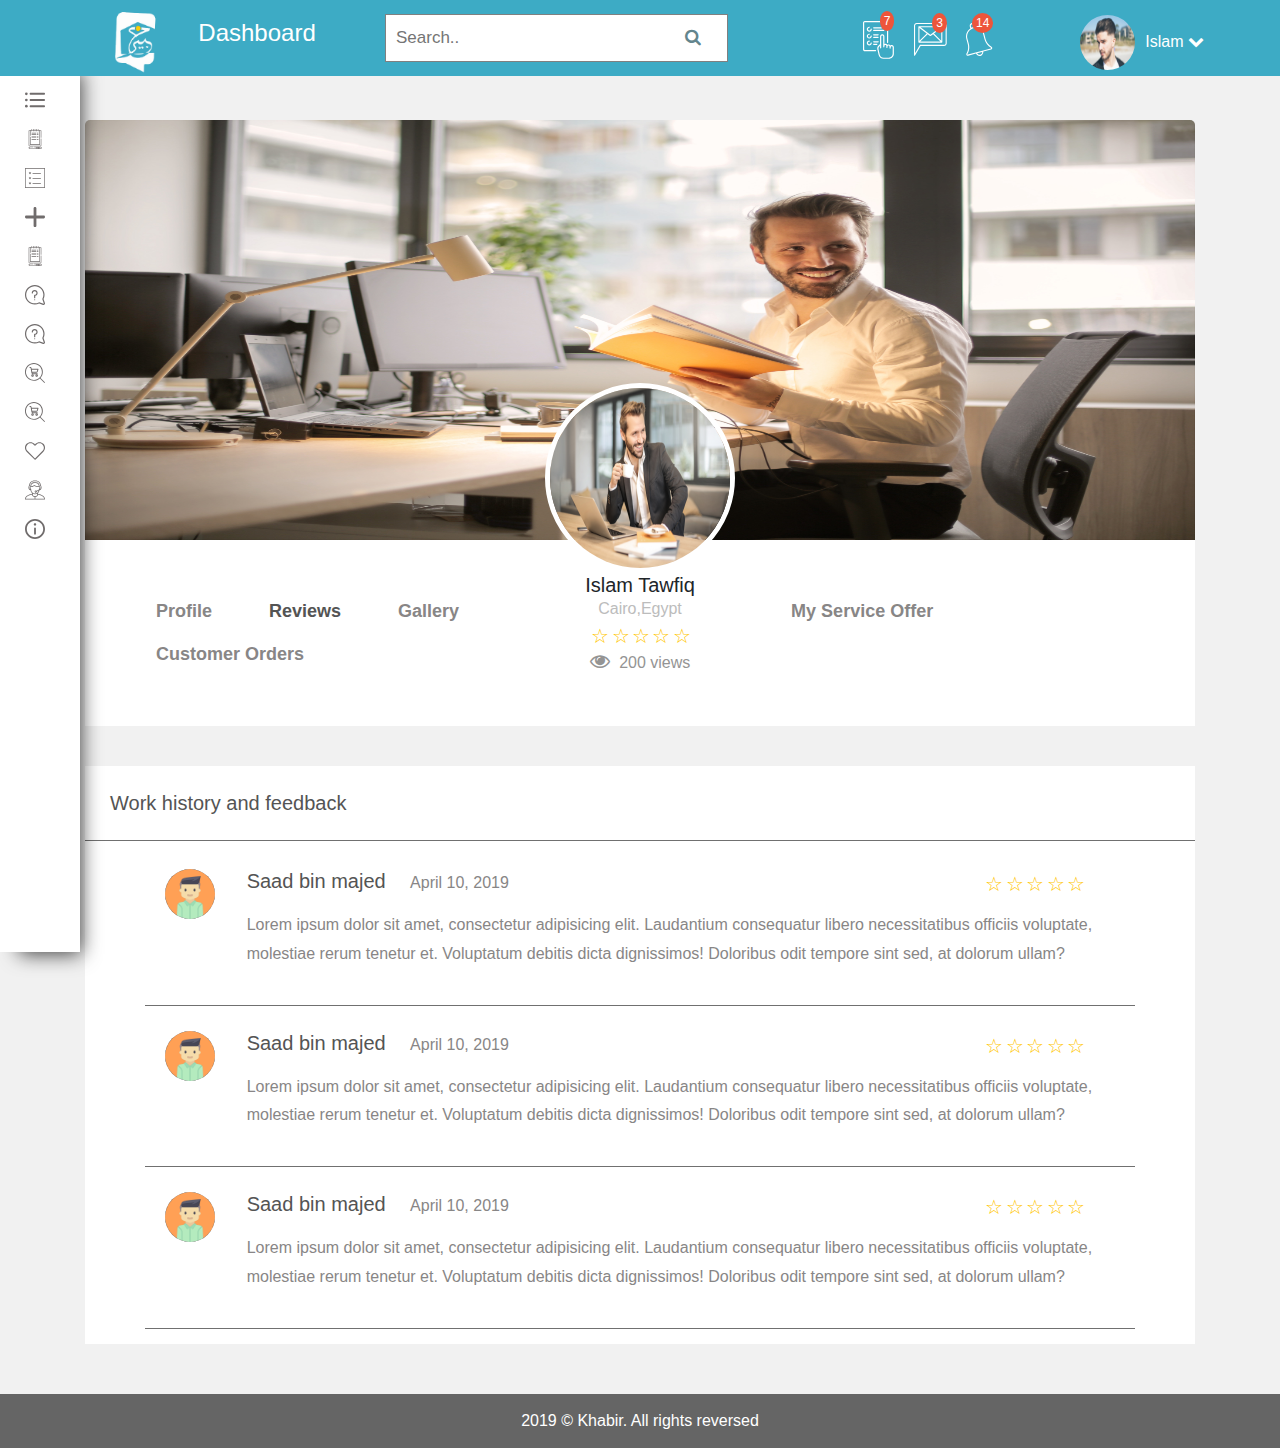
<file: reviews.html>
<!DOCTYPE html>
<html lang="en">

<head>
    <meta charset="utf-8">
    <meta name="viewport" content="width=device-width, initial-scale=1, shrink-to-fit=no">
    <meta http-equiv="X-UA-Compatible" content="ie=edge">
    <title>khabir</title>
    <link rel="stylesheet" href="css/bootstrap.min.css" />
    <link rel="stylesheet" href="css/font-awesome.min.css" />
    <link rel="stylesheet" href="css/magnific-popup.css">
    <link rel="stylesheet" href="css/animate.css" />
    <link rel="stylesheet" href="css/style.css" />
    <!--[if lt IE 9]-->
    <script src="js/html5shiv.min.js"></script>
    <script src="js/respond.min.js"></script>
    <!--[endif]-->
</head>

<body>
    <!--==============================================================================
    =========================== start Dashboard Navbar  ===================================
    ==============================================================================-->
    <header id="main-header">
        <nav class="dashboard">
            <div class="container">
                <div class="row align-items-center">
                    <a href="#" class="sm-show-nav">
                        <svg class="nav-icon">
                            <use xlink:href="icons/svg/sprite.svg#list"></use>
                        </svg>
                    </a>
                    <div class="logo col-2 col-md-2 col-lg-1">
                        <a href="index.html"><img src="images/icon-1.png" alt="logo"></a>
                    </div>
                    <div class="heading d-none d-md-block col-md-4 col-lg-2 text-left">
                        <h4>Dashboard</h4>
                    </div>
                    <div class="search list-unstyled col-10 col-md-6 col-lg-4">
                        <form class="search" action="">
                            <input type="text" placeholder="Search.." name="search">
                            <button type="submit">
                                <i class="fa fa-search"></i>
                            </button>
                        </form>
                    </div>
                    <ul class="icons list-unstyled col-6 col-lg-3 text-lg-right">
                        <!-- noti -->
                        <li id="choices_Container" class="choices">
                            <div id="choices_Counter"></div>
                            <!--SHOW NOTIFICATIONS COUNT.-->
                            <!--A CIRCLE LIKE BUTTON TO DISPLAY NOTIFICATION DROPDOWN.-->
                            <div id="choices_Button">
                                <img src="images/choices.png" alt="choices">
                            </div>
                            <!--THE NOTIFICAIONS DROPDOWN BOX.-->
                            <div id="choices">
                                <div class="notify">
                                    <p class="h text-center">choices</p>
                                    <a class="dropdown-item" href="#">link 1</a>
                                    <a class="dropdown-item" href="#">link 2</a>
                                    <a class="dropdown-item" href="#">link 3</a>
                                    <div class="seeAll">
                                        <a href="#">See All</a>
                                    </div>
                                </div>
                            </div>
                        </li>
                        <!-- message -->
                        <li id="message_Container" class="chat">
                            <div id="message_Counter"></div>
                            <!--SHOW NOTIFICATIONS COUNT.-->
                            <!--A CIRCLE LIKE BUTTON TO DISPLAY NOTIFICATION DROPDOWN.-->
                            <div id="message_Button">
                                <img src="images/email.png" alt="email">
                            </div>
                            <!--THE NOTIFICAIONS DROPDOWN BOX.-->
                            <div id="message">
                                <div class="notify">
                                    <p class="h text-center">Chat History</p>
                                    <div class="d-flex p-2">
                                        <a href="#" class="d-flex p-2">
                                            <img src="images/name.png" alt="name" width="50px" height="50px;">
                                            <div class="user ml-2">
                                                <h5>Islam Tawfiq</h5>
                                                <span>2 hours ago</span>
                                                <div class="clear"></div>
                                                <p>sit amet consectetur adipisicing elit amet consectetur</p>
                                            </div>
                                        </a>
                                        <button class="i">
                                            <i class="fa fa-trash"></i>
                                        </button>
                                    </div>
                                    <div class="d-flex p-2">
                                        <a href="#" class="d-flex p-2">
                                            <img src="images/name.png" alt="name" width="50px" height="50px;">
                                            <div class="user ml-2">
                                                <h5>Islam Tawfiq</h5>
                                                <span>2 hours ago</span>
                                                <div class="clear"></div>
                                                <p>sit amet consectetur adipisicing elit amet consectetur</p>
                                            </div>
                                        </a>
                                        <button class="i">
                                            <i class="fa fa-trash"></i>
                                        </button>
                                    </div>
                                    <div class="d-flex p-2">
                                        <a href="#" class="d-flex p-2">
                                            <img src="images/name.png" alt="name" width="50px" height="50px;">
                                            <div class="user ml-2">
                                                <h5>Islam Tawfiq</h5>
                                                <span>2 hours ago</span>
                                                <div class="clear"></div>
                                                <p>sit amet consectetur adipisicing elit amet consectetur</p>
                                            </div>
                                        </a>
                                        <button class="i">
                                            <i class="fa fa-trash"></i>
                                        </button>
                                    </div>
                                    <div class="d-flex p-2">
                                        <a href="#" class="d-flex p-2">
                                            <img src="images/name.png" alt="name" width="50px" height="50px;">
                                            <div class="user ml-2">
                                                <h5>Islam Tawfiq</h5>
                                                <span>2 hours ago</span>
                                                <div class="clear"></div>
                                                <p>sit amet consectetur adipisicing elit amet consectetur</p>
                                            </div>
                                        </a>
                                        <button class="i">
                                            <i class="fa fa-trash"></i>
                                        </button>
                                    </div>
                                    <div class="d-flex p-2">
                                        <a href="#" class="d-flex p-2">
                                            <img src="images/name.png" alt="name" width="50px" height="50px;">
                                            <div class="user ml-2">
                                                <h5>Islam Tawfiq</h5>
                                                <span>2 hours ago</span>
                                                <div class="clear"></div>
                                                <p>sit amet consectetur adipisicing elit amet consectetur</p>
                                            </div>
                                        </a>
                                        <button class="i">
                                            <i class="fa fa-trash"></i>
                                        </button>
                                    </div>


                                    <div class="seeAll">
                                        <a href="#">See All</a>
                                    </div>
                                </div>
                            </div>
                        </li>
                        <li id="noti_Container" class="notification">
                            <div id="noti_Counter"></div>
                            <!--SHOW NOTIFICATIONS COUNT.-->
                            <!--A CIRCLE LIKE BUTTON TO DISPLAY NOTIFICATION DROPDOWN.-->
                            <div id="noti_Button">
                                <img src="images/notification.png" alt="notification">
                            </div>
                            <!--THE NOTIFICAIONS DROPDOWN BOX.-->
                            <div id="notifications">
                                <div class="notify">
                                    <p class="h text-center">Noti</p>
                                    <div class="d-flex p-2">
                                        <a href="#">
                                            <p>sit amet consectetur adipisicing elit amet consectetur consectetur elit elit
                                            </p>
                                        </a>
                                        <button class="i">
                                            <i class="fa fa-trash"></i>
                                            <p>2 hours ago</p>
                                        </button>
                                    </div>
                                    <div class="seeAll">
                                        <a href="#">See All</a>
                                    </div>
                                </div>
                            </div>
                        </li>
                    </ul>
                    <div class="dropdown account col-6 col-lg-2  text-right">
                        <img src="images/man.png" alt="man">
                        <button type="button" data-toggle="dropdown">Islam
                            <i class="fa fa-chevron-down"></i>
                        </button>
                        <div class="dropdown-menu">
                            <a class="dropdown-item" href="#">Link 1</a>
                            <a class="dropdown-item" href="#">Link 2</a>
                            <a class="dropdown-item" href="#">Link 3</a>
                        </div>
                    </div>
                </div>
            </div>
        </nav>
    </header>
    <!--==============================================================================
    =========================== start dashboard-page ===================================
    ==============================================================================-->
    <div class="dashboard-page">
        <div class="side-nav">
            <ul>
                <li>
                    <a href="#" class="show-nav">
                        <svg class="nav-icon">
                            <use xlink:href="icons/svg/sprite.svg#list"></use>
                        </svg>
                        <span class="title">Close Menu</span>
                    </a>
                </li>
                <li>
                    <a href="customer-orders.html">
                        <svg class="nav-icon">
                            <use xlink:href="icons/svg/sprite.svg#order"></use>
                        </svg>
                        <span class="title">Customer Orders</span>
                    </a>
                </li>
                <li>
                    <a href="my-service-offers.html">
                        <svg class="nav-icon">
                            <use xlink:href="icons/svg/sprite.svg#list-1"></use>
                        </svg>
                        <span class="title">Services</span>
                    </a>
                </li>
                <li>
                    <a href="post-job.html">
                        <svg class="nav-icon">
                            <use xlink:href="icons/svg/sprite.svg#add"></use>
                        </svg>
                        <span class="title">Post a Job</span>
                    </a>
                </li>
                <li>
                    <a href="#">
                        <svg class="nav-icon">
                            <use xlink:href="icons/svg/sprite.svg#order"></use>
                        </svg>
                        <span class="title">My Orders</span>
                    </a>
                </li>
                <li>
                    <a href="customer-orders.html">
                        <svg class="nav-icon">
                            <use xlink:href="icons/svg/sprite.svg#question"></use>
                        </svg>
                        <span class="title">My Enquiries</span>
                    </a>
                </li>
                <li>
                    <a href="customer-orders.html">
                        <svg class="nav-icon">
                            <use xlink:href="icons/svg/sprite.svg#question"></use>
                        </svg>
                        <span class="title">Customer Enquiries</span>
                    </a>
                </li>
                <li>
                    <a href="offers-market.html">
                        <svg class="nav-icon">
                            <use xlink:href="icons/svg/sprite.svg#search"></use>
                        </svg>
                        <span class="title">Offer Market</span>
                    </a>
                </li>
                <li>
                    <a href="my-service-offers.html">
                        <svg class="nav-icon">
                            <use xlink:href="icons/svg/sprite.svg#search"></use>
                        </svg>
                        <span class="title">My Service Offer</span>
                    </a>
                </li>
                <li>
                    <a href="#">
                        <svg class="nav-icon">
                            <use xlink:href="icons/svg/sprite.svg#heart"></use>
                        </svg>
                        <span class="title">My Favourites</span>
                    </a>
                </li>
                <li>
                    <a href="#">
                        <svg class="nav-icon">
                            <use xlink:href="icons/svg/sprite.svg#support"></use>
                        </svg>
                        <span class="title">Online Support</span>
                    </a>
                </li>
                <li>
                    <a href="index.html">
                        <svg class="nav-icon">
                            <use xlink:href="icons/svg/sprite.svg#information"></use>
                        </svg>
                        <span class="title">About Khabir</span>
                    </a>
                </li>

            </ul>
        </div>
        <!-- start cover -->
        <div class="cover">
            <div class="container">
                <div class="row">
                    <!-- start cover-img -->
                    <div class="cover-img col-12">
                        <img src="images/6.jpg" alt="cover" class="img-fluid my-cover-img">
                        <!-- profile info -->
                        <div class="profile-info text-center">
                            <img src="images/5.jpg" alt="me" class="img-fluid my-profile-img">
                            <h5>Islam Tawfiq</h5>
                            <p>Cairo,Egypt</p>
                            <div class="rating">
                                <span title="five stars">&#9734;</span>
                                <span title="four stars">&#9734;</span>
                                <span title="three stars">&#9734;</span>
                                <span title="two stars">&#9734;</span>
                                <span title="one star">&#9734;</span>
                            </div>
                            <span class="eye">
                                <i class="fa fa-eye"></i> 200 views</span>
                        </div>
                    </div>
                    <!-- nav links -->
                    <nav class="col-12">
                        <div class="links">
                            <ul class="nav nav-tabs">
                                <li class="item">
                                    <a class="nav-link" href="profile.html">Profile</a>
                                </li>
                                <li class="item">
                                    <a class="nav-link active" href="reviews.html">Reviews</a>
                                </li>
                                <li class="item">
                                    <a class="nav-link" href="gallery.html">Gallery</a>
                                </li>
                                <li class="item">
                                    <a class="nav-link" href="my-service-offers.html">My Service Offer</a>
                                </li>
                                <li class="item">
                                    <a class="nav-link" href="customer-orders.html">Customer Orders</a>
                                </li>
                            </ul>
                        </div>
                    </nav>
                </div>
            </div>
        </div>
        <!-- start my-service-offers -->
        <div class="reviews">
            <div class="container">
                <div class="history">
                    <h5 class="first-h5">Work history and feedback</h5>
                    <div class="feedback">
                        <div class="row">
                            <div class="col-2 col-lg-1">
                                <img src="images/name.png" alt="name">
                            </div>
                            <div class="col-10 col-lg-11">
                                <h5>Saad bin majed</h5>
                                <span class="time">April 10, 2019</span>
                                <div class="rating">
                                    <span title="five stars">&#9734;</span>
                                    <span title="four stars">&#9734;</span>
                                    <span title="three stars">&#9734;</span>
                                    <span title="two stars">&#9734;</span>
                                    <span title="one star">&#9734;</span>
                                </div>
                                <div class="clear"></div>
                                <p>Lorem ipsum dolor sit amet, consectetur adipisicing elit. Laudantium consequatur libero necessitatibus
                                    officiis voluptate, molestiae rerum tenetur et. Voluptatum debitis dicta dignissimos!
                                    Doloribus odit tempore sint sed, at dolorum ullam?</p>
                            </div>
                        </div>
                    </div>
                    <div class="feedback">
                        <div class="row">
                            <div class="col-2 col-lg-1">
                                <img src="images/name.png" alt="name">
                            </div>
                            <div class="col-10 col-lg-11">
                                <h5>Saad bin majed</h5>
                                <span class="time">April 10, 2019</span>
                                <div class="rating">
                                    <span title="five stars">&#9734;</span>
                                    <span title="four stars">&#9734;</span>
                                    <span title="three stars">&#9734;</span>
                                    <span title="two stars">&#9734;</span>
                                    <span title="one star">&#9734;</span>
                                </div>
                                <div class="clear"></div>
                                <p>Lorem ipsum dolor sit amet, consectetur adipisicing elit. Laudantium consequatur libero necessitatibus
                                    officiis voluptate, molestiae rerum tenetur et. Voluptatum debitis dicta dignissimos!
                                    Doloribus odit tempore sint sed, at dolorum ullam?</p>
                            </div>
                        </div>
                    </div>
                    <div class="feedback">
                        <div class="row">
                            <div class="col-2 col-lg-1">
                                <img src="images/name.png" alt="name">
                            </div>
                            <div class="col-10 col-lg-11">
                                <h5>Saad bin majed</h5>
                                <span class="time">April 10, 2019</span>
                                <div class="rating">
                                    <span title="five stars">&#9734;</span>
                                    <span title="four stars">&#9734;</span>
                                    <span title="three stars">&#9734;</span>
                                    <span title="two stars">&#9734;</span>
                                    <span title="one star">&#9734;</span>
                                </div>
                                <div class="clear"></div>
                                <p>Lorem ipsum dolor sit amet, consectetur adipisicing elit. Laudantium consequatur libero necessitatibus
                                    officiis voluptate, molestiae rerum tenetur et. Voluptatum debitis dicta dignissimos!
                                    Doloribus odit tempore sint sed, at dolorum ullam?</p>
                            </div>
                        </div>
                    </div>
                </div>
            </div>
        </div>
    </div>
    <!--==============================================================================
    =========================== start Copyright ===================================
    ==============================================================================-->
    <footer>
        <div class="copyright text-center">
            <div class="container">
                2019 ©
                <a href="#">Khabir. All rights reversed </a>
            </div>
        </div>
    </footer>
    <!-- end -->
    <script src="js/jquery-3.4.0.min.js"></script>
    <script src="js/poper.js"></script>
    <script src="js/bootstrap.min.js"></script>
    <script src="js/jquery.magnific-popup.min.js"></script>
    <script src="js/wow.min.js"></script>
    <script src="js/plug.js"></script>
    <script>
        new WOW().init();
    </script>
</body>

</html>
</file>
<file: css/style.css>
/* General */
a:hover {
  text-decoration: none;
}
button {
  color: #fff;
  border: none;
  outline: none;
  border-radius: 8px;
  font-weight: 500;
  transition: all .2s ease-in-out; 
}
button:focus {
  outline: none;
}
/* Button => App store And Google Play */
.butt a {
  display: inline-block;
  margin-right: 30px;
  background: #4a4a4a;
  border-radius: 8px;
  color: #fff;
  padding: 5px 25px;
  line-height: 1.5;
  margin-bottom: 15px;
  min-width: 200px;
}
.butt a img {
  margin-top: -18px;
  margin-right: 10px;
}
.butt a img,
.butt a div.dow {
  display: inline-block
}
.butt a div.dow p {
  margin: 0 0 -5px;
  font-weight: 450;
  font-size: 13px
}
.butt a div.dow span {
  font-weight: bold;
  letter-spacing: 1px
}
/************* end Button ******/
/************************************************************
*********************** start index page *********************
*************************************************************/
.top-landing {
  background-image: url(../images/BG.png);
  background-attachment: fixed;
  background-position: top;
  background-repeat: no-repeat;
  background-size: cover;
  padding-top: 50px;
  padding-bottom: 50px;
  position: relative;
  -webkit-clip-path: polygon(0% 0%, 100% 0%, 100% 85%, 0% 100%);
  clip-path: polygon(0% 0%, 100% 0%, 100% 85%, 0% 100%);
}
/* start index navbar */
.navbar {
  margin-left: -30px;
  background: transparent!important;
}
.navbar .navbar-nav .nav-link,
.navbar .navbar-nav .nav-link:hover {
  color: #fff;
  font-size: 15px;
  position: relative;
}
.navbar .navbar-nav .nav-link {
  margin: 5px;
}
.navbar .navbar-toggler {
  border-color: #fff;
  outline: none;
}
.navbar .navbar-nav .nav-item .nav-link::after,
.navbar .navbar-nav .active>.nav-link::after {
    content: "";
    position: absolute;
    width: 0;
    height: 2px;
    background: #fff;
    top: 40px;
    left: 0;
    transition: all .5s ease-in-out;
}
.navbar .navbar-nav .nav-item .nav-link:hover:after,
.navbar .navbar-nav .active>.nav-link::after {
    width: 100%;
}
/* end navbar */
/* start content */
.content {
  color: #fff
}
.content .contain {
  margin-top: 80px;
  margin-bottom: 30px;
  max-width: 550px;
  overflow: hidden;
}
.content .contain h2 {
  margin-bottom: 20px
}
.content h4 {
  margin-bottom: 25px;
  font-weight: 400;
}
.content .butt a {
  background: #4a4a4a;
}
/* end content */
/* start login */
.login {
  padding: 40px 20px 75px;
  margin-top: -70px;
  background: #FFF;
  border-radius: 10px;
  border-bottom-left-radius: 0;
  box-shadow: 7px 7px 10px #666;
}
.login form label i {
  font-size: 23px;
  margin-top: 15px;
  color: #786d6d;
}
.login form .num {
  padding-left: 0px;
}
.login form .num input {
  background: transparent;
  outline: none;
  border: none;
  border-radius: 0;
  border-bottom: 1px solid #786d6d;
}
.login form .col-12 {
  margin-top: 15px;
}
.login form a.forget {
  float: right;
  overflow: hidden;
  font-size: 14px;
  color: #786d6d;
  text-decoration: underline;
}
.clear {
  clear: both;
}
.login form a.create {
  font-size: 18px;
  font-weight: 600;
  color: #000
}
.login form button {
  display: block;
  width: 200px;
  padding: 10px 20px;
  margin: 25px auto;
}
.btn-log {
  background: #2e90e5;
}
.btn-log:hover {
  background: #41a8f7;
}
.btn-user {
  background: #219aa9;
}
.btn-user:hover {
  background: #37b8c7;
}
/* end  login */
/* start media */
@media (max-width: 768px) {
  .top-landing {
    padding-top: 12px;
    padding-bottom: 40px;
    -webkit-clip-path: polygon(0% 0%, 100% 0%, 100% 100%, 0% 100%);
    clip-path: polygon(0% 0%, 100% 0%, 100% 100%, 0% 100%);
  }
  .navbar {
    margin-left: 0px;
  }
  .nav-item {
    margin-bottom: -12px;
  }
  .content .contain {
    margin-top: 22px;
    margin-bottom: 10px;
  }
  .content .contain h2 {
    display: none
  }
  a.navbar-brand {
    font-size: 30px;
    font-weight: 600;
  }
  .content h4 {
    margin-bottom: 15px;
  }
  .butt a {
    margin-right: 15px;
    line-height: 1.5;
    margin-bottom: 10px;
  }
  .login {
    margin-top: 15px;
  }
  .login {
    padding-bottom: 25px;
    border-bottom-left-radius: 10px;
  }
  .login img {
    width: 30%;
    margin-bottom: 8px;
  }
  .login form button {
    margin-top: 15px;
    margin-bottom: 5px;
  }
  .navbar .navbar-nav .nav-item .nav-link:hover:after,
  .navbar .navbar-nav .active>.nav-link::after {
      width: 0;
  }
}
@media (min-width: 769px) and (max-width: 992px) {
  .top-landing {
    padding-top: 10px;
  }
  nav {
    margin-bottom: 20px
  }
  .top-landing .content {
    margin-left: 0;
    margin-top: -30px;
  }
  .content .contain {
    margin-bottom: 15px;
  }
  .login {
    margin-top: 0px;
  }
  .navbar-dark .navbar-nav .nav-link,
  .navbar-dark .navbar-nav .nav-link:hover {
    font-size: 14px;
  }
  .navbar-dark .navbar-nav .nav-link {
    margin: 3px;
  }
}
@media (min-width: 993px) and (max-width: 1200px) {
  .top-landing {
    padding-top: 10px;
  }
  .login {
    margin-top: 0px;
  }
}
/* end background */
/******************* start Services ********************/
.services {
  padding-top: 50px;
  padding-bottom: 50px;
}
.services h2 {
  margin-bottom: 50px;
}
.services .providers {
  box-shadow: 4px 4px 8px #eee,
  -4px -4px 8px #eee;
  padding: 30px 20px 15px;
  margin-bottom: 30px;
}
.services .providers h5 {
  font-size: 18px;
  margin: 25px auto 15px; 
}
.services .providers img {
  width: 40%;
}
.services #provide {
  position: relative;
  transition: all .2s ease-in-out;
}
.services #provide:hover {
  background: #e1e1e1;
}
/* ul group */
.services ul.group {
  display: none;
  position: absolute;
  top: 278px;
  left: 0px;
  z-index: 1;
  padding-top: 15px;
}
.services #provide:hover ul.group {
  display: block;
}
.services ul li {
  width: 300px;
  height: 60px;  
  line-height: 60px;
  border-bottom: 1px solid #fff;
  background: #3dabc5;
  color: #fff;
  transition: all .1s ease-in-out;
}
.services ul li:last-child {
  border: none
}
.services ul.group > li:hover {
  background: #d8d8d8;
  color: #000;
}
.services ul.group li a {
  color: #fff;
}
.services ul.group li:hover > a {
  color: #000;
}
.services ul ul {
  display: none;
}
.services ul li:hover > ul {
  display: block;
}
.services ul ul li {
  border: none;
  height: 57px;
  line-height: 57px;
}
/* ul another-one */
.services ul.group ul.another-one {
  margin-left: 301px;
  margin-top: -170px;
}
.services ul.group ul.another-two {
  margin-top: -100px;
  margin-left: 251px
}
.services ul.group ul.another-one li {
  background: #609fb2;
  width: 250px;
}
.services ul.group ul.another-one li:hover {
  background: #d8d8d8;
  color: #000;
}
.services ul.group ul.another-one li a {
  border-bottom: 1px solid #fff;
  padding-bottom: 17px;
}
.services ul.group ul.another-one li:last-child a {
  border: none;
}
/* ul another-two */
.services ul.group ul.another-two li {
  background: #9cbec4;
  border: none;
  width: 230px;
  height: 57px;
  line-height: 57px;
}
/* start media */
@media screen and (max-width:992px) {
  .services .providers img {
    width: 30%;
  }
  .services ul li {
    width: 280px;
    height: 50px;  
    line-height: 50px;
    font-size: 15px;
    font-weight: 400; 
  }
  .services ul.group ul.another-one {
    margin-left: 280px;
    margin-top: -30px;
  }
  .services ul.group ul.another-one li {
    width: 180px;
    height: 40px;
    line-height: 40px;
  }
  .services ul.group ul.another-one li a {
    padding-bottom: 9px
  }
  .services ul.group ul.another-two {
    margin-top: -30px;
    margin-left: 180px
  }
}
@media screen and (max-width:768px) {
  .services {
    margin-top: 35px
  }
  .services .providers h5 {
    font-size: 17px;
  }
  .services .providers p {
    font-size: 14px
  }
  .services ul.group {
    top: 235px
  }
}
@media screen and (max-width:576px) {
  .services .providers img {
    width: 20%;
  }
  .services .providers p {
    font-size: 15px
  }
  .services ul.group {
    top: 250px;
  }
}
@media screen and (max-width:425px) {
  .services .providers h5 {
    font-size: 15px;
  }
  .services .providers p {
    font-size: 14px
  }
  .services ul.group {
    top: 210px
  }
  .services ul li {
    width: 250px;
    height: 40px;  
    line-height: 40px;
    font-size: 14px;
    font-weight: 400; 
  }
  .services ul.group ul.another-one {
    margin-left: 250px;
  }
  .services ul.group ul.another-one li {
    width: 170px;
    height: 35px;
    line-height: 35px;
  }
  .services ul.group ul.another-one li a {
    padding-bottom: 7px
  }
  .services ul.group ul.another-two {
    margin-left: 170px
  }
}
/******************* start features ********************/
.features {
  padding-top: 50px;
  padding-bottom: 0px;
  background: #fff;
  overflow: hidden;
}
.features h2 {
  margin-bottom: 50px;
}
.features .featur {
  margin-bottom: 40px;
}
.features .featur .col-9 {
  padding: 0
}
.features .featur div.data {
  display: inline-block;
}
.features .featur img {
  width: 100%;
}
.features .featur p {
  color: #6d6d6d;
}
@media (max-width: 576px) {
  .features .featur img {
    width: 75%;
  }
}
@media (min-width: 992px) and (max-width: 1200px) {
  .features .featur img {
    width: 120%;
  }
  .features .featur .col-9 {
    padding-left: 10px
  }
}
/* end features */
/********************* Start review *************************/
.review {
  background: #efefef;
  padding-top: 150px;
  padding-bottom: 150px;
  overflow: hidden;
  -webkit-clip-path: polygon(0% 15%, 100% 0%, 100% 85%, 0% 100%);
  clip-path: polygon(0% 15%, 100% 0%, 100% 85%, 0% 100%);
}
.review h2 {
  margin-bottom: 50px;
}
.review .carousel-inner {
  border-radius: 10px;
  box-shadow: 7px 7px 10px #d8d8d8,
              -7px -7px 10px #d8d8d8;
}
.review .carousel-item .group {
  background: #fff;
  padding: 20px;
}
.review .carousel-item .group p,
.review .carousel-item .group .member .name > span {
  font-weight: 600;
  color: #2d2d2d;
}
.review .carousel-item .group p {
  margin-bottom: 20px;
  margin-top: 20px;
  line-height: 1.8;
}
.review .carousel-item .group .member .name {
  display: inline-block
}
.review .carousel-item .group .member img {
  margin-right: 10px;
  margin-top: -38px;
}
/* raaaaaaaaaaaaaaaaaaaaaaaaaate */
.rating {
  unicode-bidi: bidi-override;
  direction: rtl;
  position: relative;
  margin-top: -2px;
  margin-left: 4px
}
.rating > span {
  display: inline-block;
  position: relative;
  color: #ffc600;
  font-size: 20px;
  width: 12px;
  margin-left: 4px
}
.rating > span:hover:before,
.rating > span:hover ~ span:before {
  content: "\2605";
  position: absolute;
  cursor: pointer;
  color: #ffc600;
  -webkit-animation: mymove 2s;
  animation: mymove 2s;
  animation-direction:normal;
  -ms-transform: scale(1.2); /* IE 9 */
  -webkit-transform: scale(1.2); /* Safari 3-8 */
  transform: scale(1.2);
}       
/* Chrome, Safari, Opera */
@-webkit-keyframes mymove {
  from {color: #fdd654;}
  to {color: #ffc600;}
}
/************** end rating****** ***/
.carousel-indicators {
  bottom: -65px;
}
.carousel-indicators li {
  height: 12px;
  width: 12px;
  border-radius: 50%;
  background: #9d9d9d;
  border: none;
  margin: 5px;
}
.carousel-indicators li.active {
  height: 13px;
  width: 13px;
  border-radius: 50%;
  border: none;
  background-color: #4fabbe; 
}
@media (max-width: 576px) {
  .review {
    -webkit-clip-path: polygon(0% 8%, 100% 0%, 100% 92%, 0% 100%);
    clip-path: polygon(0% 8%, 100% 0%, 100% 92%, 0% 100%);
  }
  .review .carousel-item .group p {
    font-weight: 500; 
    font-size: 14px;
  }
}
@media (min-width: 577px) and (max-width:768px) {
  .review .carousel-item .group p {
    font-weight: 500;
    font-size: 16px
  }
}
/********* End review *********/
/************************** start faq *******************************/
.faq {
  padding-bottom: 80px;
  padding-top: 20px;
  overflow: hidden
}
.faq .accordion {
  background-color: #fff;
  border: 1px solid #ccc;
  box-shadow: 3px 1px 4px #d8d8d8; 
  color: #444;
  cursor: pointer;
  padding: 10px 20px;
  margin-top: 22px;
  width: 100%;
  text-align: left;
  outline: none;
  transition: 0.4s;
}
.faq .active {
  font-weight: 600
}
.faq .active,
.faq .accordion:hover {
  background-color: #ccc;
  border: 1px solid #000;
}
.faq .panel {
  padding: 10px 20px;
  background-color: #fff;
  border: 1px solid #000;
  display: none;
  overflow: hidden;
  text-align: left;
}
.faq .accordion:after {
  content: '\02795';
  font-size: 9px;
  color: #777;
  float: right;
  margin-left: 5px;
  line-height: 2
}
.faq .active:after {
  content: "\2796"; 
}
/**** end faq *****/
/**************************** start contact **************************/
.contact {
  padding-top: 10px;
  padding-bottom: 10px;
  overflow: hidden
}
.contact .head {
  padding: 0px 100px;
  margin-bottom: 75px;
}
.contact p {
  color: #6d6d6d;
  font-weight: 500;
}
.contact .head h3 {
  margin-bottom: 30px;
}
.contact .info {
  margin-bottom: 45px;
}
.contact .details table tr td{
  padding-bottom: 15px;
}
.contact .details table tr td:first-child {
  font-weight: 600;
  color: #6d6d6d;
  width: 35%;
}
.contact .details table tr td:last-child {
  color: #888686;
}
.contact .details .icons {
  margin-bottom: 50px;
} 
.contact .details .icons p {
  font-weight: 600;
  color: #6d6d6d;
  margin-top: 25px;
}
.contact .details .icons img {
  margin: 5px;
  transition: all .2s ease-in-out;
}
.contact .details .icons img:hover {
  margin-top: -10px;
}
@media (max-width: 768px) {
  .contact .head {
    padding: 0px;
  }
}
@media (min-width: 769px) and (max-width: 992px) {
  .contact .head {
    padding: 0px 50px;
  }
}
@media (min-width: 993px) and (max-width: 1200px) {

}
/* start form */
.contact form div {
  margin-bottom: 25px;
}
.contact form div label {
  margin-bottom: -5px;
  font-weight: 600;
  color: #545454
}
.contact form div input,
.contact form div textarea {
  box-shadow: 5px 5px 8px #eee;
}
.contact form button {
  background: #3dabc5;
  box-shadow: 2px 2px 5px #ccc;
  padding: 10px 70px;
  border-radius: 5px;
  font-weight: bold;
  font-size: 18px;
}
.contact form button:hover {
  background: #57c5dd;
}
@media (max-width: 768px) {
  .contact form button {
    margin: 0 auto;
    display: block
  }
}
/************* end contact **********/
/******************************** start download *****************/
.download {
  padding-top: 70px;
  padding-bottom: 70px;
  background: #4fabbe;
  color: #fff;
  overflow: hidden;
}
.download .p {
  padding: 0 180px;
  margin-top: 40px;
  margin-bottom: 40px;
  line-height: 2;
  font-size: 17px;
}
.download .butt a {
  background: #191919;
}
@media (max-width: 768px) {
  .download .p {
    padding: 0 10px;
  }
}
@media (min-width: 769px) and (max-width: 992px) {
  .download .p {
    padding: 0 80px;
  }
}
/********** end download **********/
/*********************** start copyright ***********************/
.copyright {
  background: #656565;
  padding-top: 15px;
  padding-bottom: 15px;
  color: #fff
}
.copyright a,
.copyright a:hover {
  color: #fff
}
/******* end copyright *******/
/************************************************************
*********************** start Dashboard Navbar *********************
*************************************************************/
/* noti & choices & messag */
#noti_Container,
#choices_Container,
#message_Container {
    position:relative;
}  
/* THE POPULAR RED NOTIFICATIONS COUNTER. */
#noti_Counter,
#choices_Counter,
#message_Counter {
    display:block;
    position:absolute;
    background: #ed553b;
    color:#FFF;
    font-size:12px;
    font-weight:normal;
    padding:1px 4px;
    margin:-8px 0 0 25px;
    -moz-border-radius:2px; 
    -webkit-border-radius:2px;
    border-radius: 50%;
    top: -6px;
    right: 0px;
    z-index:1;
}  
/* THE NOTIFICAIONS WINDOW. THIS REMAINS HIDDEN WHEN THE PAGE LOADS. */
#notifications,
#choices,
#message {
    display:none;
    position:absolute;
    top:50px;
    left:50%;
    transform: translate(-200px,0);
    background:#FFF;
    border-radius: 8px;
    border:solid 1px rgba(100, 100, 100, .20);
    -webkit-box-shadow:0 3px 8px rgba(0, 0, 0, .20);
    z-index: 1;
    text-align: left;
}
/* AN ARROW LIKE STRUCTURE JUST OVER THE NOTIFICATIONS WINDOW */
#notifications:before,
#choices:before,
#message:before {         
    content: '';
    display:block;
    width:0;
    height:0;
    color:transparent;
    border:15px solid #CCC;
    border-color:transparent transparent #FFF;
    margin-top:-30px;
    margin-left:46%;
} 
#noti_Button img,
#choices_Button img,
#message_Button img {
  cursor: pointer;
}  
.seeAll {
    background:#F6F7F8;
    padding:8px;
    font-size:12px;
    font-weight:bold;
    border-top:solid 1px rgba(100, 100, 100, .30);
    text-align:center;
}
.seeAll a {
    color:#3b5998;
}
.seeAll a:hover {
    background:#F6F7F8;
    color:#3b5998;
    text-decoration:underline;
}
/* navbar dashboard */
nav.dashboard {
    background: #3dabc5;
    color: #fff;
}
nav.dashboard .logo img,
nav.dashboard .logo h4 {
    display: inline-block;
}
nav.dashboard .logo img {
    margin-bottom: -10px;
    width: 65px;
}
.dashboard .row {
  padding-left: 20px;
}
/* search */
form.search input[type=text] {
    padding: 10px;
    font-size: 17px;
    border: 1px solid grey;
    border-right: none;
    float: left;
    width: 80%;
    background: #fff;
}
form.search input[type=text]:focus {
    outline: none;
}
form.search button {
    float: left;
    width: 20%;
    padding: 10px;
    background: #fff;
    color: #63858d;
    font-size: 17px;
    border: 1px solid grey;
    border-left: none;
    cursor: pointer;
    border-radius: 0;
}
form.search button:hover {
    background: #fff;
}
/* icons */
nav.dashboard ul.icons {
    margin-top: 20px;
}
nav.dashboard ul.icons li {
    margin-right: 15px;
    display: inline-block;
}
/* all dropdown notify */
#choices,
#message,
#notifications {
  z-index: 999;
}
.notify {
    max-height: 400px;
    width: 400px;
    overflow: auto;
}
.notify div.d-flex {
    border-top: 1px solid #d8d8d8;
}
.notify a:focus {
    background: #eee;
}
.notify .h {
    margin: 10px auto;
    color: #949494;
}
.notify .d-flex a {
  color: #949494;
}
.notify .user {
    white-space: normal;
}
.notify button {
    background: transparent;
}
.notify .user p {
    color: #949494;
}
.notify button.i p {
    font-size: 14px;
    width: 80px;
}
.notify button.i {
    color: #949494;
}
.notify button.i i {
    font-size: 25px;
}
/* chat notify */
nav.dashboard ul.icons .chat .user h5 {
    display: inline-block;
    color: #949494;
}
nav.dashboard ul.icons .chat .user span {
    float: right;
}
nav.dashboard ul.icons .chat .user span,
nav.dashboard ul.icons .chat .user p {
    color: #aaaaaa;
    font-size: 15px;
}
nav.dashboard ul.icons .chat button.i {
    margin-top: -60px;
}
/* Dropdown Button */
.dropdown {
    margin-top: 30px;
}
.dropdown button {
    background: transparent;
}
/* account */
.account {
    margin-top: 10px;
    padding: 0
}
/* media */
@media (max-width:375px) {
  
  nav.dashboard .heading h4 {
    margin-top: 27px !important;
  }
  nav.dashboard div.search {
    margin-top: 10px;
  }
  nav.dashboard ul.icons li {
    margin-right: 5px;
  }
  nav.dashboard ul.icons .notify {
    max-height: 300px;
    width: 290px;
  }
  #notifications {
    transform: translate(-100px,0);
  }
  #choices {
    transform: translate(-20px,0);
  }
  #message {
    transform: translate(-60px,0);
  }
  #notifications:before {
    margin-left:30%;
  }
  #choices:before {
    margin-left: 3%;
  }
  #message:before {         
    margin-left:15%;
  }
  nav.dashboard ul.icons {
    margin-top: 25px;
  }
  .account {
    margin-top: 15px;
  }
}
@media (min-width:321px) and (max-width:375px) {
  nav.dashboard ul.icons .notify {
    max-height: 320px;
    width: 310px;
  }
  #notifications {
    transform: translate(-110px,0);
  }
  #choices {
    transform: translate(-20px,0);
  }
  #message {
    transform: translate(-60px,0);
  }
  #notifications:before {
    margin-left:30%;
  }
  #choices:before {
    margin-left: 4%;
  }
  #message:before {         
    margin-left:15%;
  }
  nav.dashboard .heading h4 {
    margin-top: 38px !important;
  }
  nav.dashboard ul.icons li {
    margin-right: 0px;
  }
}
@media (min-width:376px) and (max-width:576px) {
  nav.dashboard ul.icons .notify {
    max-height: 350px;
    width: 350px;
  }
  nav.dashboard div.search {
    margin-top: 0px;
  }
  nav.dashboard .heading h4 {
    margin-top: 25px;
  }
  nav.dashboard ul.icons {
    margin-top: 15px;
  }
  .account {
    margin-top: 0px;
  }
  /* chat notify */
  nav.dashboard ul.icons .chat .user {
    padding-left: 25px;
  }
  nav.dashboard ul.icons .chat .user h5 {
    font-size: 14px
  }
  nav.dashboard ul.icons .chat .user span {
    font-size: 11px;
    margin-top: 5px;
  }
  nav.dashboard ul.icons .chat .user p {
    font-size: 13px;
  }
  nav.dashboard ul.icons .chat button.i {
    margin-top: -10px;
  }
  /* notification notify */
  nav.dashboard ul.icons .notification .user p {
    font-size: 13px;
  }
  nav.dashboard ul.icons .notification button.i p {
    font-size: 11px;
  }
  #notifications {
    transform: translate(-110px,0);
  }
  #choices {
    transform: translate(-13px,0);
  }
  #message {
    transform: translate(-60px,0);
  }
  #notifications:before {
    margin-left:28%;
  }
  #choices:before {
    margin-left: 2%;
  }
  #message:before {         
    margin-left:12%;
  }
}
@media (max-width:576px) {
  nav.dashboard ul.icons li img {
    width: 90%;
  }
  nav.dashboard ul.icons li {
    margin-right: 5px;
  }
  .sm-show-nav .nav-icon {
    margin-top: -5px;
  }
}
@media (max-width:375px) {
  nav.dashboard ul.icons li img {
    width: 85%;
  }
  nav.dashboard ul.icons li {
    margin-right: 0px;
  }
  .sm-show-nav .nav-icon {
    margin-top: 10px;
  }
}
@media (min-width:577px) and (max-width:768px) {
  nav.dashboard ul.icons {
    margin-top: 12px;
  }
  .account {
    margin-top: 0px;
  }
  nav.dashboard div.search {
    margin-top: 0px;
  }
  .sm-show-nav .nav-icon {
    margin-top: -15px;
  }
  nav.dashboard ul.icons {
    margin-top: 8px;
  }
  nav.dashboard ul.icons .notify {
    max-height: 350px;
    width: 400px;
  }
  nav.dashboard ul.icons li {
    margin-right: 15px;
  }
  #notifications {
    transform: translate(-110px,0);
  }
  #choices {
    transform: translate(-45px,0);
  }
  #message {
    transform: translate(-60px,0);
  }
  #notifications:before {
    margin-left:25%;
  }
  #choices:before {
    margin-left: 7%;
  }
  #message:before {         
    margin-left:11%;
  }
}
@media (max-width:768px) {
  nav.dashboard .logo img {
    margin-left: -35px;
}
}
@media (min-width:769px) and (max-width:992px) {
  nav.dashboard ul.icons {
    margin-top: 15px;
  }
  .account {
    margin-top: 0px;
  }
  nav.dashboard ul.icons .notify {
    max-height: 350px;
    width: 400px;
  }
  #notifications {
    transform: translate(-120px,0);
  }
  #choices {
    transform: translate(-55px,0);
  }
  #message {
    transform: translate(-70px,0);
  }
  #notifications:before {
    margin-left:27%;
  }
  #choices:before {
    margin-left: 9%;
  }
  #message:before {         
    margin-left:14%;
  }
}
@media (min-width:993px) and (max-width:1200px) {
  nav.dashboard ul.icons li.chat div.dropdown-menu {
    left: -90px !important;
  }
  nav.dashboard ul.icons li.notification div.dropdown-menu {
    left: -84px !important;
  }
  nav.dashboard ul.icons .dropdown div.dropdown-menu {
    top: 15px !important;
  }
  nav.dashboard ul.icons div.dropdown-menu .notify {
    max-height: 350px;
    width: 400px;
  }
  nav.dashboard ul.icons .chat div.dropdown-menu::before {
    left: 48%;
  }
  nav.dashboard ul.icons .notification div.dropdown-menu::before {
    left: 45%;
  }
}
/************************************************************
*********************** start dashboard-page *********************
*************************************************************/
.dashboard-page {
  background: #f1f1f1;
  padding-top: 70px;
}
.cover {
  padding-top: 50px;
}
.cover-img {
  position: relative;
}
.my-cover-img {
  width: 100%;
  height: 420px;
  border-radius: 5px;
  border-bottom-right-radius: 0;
  border-bottom-left-radius: 0;
  margin-bottom: 0;
} 
/* start profile-info */
.profile-info {
  position: absolute;
  bottom: -135px;
  left: 50%;
  transform: translate(-50%,0);
  z-index: 2;
}
.my-profile-img {
  width: 190px;
  height: 190px;
  border-radius: 50%;
  border: 5px solid #fff;
}
.profile-info h5 {
  margin-bottom: 0;
}
.profile-info p {
  color: #bcbcbc;
  margin-bottom: 0
}
.profile-info .rating {
  margin-top: 0;
  margin-bottom: 0;
}
.profile-info .eye {
  color: #949494;
}
.profile-info .eye i {
  font-size: 20px;
  margin-right: 5px;
}
/* start nav cover */
nav .links {
  padding: 50px 20px 50px 55px;
  background: #fff;
  margin-bottom: 10px;
}
.nav-tabs {
  border-bottom: 0;
}
.nav-tabs .nav-item.show .nav-link,
.nav-tabs .nav-link.active {
  color: #545454;
  border: 0;
  background: transparent;
}
.nav-tabs .nav-link {
  border: 0px;
  color: #888686;
  font-size: 18px;
  font-weight: bold
}
nav .links ul li {
  margin-right: 25px;
}
nav .links ul li:nth-child(4) {
  margin-left: 275px;
}
nav .links i {
  width: 50px;
  height: 50px;
  line-height: 50px;
  text-align: center;
  border-radius: 50%;
  border: 1px solid #2e90e5;
  color: #3dabc5;
  margin: 0 20px 20px;
  font-size: 28px;
}
/* media */
@media (max-width:768px) {
  .my-cover-img {
    max-height: 200px;
  }
  .profile-info {
    bottom: -145px
  }
  .profile-info {
    transform: translate(-44%,0);
  }
  .my-profile-img {
    width: 130px;
    height: 130px;
  }
  .nav-tabs .nav-link {
    font-size: 18px;
    margin-right: 0;
    margin-left: 0;
  }
  nav .links {
    padding-bottom: 20px;
    margin-bottom: 0
  }
  nav .links ul {
    text-align: center;
    display: block;
    padding-top: 110px
  }
  nav .links ul li {
    margin-right: 0px;
  }
  nav .links ul:first-child {
    margin-left: 0px;
  }
  nav .links ul li:nth-child(4) {
    margin-left: 0px;
  } 
  .nav-tabs .nav-link {
    padding-bottom: 0px;
  }
  nav .links i {
    width: 38px;
    height: 38px;
    line-height: 38px;
    margin-top: 14px;
    font-size: 20px;
    margin-bottom: 4px;
    margin-right: 0;
    margin-left: 0;
  }
}
@media (min-width: 576px) and (max-width:768px) {
  .my-cover-img {
    max-height: 230px;
  }
}
@media (min-width: 769px) and (max-width:992px) {
  .my-cover-img {
    max-height: 330px;
  }
  nav .links {
    padding: 50px 0 50px;
  }
  nav .links {
    margin-bottom: 0px;
  }
  .nav-tabs .nav-link {
    font-size: 14px;
    font-weight: 600;
  }
  nav .links ul li {
    margin-right: -5px;
  }
  nav .links ul li:nth-child(4) {
    margin-left: 195px;
  }
  nav .links i {
    width: 40px;
    height: 40px;
    line-height: 40px;
    font-size: 22px;
  }
}
@media (min-width: 993px) and (max-width:1200px) {
  .my-cover-img {
    max-height: 360px;
  }
  nav .links {
    padding: 50px 15px 50px;
  }
  .nav-tabs .nav-link {
    font-size: 17px;
  }
  nav .links ul li {
    margin-right: 2px;  
  }
  nav .links ul li:nth-child(4) {
    margin-left: 280px
  }
}
/********************* start profile *********************/
.profile {
  padding-top: 50px;
  padding-bottom: 30px;
}
.profile .personal-info {
  margin-bottom: 30px;
}
.profile .personal-info table {
  background: #fff
}
.profile .personal-info table tr:first-child td {
  padding-top: 40px
}
.profile .personal-info table tr td{
  padding-bottom: 20px;
  padding-left: 30px
}
.profile .personal-info table tr td:first-child {
  font-weight: 600;
  color: #545454;
  width: 36%;
}
.profile .personal-info table tr td:last-child {
  color: #888686;
}
/* thead */
.profile .personal-info table thead {
  border-bottom: 1px solid #000;
  margin-bottom: 30px;
}
.profile .personal-info table thead td a {
  display: inline-block;
  text-align: center;
  color: #888686;
  font-size: 15px;
  font-weight: 400;
  margin-left: 15px;
}
.profile .personal-info table thead td i {
  display: block;
  color: #727272;
  font-size: 25px;
}
.profile .personal-info table thead td:last-child {
  text-align: end;
}
.profile .personal-info table thead td {
  padding: 10px 30px;
}
.profile .personal-info table thead:first-child td {
  padding-top: 15px;
  font-weight: bold
}
/* start map */
.profile .map iframe {
  width: 100%;
  height: 460px;
}
@media screen and (max-width:1200px) {
  .profile .personal-info table thead td a {
    margin-left: 8px;
  }
}
@media screen and (max-width:992px) {
  .profile {
    padding-top: 20px;
    padding-bottom: 20px;
  }
  .profile .personal-info table thead td a {
    margin-left: 2px;
    font-size: 12px;
  }
}
@media screen and (max-width:576px) {
  .profile .personal-info table tr td {
    padding-left: 10px
  }
  .profile .personal-info table thead td a {
    margin-left: 5px;
    font-size: 12px;
  }
}
/************************************************************
*********************** start Gallery*********************
*************************************************************/
.gallery {
  padding-top: 30px;
  padding-bottom: 40px;
}
.add-images form {
  border-bottom: 1px solid #707070;
  padding: 30px 0px 10px 120px;
}
.add-images form label {
  color: #888686;
  font-weight: 600;
}
.add-images form .my-custom-file {
  width: 68px;
  height: 50px;
  border: 2px dashed #888686;
  line-height: 50px;
  text-align: center;
  font-size: 25px;
  color: #888686;
  position: relative;
  top: -10px;
  z-index: 1;
}
.add-images form .my-custom-file input {
  width: 100%;
  height: 100%;
  opacity: 0;
  position: absolute;
  top: 0;
  left: 0;
}
.add-images button {
  background: #2e90e5;
  border-radius: 0;
  padding: 5px 30px;
}
.add-images button:hover {
  background: #41a8f7;
}
.add-images {
  background: #fff;
}
.add-images .images {
  padding: 40px;
}
.add-images .images img {
  width: 100%;
  margin-bottom: 40px
}
/* start mrdia */
@media screen and (max-width:992px) {
  .add-images form {
    padding: 30px 0px 5px 50px;
  }
}
@media screen and (max-width:768px) {
  .gallery {
    text-align: center;
  }
  .add-images form {
    padding: 10px 0px;
  }
  .add-images form input {
    margin-left: 65px;
    margin-top: 10px;
    margin-bottom: 20px;
  }
  .add-images form label {
    margin-right: 0px;
    display: block;
  }
  .add-images form .my-custom-file {
    top: 0px;
    left: 50%;
    transform: translate(-50%,0);
  }
  .add-images button {
    margin-top: 10px
  }
}
/************************************************************
*********************** start my-service-offers *************
*************************************************************/
.order,
.offer {
  background: #fff;
  border-radius: 8px;
}
.order {
  padding: 20px 30px 5px;
  font-weight: 600;
  font-size: 20px;
  margin-bottom: 30px;
  margin-top: 30px;
  color: #545454;
}
.offer {
  margin-bottom: 30px;
}
.offer h5,
.offer p.cont,
.offer .maintenance {
  padding-left: 30px;
}
.offer h5 {
  margin-top: 40px;
  margin-bottom: 30px;
  color: #545454;
}
.offer p.cont {
  padding-right: 240px;
  margin-bottom: 30px;
  color: #707070;
}
.offer .maintenance {
  color: #3dabc5;
  font-weight: 600
}
.offer .maintenance img{
  width: 30px;
  margin-bottom: 5px; 
}
.offer .maintenance p {
  display: inline-block;
  margin-left: 20px;
  margin-bottom: 15px
}
.offer .maintenance p span {
  font-size: 14px;
  padding: 0px 6px;
  background: #3dabc5;
  color: #fff;
  margin-left: 5px
}
.offer img {
  width: 100%;
  height: 100%;
  border-top-right-radius: 8px;
  border-bottom-right-radius: 8px;
}
/* media */
@media (max-width:768px) {
  .offer p.cont {
    padding-right: 30px;
  }
  .offer .maintenance {
    margin-bottom: 15px
  }
  .offer .maintenance p {
    margin-left: 10px;
  }
  .offer img {
    width: 100%;
    height: 100%;
    border-top-right-radius: 0px;
    border-bottom-right-radius: 8px;
    border-bottom-left-radius: 8px;
  }
}
@media (min-width:769px) and (max-width:992px) {
  .offer p.cont {
    padding-right: 20px;
  }
}
@media (min-width:993px) and (max-width:1200px) {
  .offer p.cont {
    padding-right: 120px;
  }
}
/************************************************************
*********************** start Reviews **********************
*************************************************************/
.reviews {
  padding-top: 30px;
  padding-bottom: 50px;
}
.history {
  background: #fff;
  padding-bottom: 10px;
}
.history .first-h5 {
  padding: 25px;
}
.feedback {
  margin: 5px 60px;
  padding: 20px
}
.history h5 {
  color: #545454;
}
.history .first-h5,
.feedback {
  border-bottom: 1px solid #707070;
}
.feedback h5,
.feedback div.rating {
  display: inline-block;
}
.feedback .rating {
  float: right;
  margin: 0;
  margin-right: 30px;
}
.feedback .time,
.feedback p {
  color: #888686;
}
.feedback .time {
  margin-left: 20px;
}
.feedback p {
  margin-top: 10px;
  line-height: 1.8
}
@media (max-width: 320px) {
  .feedback img {
    margin-left: -30px !important;
  }
}
@media (max-width:425px) {
  .feedback {
    padding: 20px 0px;
  }
  .feedback img {
    margin-left: -10px
  }
  .feedback h5 {
    font-size: 16px;
    margin-top: 5px;
  }
  .feedback .time {
    font-size: 14px
  }
  .feedback p {
    font-size: 14px
  }
}
@media (min-width:425px) and (max-width:576px) {
  .feedback img {
    margin-left: -15px
  }
}
@media (max-width:768px) {
  .reviews {
    padding-bottom: 20px;
  }
  .feedback h5,
  .feedback div.rating,
  .feedback .time {
    display: block;
  }
  .feedback .rating {
    float: left;
  }
  .feedback .time {
    margin-left: 0;
  }
}
/* post-job */
.post-job {
  background-image: url(../images/post.png);
  background-attachment: fixed;
  background-position: center;
  background-repeat: no-repeat;
  background-size: cover;
  padding-top: 90px;
  padding-bottom: 70px;
}
.top-request {
  padding-top: 80px;
  padding-bottom: 70px;
}
.middle-request,
.bottom-request {
  padding-top: 50px;
  padding-bottom: 50px;
}
.middle-request h4 {
  margin-bottom: 60px;
}
.request ul {
  margin-left: -20px;
  color: #888686;
  line-height: 2;
}
.bottom-request ul {
  line-height: 3.5;
}
.bottom-request img {
  width: 100%;
}
.post-job h3 {
  color: #545454; 
}
.post-job p {
  color: #888686;
}
.top-request > p {
  margin-top: 2px;
  margin: 30px;
  color: #888686;
}
.request label,
.post-job label {
  color: #747474;
  font-weight: 600;
  margin-bottom: 2px
}
.request input,
.post-job input,
.post-job select {
  border: 1px solid #9a9a9a;
  margin-bottom: 30px;
  box-shadow: 2px 3px 4px #d8d8d8; 
}
.request .banner {
  margin-bottom: 10px
}
.request .banner-type {
  margin-bottom: 40px;
}
.request .label {
  margin-bottom: 20px;
  margin-top: 10px;
}
.request .custom-checkbox {
  margin-left: 30px;
  margin-bottom: 10px
}
.post-job textarea {
  height: 130px;
  resize: none;
  border-radius: 5px;
  border: 1px solid #9a9a9a;
  box-shadow: 2px 3px 4px #d8d8d8; 
  margin-bottom: 30px;
}
/* file */
.my-post-file {
  width: 260px;
  height: 130px;
  text-align: center;
  background: #fff;
  border: 1px solid #9a9a9a;
  box-shadow: 2px 3px 4px #d8d8d8; 
  border-radius: 5px;
  position: relative;
  margin-bottom: 30px;
}
.my-post-file input {
  width: 100%;
  height: 100%;
  position: absolute;
  top: 0;
  left: 0;
  opacity: 0;
}
.my-post-file .copy {
  margin-top: 20px;
}
.my-post-file i {
  font-size: 45px;
  color: #888686;
  margin-bottom: 10px
}
.my-post-file p {
  margin-bottom: 0;
}
.my-post-file span {
  color: #37b8c7;
  font-weight: bold;
}
.request button,
.post-job button {
  border-radius: 0;
  background: #3dabc5;
  padding: 5px 35px;
  box-shadow: 3px 3px 4px #d8d8d8;
  margin-top: 15px;
}
.request button:hover,
.post-job button:hover {
  background: #4dbdd6;
}
/* media */
@media (max-width:768px) {
  .request {
    overflow-y: hidden;
  }
  .request h3,
  .request h4 {
    font-size: 20px;
  }
  .top-request {
    padding-top: 80px;
    padding-bottom: 50px
  }
  .top-request > p {
    margin-top: 0;
    margin-bottom: 20px;
  }
  .request .banner-type {
    margin-bottom: 10px;
  }
  .request .label {
    margin-bottom: 7px;
    margin-top: 2px;
  }
  .request .custom-checkbox {
    margin-left: 30px;
    margin-bottom: 10px
  }
  .my-post-file {
    width: 100%;
  }
  .request input,
  .post-job input,
  .post-job select {
    margin-bottom: 15px;
  }
  .request button,
  .post-job button {
    margin-top: 0px;
  }
  .middle-request {
    border-bottom: 1px solid #888
  }
  .middle-request,
  .bottom-request {
    padding-top: 10px;
    padding-bottom: 10px;
  }
  .middle-request h4 {
    margin-bottom: 20px;
  }
  .bottom-request ul {
    line-height: 1.5;
  }
  .bottom-request ul li {
    margin-bottom: 13px;
  }
}
@media (min-width:769px) and (max-width:992px) {
  .request label,
  .post-job label {
    font-weight: 500;
    font-size: 13px
  }
  .post-job textarea {
    height: 150px;
  }
  .my-post-file {
    width: 150px;
    height: 150px;
  }
  .my-post-file i {
    font-size: 30px;
    margin-bottom: 10px
  }
  .my-post-file p,
  .my-post-file span {
    font-size: 14px
  }
  .middle-request {
    padding-top: 0;
    padding-bottom: 0;
  }
  .middle-request h4 {
    margin-bottom: 30px;
  }
  .request input,
  .post-job input,
  .post-job select {
    margin-bottom: 12px;
  }
}
@media (min-width:993px) and (max-width:1200px) {
  .my-post-file {
    width: 210px;
  }
}
/* offers-market */
.offers-market {
  padding-bottom: 20px;
  padding-top: 50px;
}
.offers-market .searching {
  margin-bottom: 50px;
}
.offers-market input {
  border-radius: 0;
  border: none;
}
.offers-market button {
  border-radius: 4px;
  background: #2e90e5;
  padding: 8px 40px;
  box-shadow: 3px 3px 4px #e9e9e9;
}
.offers-market form button:hover {
  background: #43aaf3;
}
.offers-market .cleaning {
  background: #fff;
  margin-bottom: 40px;
  border-bottom-right-radius: 8px;
  border-top-right-radius: 8px;
}
.offers-market .cleaning img {
  width: 100%;
  height: 100%;
}
.offers-market .cleaning .detail {
  padding-right: 50px;
  padding-bottom: 20px;
}
.offers-market .cleaning h5 {
  margin-top: 30px;
  margin-bottom: 20px;
  color: #545454;
}
.offers-market .cleaning span {
  line-height: 2;
  color: #888686;
}
.offers-market .cleaning button {
  float: right;
  background: #f37811;
  margin-top: 10px;
}
.offers-market .cleaning button:hover {
  background: #ff8a2b
}
@media (max-width:768px) {
  .offers-market {
    padding-top: 80px;
  }
  .offers-market .searching {
    margin-bottom: 30px;
  }
  .offers-market form select {
    margin: 10px auto;
  }
  .offers-market form button {
    padding: 8px 50px;
    margin-left: -8px
  }
  .offers-market .cleaning {
    border-bottom-left-radius: 8px;
    margin: 20px;
    margin-top: 0
  }
  .offers-market .cleaning .detail {
    padding-left: 25px;
  }
  .offers-market .cleaning h5 {
    margin-top: 18px;
    margin-bottom: 5px;
  }
  .offers-market .cleaning span {
    line-height: 1.5;
  }
}
@media (min-width:769px) and (max-width:992px) {
  .offers-market {
    padding-top: 95px;
  }
  .offers-market .searching {
    margin-bottom: 35px;
  }
}
/* package */
.package .current,
.package .standard {
  color: #fff;
}
.package .current {
  background: #888686;
}
.package button {
  margin: 10px auto;
  display: block
}
.package .standard {
  background: #2e90e5;
}




/* sidenav */
.side-nav {
  background-color: #fff;
  text-align: center;
  padding: 30px 5px;
  position: fixed;
  z-index: 99;
  top: 52px;
  -webkit-box-shadow: 10px 11px 20px -9px rgba(0,0,0,0.75);
-moz-box-shadow: 10px 11px 20px -9px rgba(0,0,0,0.75);
box-shadow: 10px 11px 20px -9px rgba(0,0,0,0.75);
height: 100vh;
}
.side-nav ul {
  padding:5px 10px 5px 20px
}

.side-nav ul li {
  list-style-type: none;
  text-align: left;
  margin-bottom: 15px;
}

.side-nav ul li a{
  color: #706c6c;
  font-weight: 500
}
.side-nav ul li a span.title {
  display: none;
}
.side-nav ul li .nav-icon {
  width: 20px;
  height: 20px;
  margin-right: 20px;
  fill: #706c6c
}
.sm-show-nav{
  position: absolute;
  left: 20px;
  display: none
}
.sm-show-nav .nav-icon {
  width: 25px;
  height: 25px;
  margin-right: 20px;
  fill: #fff
}

/* header */
#main-header {
  width:100%;
  position: fixed;
  z-index: 100;
  top: 0;
}


footer {
  position: relative;
  z-index: 100;
}


@media screen and (max-width:992px) {
  .side-nav {
    margin-top: 80px;
    overflow: scroll;
    height: 501px;
  }
  .dashboard-page {
    margin-top: 20px;
  }
  .content {
    margin-left: 50px;
  }
  .faq {
    padding-bottom: 50px;
  }
  .contact .head {
    margin-bottom: 25px;
  }
  .contact .head h3 {
    margin-bottom: 10px;
  }
  .download {
    padding-top: 30px;
    padding-bottom: 20px;
  }
  .download .p {
    margin: 20px 5px;
  }
  .sm-show-nav {
    top: 93px;
    left: 26px;
  }
}
@media screen and (max-width:767px) {
  .side-nav {
    margin-top: 108px;
    
  }
  .services,
  .features,
  .faq
   {
    padding-top: 0px;
    padding-bottom: 0px;
  }
  .services h2,
  .features h2,
  .review h2 {
    margin-bottom: 25px
  }
  .review {
    padding-top: 100px;
    padding-bottom: 100px;
  }
  .contact,
  .download {
    padding-top: 30px;
    padding-bottom: 20px
  }
  .services .providers {
    margin-bottom: 15px
  }
  .features .featur {
    margin-bottom: 22px;
  }
  .faq .accordion {
    margin-top: 10px
  }
  .contact .head h3 {
    margin-bottom: 8px
  }
  .contact .info {
    margin-top: -10px;
    margin-bottom: 20px;
  }
  .contact .details .icons {
    margin-bottom: 20px;
    margin-top: -20px
  }
  .contact form div {
    margin-bottom: 10px
  }
  .download h2 {
    font-size: 25px;
  }
  .download div.p {
    margin: 15px 0px;
  }
}
@media screen and (max-width:577px) {
  .side-nav {
    margin-top: 90px;
    
  }
}
@media screen and (max-width:598px) {
  .side-nav {
    margin-top: 90px;
  }
  .dashboard .row {
    padding-left: 50px;
  }
}
@media screen and (max-width:1109px) {
  .side-nav {
    visibility: hidden;
  }
  .show-nav {
    display: none;
  }
  .sm-show-nav {
    display: block
  }
}
</file>
